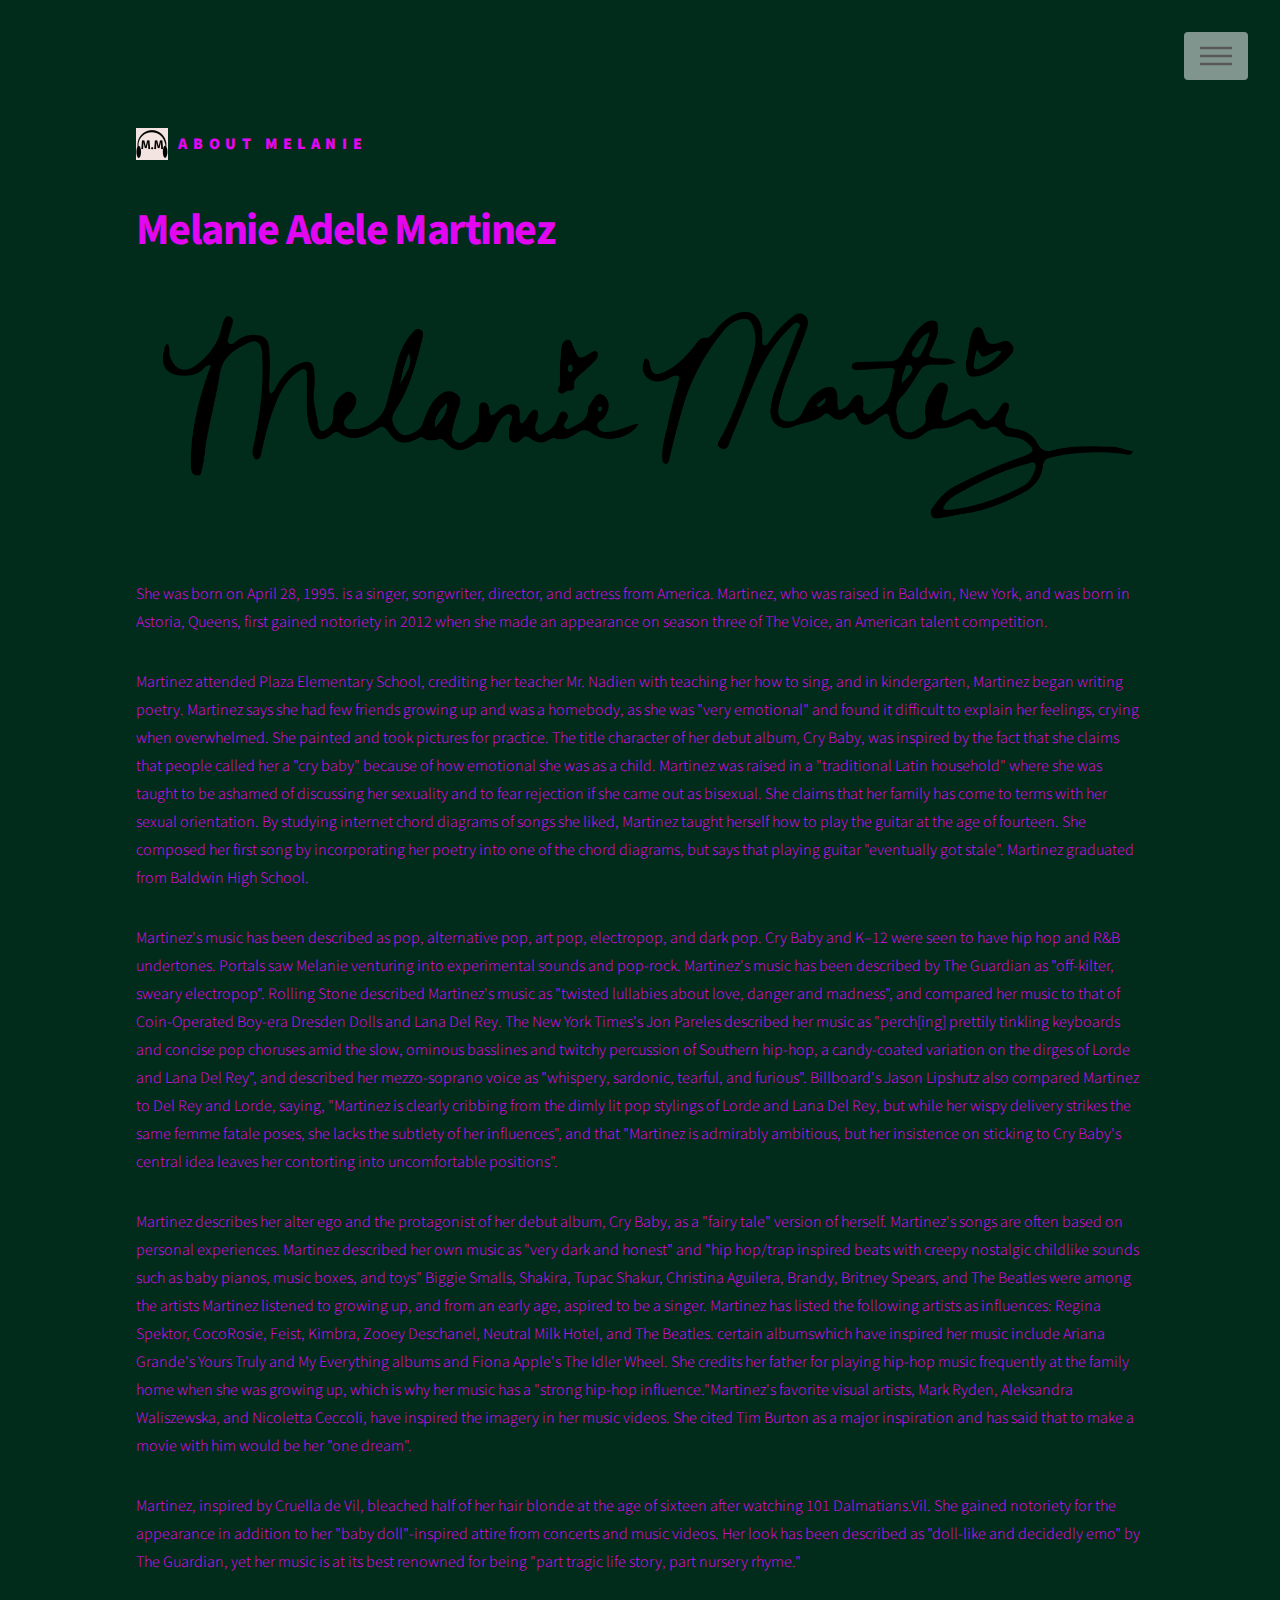
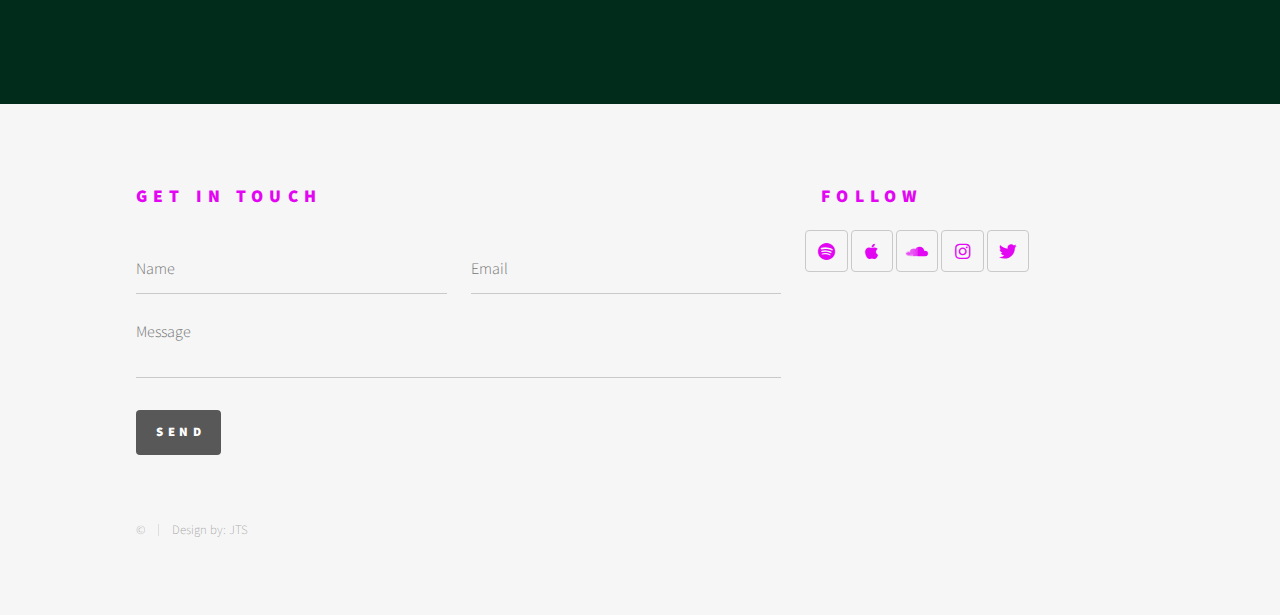
<file: about.html>
<!DOCTYPE HTML>
<!--
	Phantom by HTML5 UP
	html5up.net | @ajlkn
	Free for personal and commercial use under the CCA 3.0 license (html5up.net/license)
-->
<html>
	<head>
		<title>Melanie's Merch</title>
		<link rel="icon" type="image/icon" href="images/favicon.ico">
		<meta charset="utf-8" />
		<meta name="viewport" content="width=device-width, initial-scale=1, user-scalable=no" />
		<link rel="stylesheet" href="assets/css/about.css" />
		<noscript><link rel="stylesheet" href="assets/css/noscript.css" /></noscript>
	</head>
	<body class="is-preload">
		<!-- Wrapper -->
			<div id="wrapper">

				<!-- Header -->
					<header id="header">
						<div class="inner">

							<!-- Logo -->
								<a href="index.html" class="logo">
									<span class="symbol"><img src="images/favicon-32x32.png" alt="" /></span><span class="title">About Melanie</span>
								</a>

							<!-- Nav -->
								<nav>
									<ul>
										<li><a href="#menu">Menu</a></li>
									</ul>
								</nav>

						</div>
					</header>

				<!-- Menu -->
					<nav id="menu">
						<h2>Menu</h2>
						<ul>
				<li><a href="index.html">Home</a></li>
				<li><a href="about.html">About Melanie</a></li>
				<li><a href="quiz.html">Super Fan Quiz</a></li>
				<li><a href="shirt.html">T-Shirts</a></li>
				<li><a href="accessories.html">Accessories</a></li>
				<li><a href="cds.html">Albums for purchase</a></li>
				<li><a href="headphones.html">Headphones & Speakers</a></li>
				<li><a href="temu.html">TEMU</a></li>
				<li><a href="video.html">Music Videos</a></li>
				<li><a href="music.html">Play Music</a></li>
				<li><a href="misc.html">Miscellaneous</a></li>
						</ul>
					</nav>

				<!-- Main -->
					<div id="main">
						<div class="inner">
							<h1>Melanie Adele Martinez</h1>
							<span class="image main"><img src="images/MelSig.png" alt="" /></span>
							          <p>She was born on April 28, 1995. is a singer, songwriter, director, and actress from America. Martinez, who was raised in
							Baldwin, New York, and was born in Astoria, Queens, first gained notoriety in 2012 when she made an appearance on season
							three of The Voice, an American talent competition.</p>
							
							<p>Martinez attended Plaza Elementary School, crediting her teacher Mr. Nadien with teaching her how to sing, and in
							kindergarten, Martinez began writing poetry. Martinez says she had few friends growing up and was a homebody, as she
							was "very emotional" and found it difficult to explain her feelings, crying when overwhelmed. She painted and took pictures for practice. The title character of her debut album, Cry Baby, was inspired by the fact
							that she claims that people called her a "cry baby" because of how emotional she was as a child. Martinez was raised in
							a "traditional Latin household" where she was taught to be ashamed of discussing her sexuality and to fear rejection if
							she came out as bisexual. She claims that her family has come to terms with her sexual orientation. By studying internet
							chord diagrams of songs she liked, Martinez taught herself how to play the guitar at the age of fourteen. She composed
							her first song by incorporating her poetry into one of the chord diagrams, but says that playing guitar
							"eventually got stale". Martinez graduated from Baldwin High School.</p>
							<p>Martinez's music has been described as pop, alternative pop, art pop, electropop, and dark
							pop. Cry Baby and K–12 were seen to have hip hop and R&B undertones. Portals saw Melanie venturing into
							experimental sounds and pop-rock. Martinez's music has been described by The Guardian as "off-kilter, sweary
							electropop". Rolling Stone described Martinez's music as "twisted lullabies about love, danger and madness", and
							compared her music to that of Coin-Operated Boy-era Dresden Dolls and Lana Del Rey. The New York Times's Jon
							Pareles described her music as "perch[ing] prettily tinkling keyboards and concise pop choruses amid the slow, ominous
							basslines and twitchy percussion of Southern hip-hop, a candy-coated variation on the dirges of Lorde and Lana Del
							Rey", and described her mezzo-soprano voice as "whispery, sardonic, tearful, and furious". Billboard's
							Jason Lipshutz also compared Martinez to Del Rey and Lorde, saying, "Martinez is clearly cribbing from the dimly lit pop
							stylings of Lorde and Lana Del Rey, but while her wispy delivery strikes the same femme fatale poses, she lacks the
							subtlety of her influences", and that "Martinez is admirably ambitious, but her insistence on sticking to Cry Baby's
							central idea leaves her contorting into uncomfortable positions".</p>
							<p>
							Martinez describes her alter ego and the protagonist of her debut album, Cry Baby, as a "fairy tale" version of
							herself. Martinez's songs are often based on personal experiences. Martinez described her own music as "very
							dark and honest" and "hip hop/trap inspired beats with creepy nostalgic childlike sounds such as baby pianos, music
							boxes, and toys" Biggie Smalls, Shakira, Tupac Shakur, Christina Aguilera, Brandy, Britney Spears, and The Beatles were among the artists
							Martinez listened to growing up, and from an early age, aspired to be a singer. Martinez has listed the following
							artists as influences: Regina Spektor, CocoRosie, Feist, Kimbra, Zooey Deschanel, Neutral Milk Hotel, and The Beatles.
							certain albumswhich have inspired her music include Ariana Grande's Yours Truly and My Everything albums and Fiona
							Apple's The Idler Wheel. She credits her father for playing hip-hop music frequently at the family home when she was
							growing up, which is why her music has a "strong hip-hop influence."Martinez's favorite visual artists, Mark Ryden,
							Aleksandra Waliszewska, and Nicoletta Ceccoli, have inspired the imagery in her music videos. She cited Tim Burton as a
							major inspiration and has said that to make a movie with him would be her "one dream".</p>
							
							<p>Martinez, inspired by Cruella de Vil, bleached half of her hair blonde at the age of sixteen after watching 101
							Dalmatians.Vil. She gained notoriety for the appearance in addition to her "baby doll"-inspired attire from concerts and
							music videos. Her look has been described as "doll-like and decidedly emo" by The Guardian, yet her music is at its
							best renowned for being "part tragic life story, part nursery rhyme."</p>
							
						</div>
					</div>

				<!-- Footer -->
					<footer id="footer">
						<div class="inner">
							<section>
								<h2>Get in touch</h2>
								<form method="post" action="#">
									<div class="fields">
										<div class="field half">
											<input type="text" name="name" id="name" placeholder="Name" />
										</div>
										<div class="field half">
											<input type="email" name="email" id="email" placeholder="Email" />
										</div>
										<div class="field">
											<textarea name="message" id="message" placeholder="Message"></textarea>
										</div>
									</div>
									<ul class="actions">
										<li><input type="submit" value="Send" class="primary" /></li>
									</ul>
								</form>
							</section>
							<section>
								<h2>Follow</h2>
								<ul class="icons">
									<a href="#" class="icon brands style2 fa-spotify"
										onclick="parent.open('https://open.spotify.com/artist/63yrD80RY3RNEM2YDpUpO8')"></a>
									<a href="#" class="icon brands style2  fa-apple"
										onclick="parent.open('https://music.apple.com/br/artist/melanie-martinez/993014053')"></a>
									<a href="#" class="icon brands style2 fa-soundcloud"
										onclick="parent.open('https://soundcloud.com/melaniemartinezmusic')"></a>
									<a href="#" class="icon brands style2  fa-instagram"
										onclick="parent.open('https://www.instagram.com/littlebodybigheart/?hl=pt')"></a>
									<a href="#" class="icon brands style2 fa-twitter" onclick="parent.open('https://twitter.com/MelanieLBBH')"></a>
								</ul>
							</section>
							<ul class="copyright">
								<li>&copy; </li><li>Design by: JTS <a href=""></a></li>
							</ul>
						</div>
					</footer>

			</div>

		<!-- Scripts -->
			<script src="assets/js/jquery.min.js"></script>
			<script src="assets/js/browser.min.js"></script>
			<script src="assets/js/breakpoints.min.js"></script>
			<script src="assets/js/util.js"></script>
			<script src="assets/js/main.js"></script>

	</body>
</html>
</file>
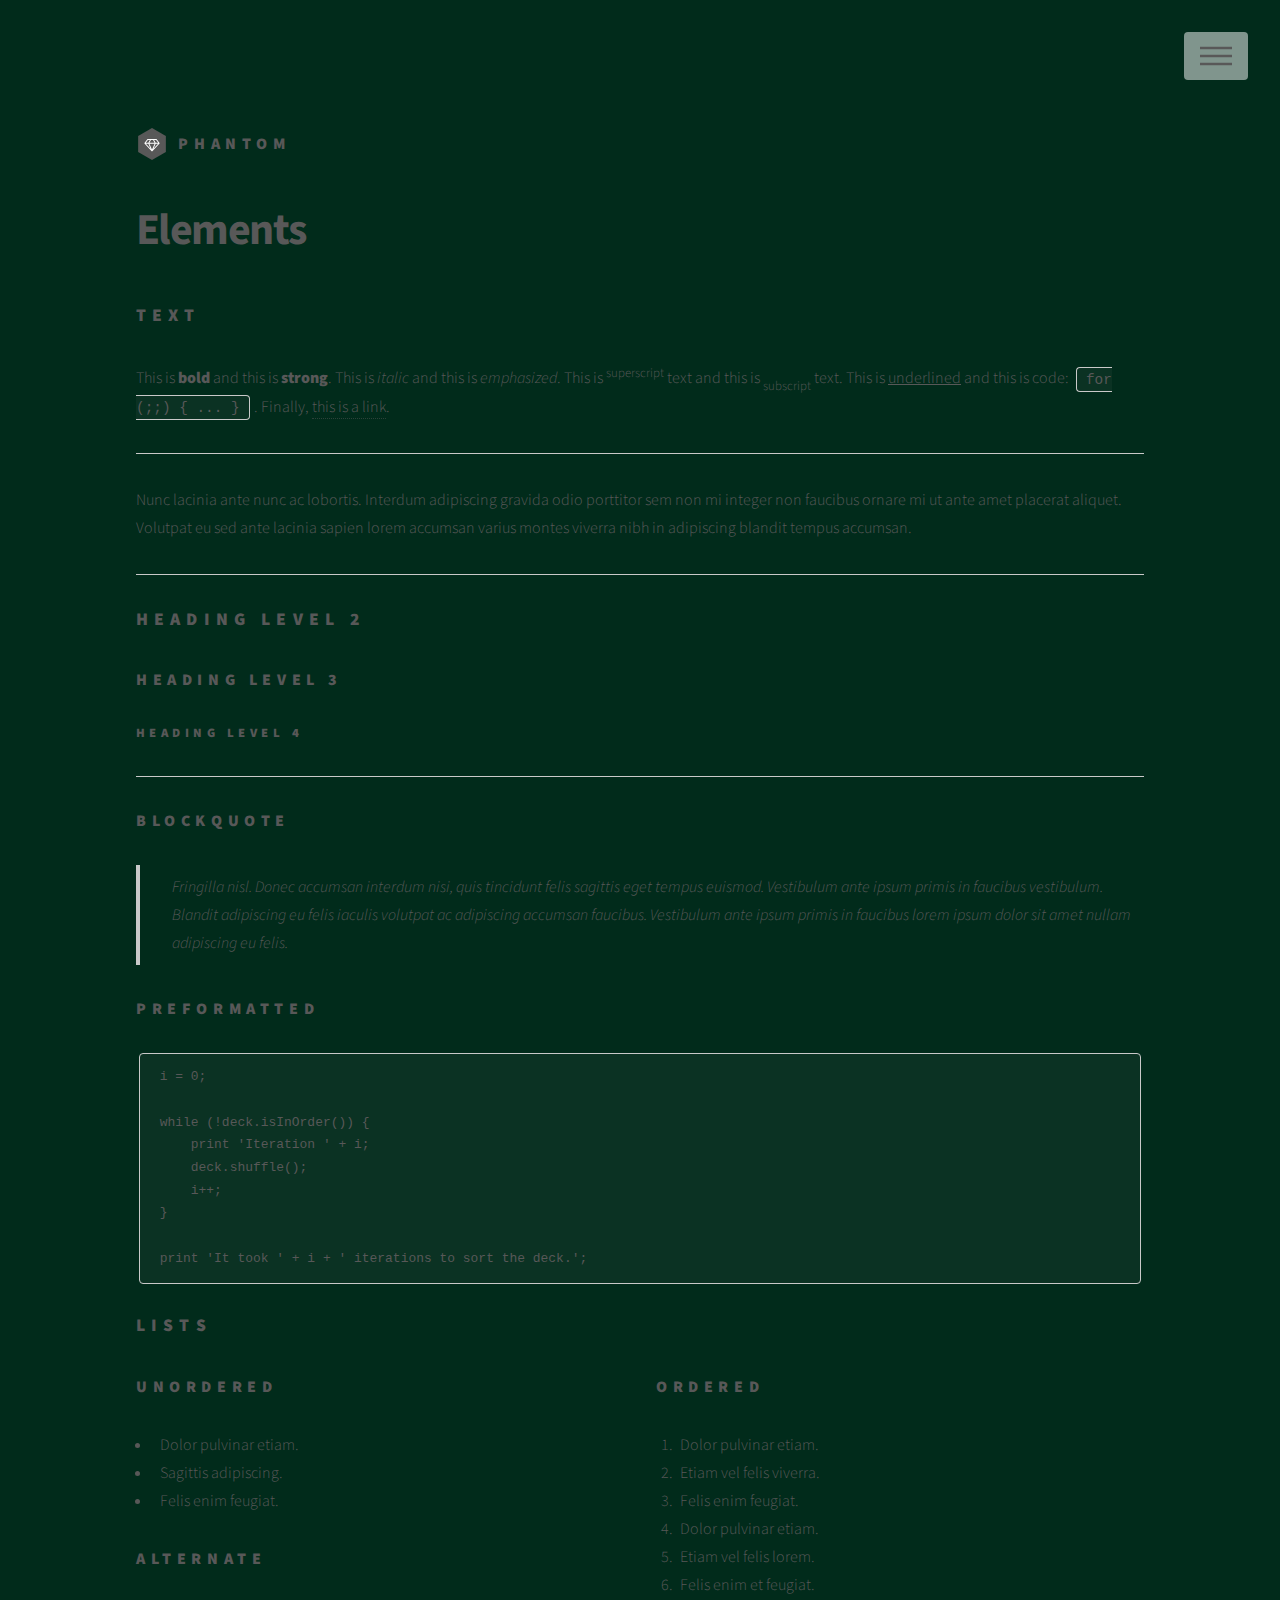
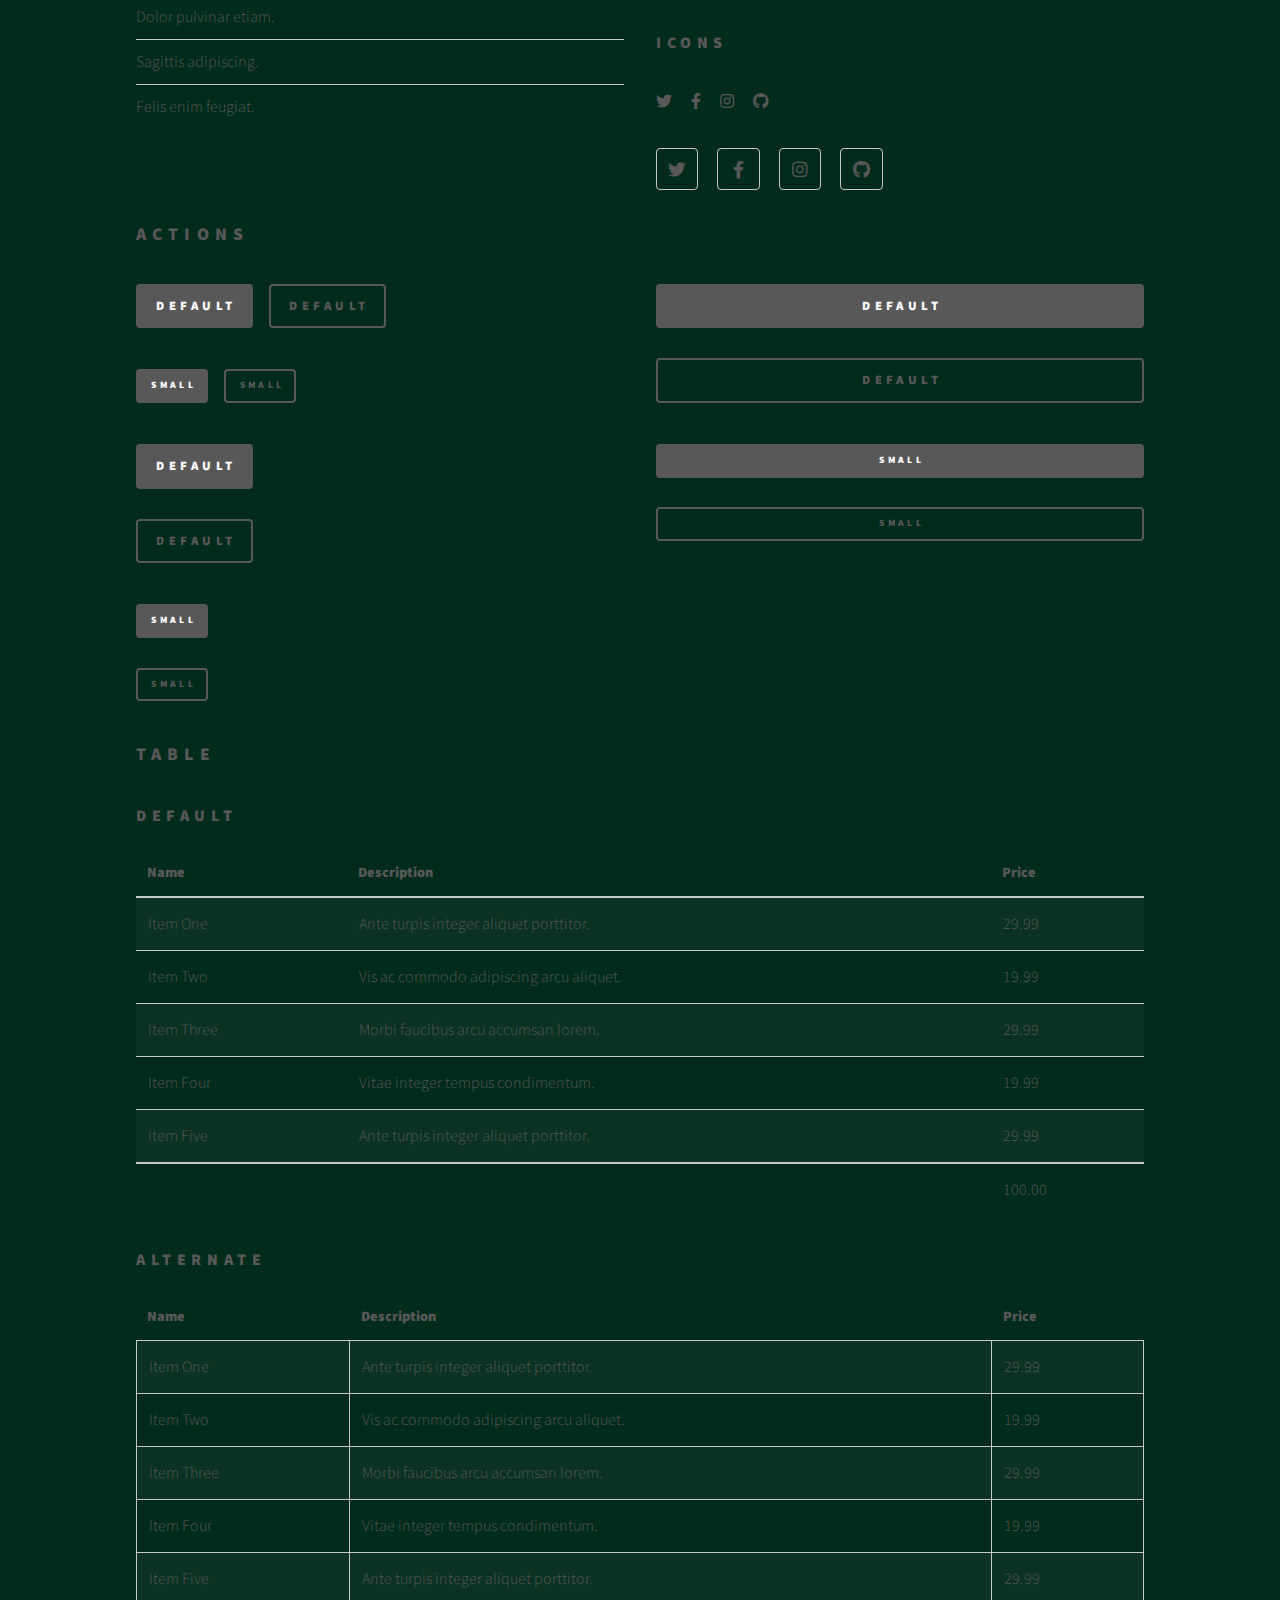
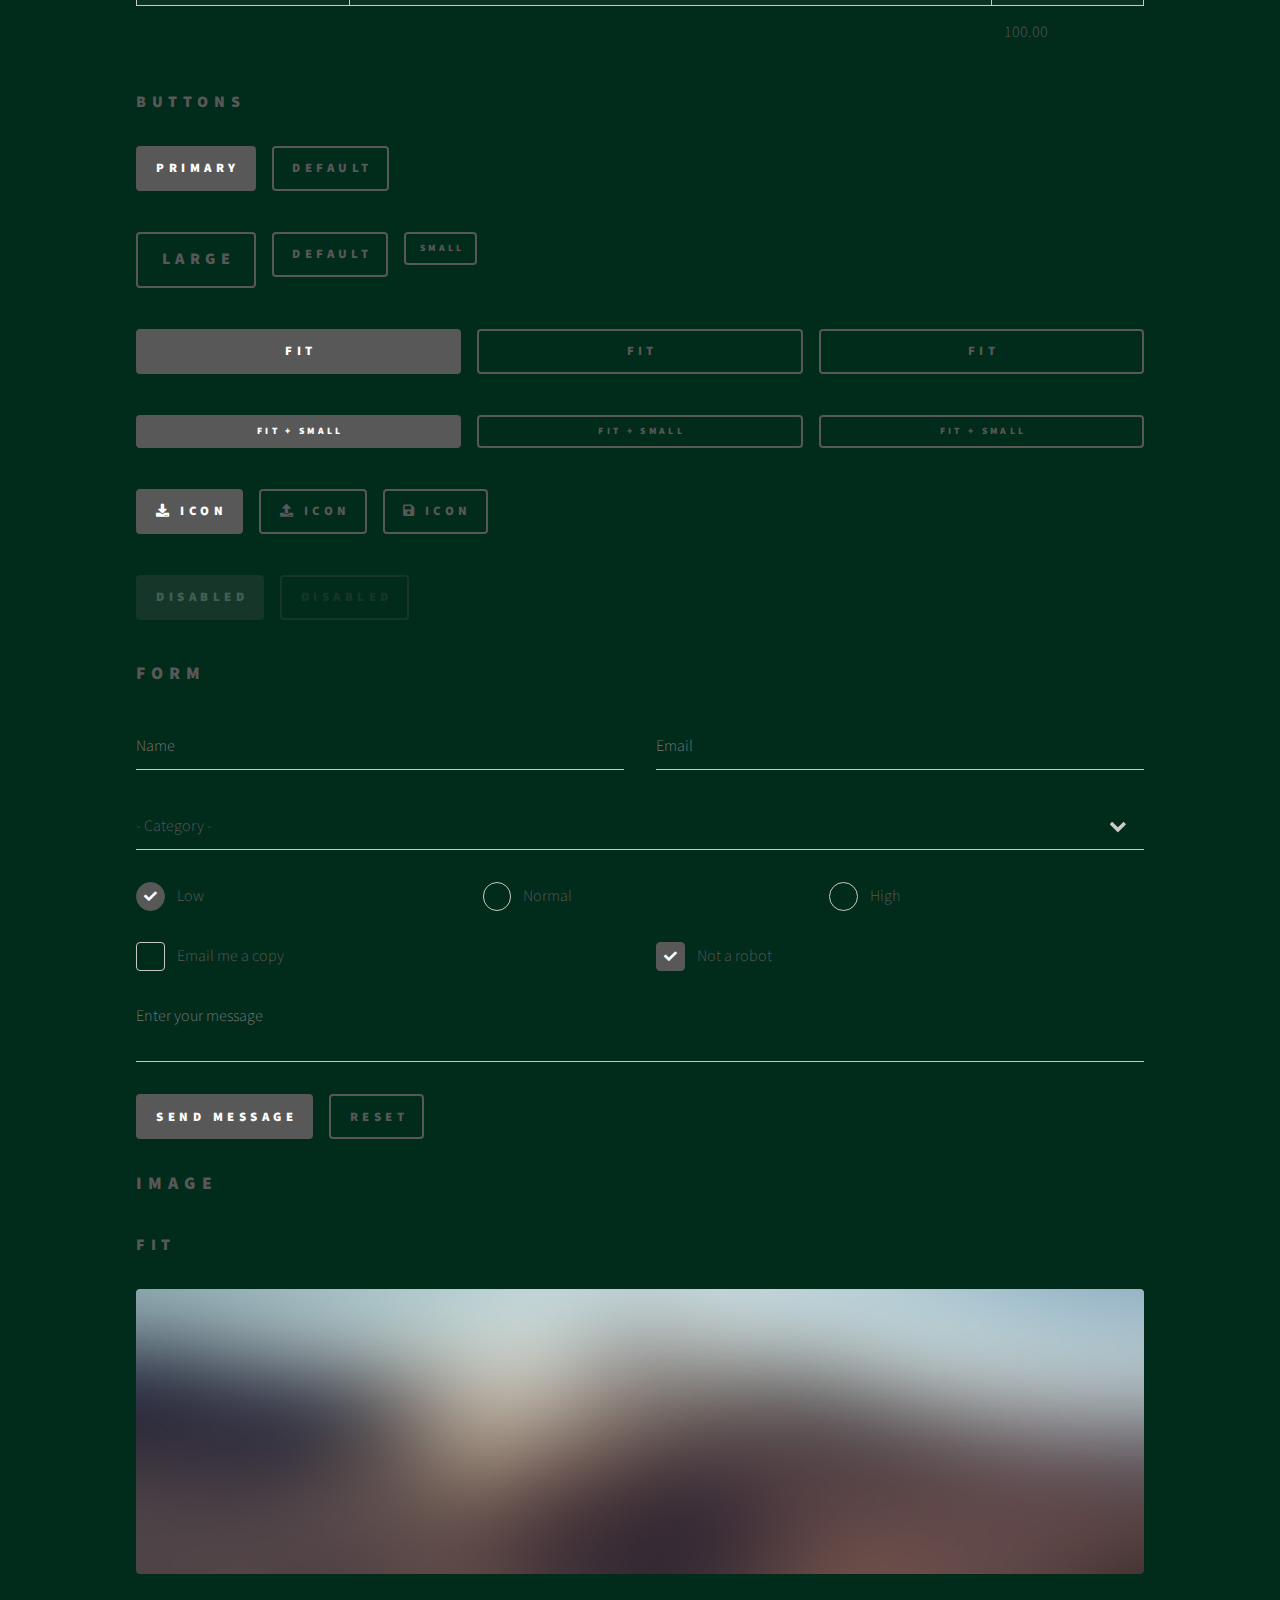
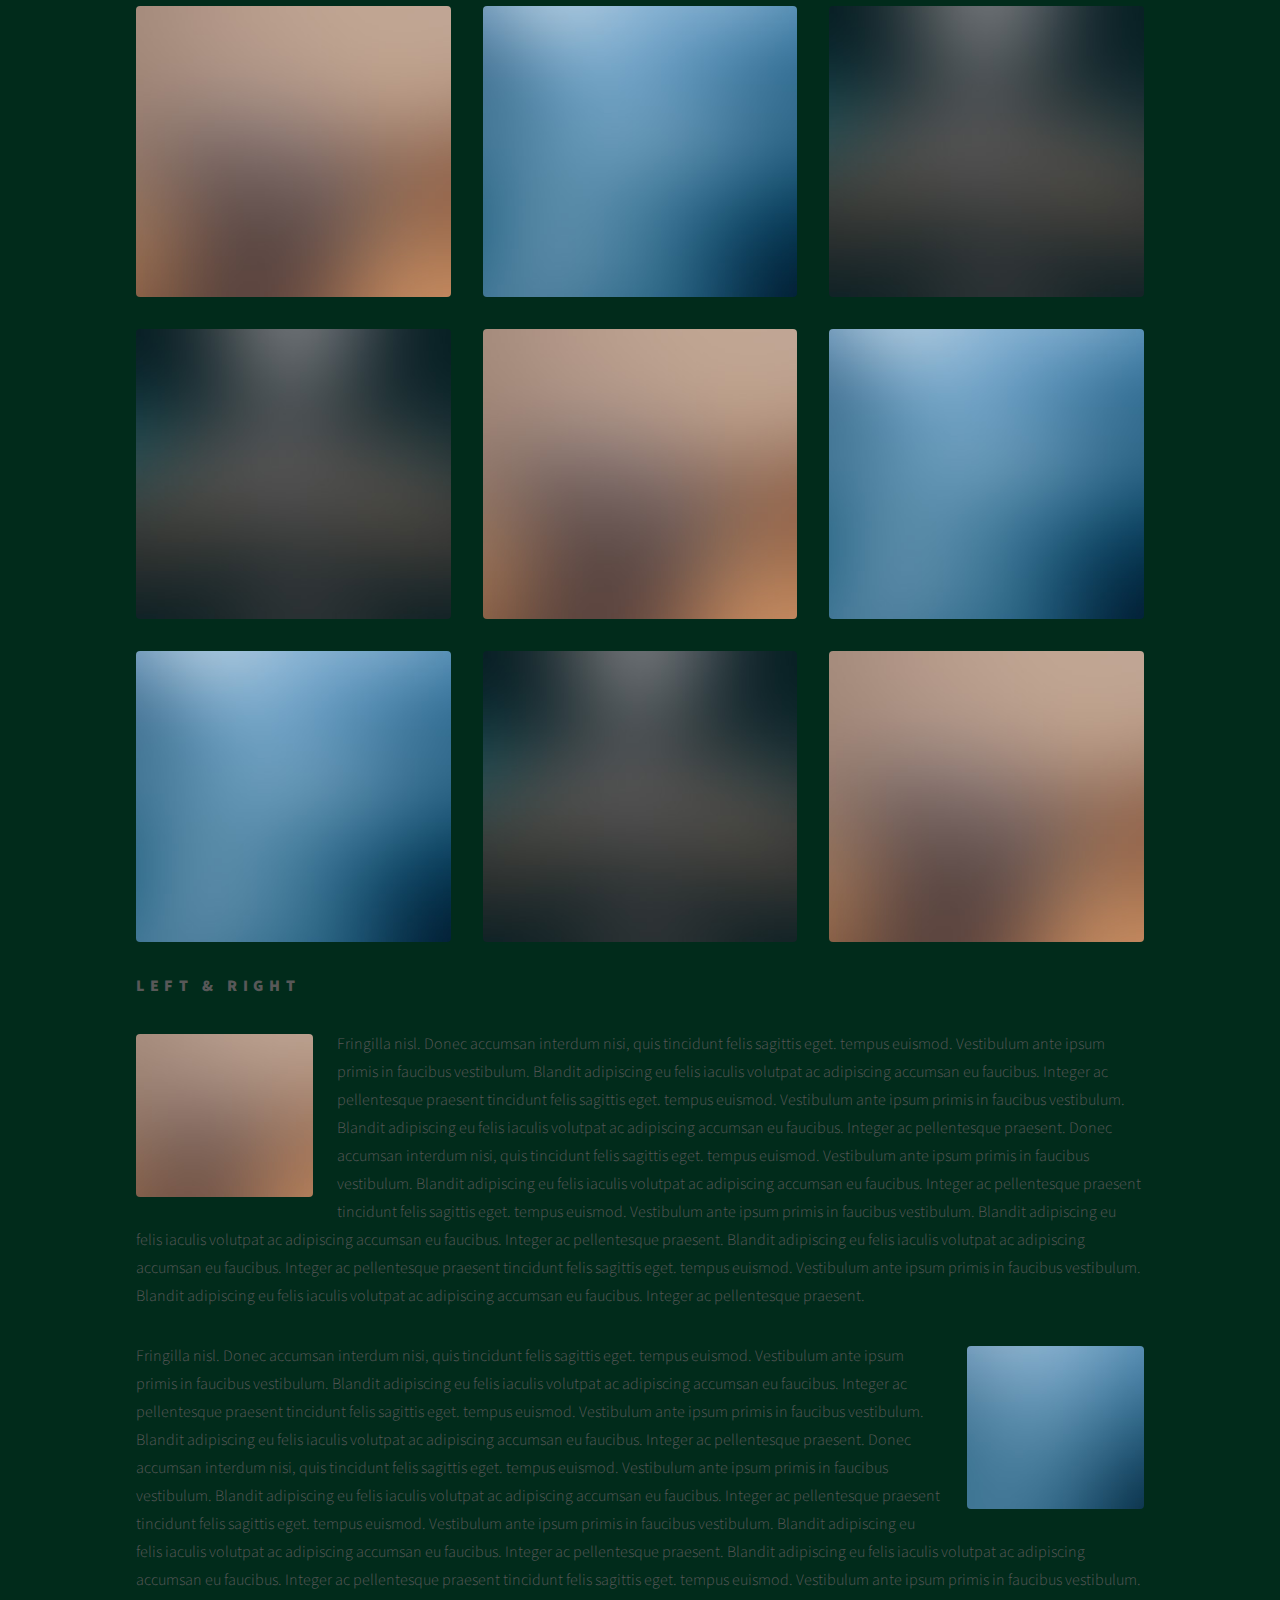
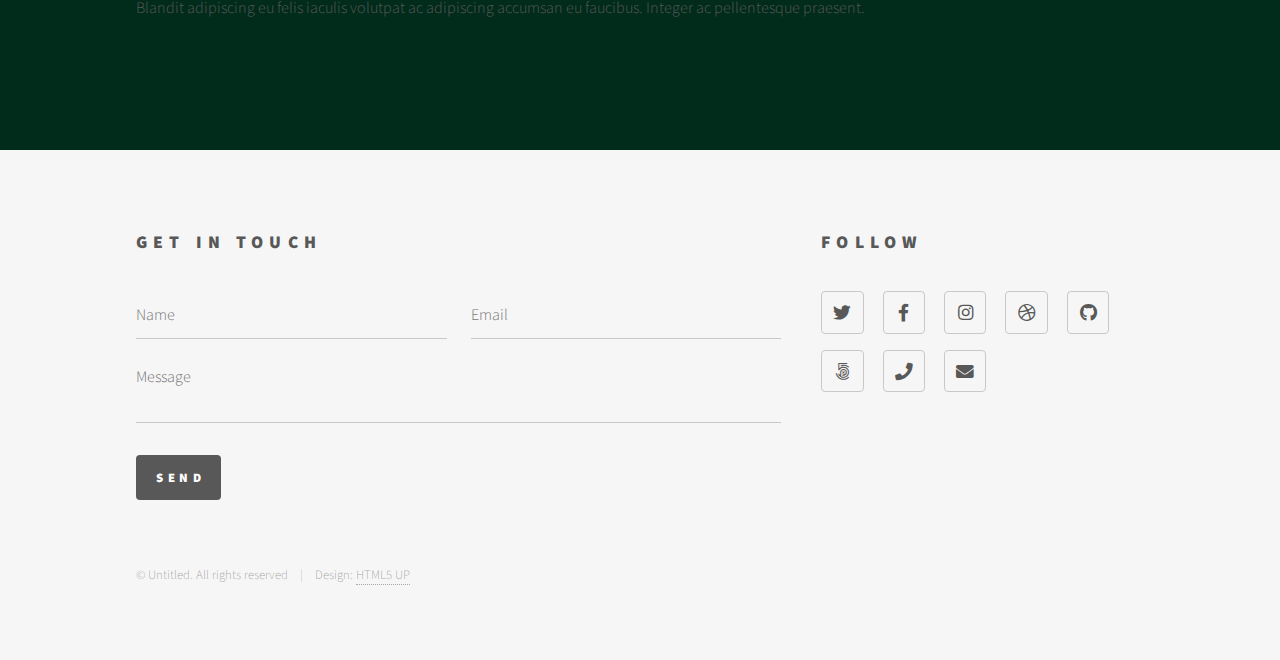
<file: elements.html>
<!DOCTYPE HTML>
<!--
	Phantom by HTML5 UP
	html5up.net | @ajlkn
	Free for personal and commercial use under the CCA 3.0 license (html5up.net/license)
-->
<html>
	<head>
		<title>Elements - Phantom by HTML5 UP</title>
		<meta charset="utf-8" />
		<meta name="viewport" content="width=device-width, initial-scale=1, user-scalable=no" />
		<link rel="stylesheet" href="assets/css/main.css" />
		<noscript><link rel="stylesheet" href="assets/css/noscript.css" /></noscript>
	</head>
	<body class="is-preload">
		<!-- Wrapper -->
			<div id="wrapper">

				<!-- Header -->
					<header id="header">
						<div class="inner">

							<!-- Logo -->
								<a href="index.html" class="logo">
									<span class="symbol"><img src="images/logo.svg" alt="" /></span><span class="title">Phantom</span>
								</a>

							<!-- Nav -->
								<nav>
									<ul>
										<li><a href="#menu">Menu</a></li>
									</ul>
								</nav>

						</div>
					</header>

				<!-- Menu -->
					<nav id="menu">
						<h2>Menu</h2>
						<ul>
							<li><a href="index.html">Home</a></li>
							<li><a href="about.html">About Melanie</a></li>
							<li><a href="quiz.html">Super Fan Quiz</a></li>
							<li><a href="shirt.html">T-Shirts</a></li>
							<li><a href="accessories.html">Accessories</a></li>
							<li><a href="cds.html">Albums for purchase</a></li>
							<li><a href="headphones.html">Headphones & Speakers</a></li>
							<li><a href="video.html">Music Videos</a></li>
						</ul>
					</nav>

				<!-- Main -->
					<div id="main">
						<div class="inner">
							<h1>Elements</h1>

							<!-- Text -->
								<section>
									<h2>Text</h2>
									<p>This is <b>bold</b> and this is <strong>strong</strong>. This is <i>italic</i> and this is <em>emphasized</em>.
									This is <sup>superscript</sup> text and this is <sub>subscript</sub> text.
									This is <u>underlined</u> and this is code: <code>for (;;) { ... }</code>. Finally, <a href="#">this is a link</a>.</p>
									<hr />
									<p>Nunc lacinia ante nunc ac lobortis. Interdum adipiscing gravida odio porttitor sem non mi integer non faucibus ornare mi ut ante amet placerat aliquet. Volutpat eu sed ante lacinia sapien lorem accumsan varius montes viverra nibh in adipiscing blandit tempus accumsan.</p>
									<hr />
									<h2>Heading Level 2</h2>
									<h3>Heading Level 3</h3>
									<h4>Heading Level 4</h4>
									<hr />
									<h3>Blockquote</h3>
									<blockquote>Fringilla nisl. Donec accumsan interdum nisi, quis tincidunt felis sagittis eget tempus euismod. Vestibulum ante ipsum primis in faucibus vestibulum. Blandit adipiscing eu felis iaculis volutpat ac adipiscing accumsan faucibus. Vestibulum ante ipsum primis in faucibus lorem ipsum dolor sit amet nullam adipiscing eu felis.</blockquote>
									<h3>Preformatted</h3>
									<pre><code>i = 0;

while (!deck.isInOrder()) {
    print 'Iteration ' + i;
    deck.shuffle();
    i++;
}

print 'It took ' + i + ' iterations to sort the deck.';</code></pre>
								</section>

							<!-- Lists -->
								<section>
									<h2>Lists</h2>
									<div class="row">
										<div class="col-6 col-12-medium">
											<h3>Unordered</h3>
											<ul>
												<li>Dolor pulvinar etiam.</li>
												<li>Sagittis adipiscing.</li>
												<li>Felis enim feugiat.</li>
											</ul>
											<h3>Alternate</h3>
											<ul class="alt">
												<li>Dolor pulvinar etiam.</li>
												<li>Sagittis adipiscing.</li>
												<li>Felis enim feugiat.</li>
											</ul>
										</div>
										<div class="col-6 col-12-medium">
											<h3>Ordered</h3>
											<ol>
												<li>Dolor pulvinar etiam.</li>
												<li>Etiam vel felis viverra.</li>
												<li>Felis enim feugiat.</li>
												<li>Dolor pulvinar etiam.</li>
												<li>Etiam vel felis lorem.</li>
												<li>Felis enim et feugiat.</li>
											</ol>
											<h3>Icons</h3>
											<ul class="icons">
												<li><a href="#" class="icon brands style1 fa-twitter"><span class="label">Twitter</span></a></li>
												<li><a href="#" class="icon brands style1 fa-facebook-f"><span class="label">Facebook</span></a></li>
												<li><a href="#" class="icon brands style1 fa-instagram"><span class="label">Instagram</span></a></li>
												<li><a href="#" class="icon brands style1 fa-github"><span class="label">Github</span></a></li>
											</ul>
											<ul class="icons">
												<li><a href="#" class="icon brands style2 fa-twitter"><span class="label">Twitter</span></a></li>
												<li><a href="#" class="icon brands style2 fa-facebook-f"><span class="label">Facebook</span></a></li>
												<li><a href="#" class="icon brands style2 fa-instagram"><span class="label">Instagram</span></a></li>
												<li><a href="#" class="icon brands style2 fa-github"><span class="label">Github</span></a></li>
											</ul>
										</div>
									</div>
									<h2>Actions</h2>
									<div class="row">
										<div class="col-6 col-12-medium">
											<ul class="actions">
												<li><a href="#" class="button primary">Default</a></li>
												<li><a href="#" class="button">Default</a></li>
											</ul>
											<ul class="actions small">
												<li><a href="#" class="button primary small">Small</a></li>
												<li><a href="#" class="button small">Small</a></li>
											</ul>
											<ul class="actions stacked">
												<li><a href="#" class="button primary">Default</a></li>
												<li><a href="#" class="button">Default</a></li>
											</ul>
											<ul class="actions stacked">
												<li><a href="#" class="button primary small">Small</a></li>
												<li><a href="#" class="button small">Small</a></li>
											</ul>
										</div>
										<div class="col-6 col-12-medium">
											<ul class="actions stacked">
												<li><a href="#" class="button primary fit">Default</a></li>
												<li><a href="#" class="button fit">Default</a></li>
											</ul>
											<ul class="actions stacked">
												<li><a href="#" class="button primary small fit">Small</a></li>
												<li><a href="#" class="button small fit">Small</a></li>
											</ul>
										</div>
									</div>
								</section>

							<!-- Table -->
								<section>
									<h2>Table</h2>
									<h3>Default</h3>
									<div class="table-wrapper">
										<table>
											<thead>
												<tr>
													<th>Name</th>
													<th>Description</th>
													<th>Price</th>
												</tr>
											</thead>
											<tbody>
												<tr>
													<td>Item One</td>
													<td>Ante turpis integer aliquet porttitor.</td>
													<td>29.99</td>
												</tr>
												<tr>
													<td>Item Two</td>
													<td>Vis ac commodo adipiscing arcu aliquet.</td>
													<td>19.99</td>
												</tr>
												<tr>
													<td>Item Three</td>
													<td> Morbi faucibus arcu accumsan lorem.</td>
													<td>29.99</td>
												</tr>
												<tr>
													<td>Item Four</td>
													<td>Vitae integer tempus condimentum.</td>
													<td>19.99</td>
												</tr>
												<tr>
													<td>Item Five</td>
													<td>Ante turpis integer aliquet porttitor.</td>
													<td>29.99</td>
												</tr>
											</tbody>
											<tfoot>
												<tr>
													<td colspan="2"></td>
													<td>100.00</td>
												</tr>
											</tfoot>
										</table>
									</div>

									<h3>Alternate</h3>
									<div class="table-wrapper">
										<table class="alt">
											<thead>
												<tr>
													<th>Name</th>
													<th>Description</th>
													<th>Price</th>
												</tr>
											</thead>
											<tbody>
												<tr>
													<td>Item One</td>
													<td>Ante turpis integer aliquet porttitor.</td>
													<td>29.99</td>
												</tr>
												<tr>
													<td>Item Two</td>
													<td>Vis ac commodo adipiscing arcu aliquet.</td>
													<td>19.99</td>
												</tr>
												<tr>
													<td>Item Three</td>
													<td> Morbi faucibus arcu accumsan lorem.</td>
													<td>29.99</td>
												</tr>
												<tr>
													<td>Item Four</td>
													<td>Vitae integer tempus condimentum.</td>
													<td>19.99</td>
												</tr>
												<tr>
													<td>Item Five</td>
													<td>Ante turpis integer aliquet porttitor.</td>
													<td>29.99</td>
												</tr>
											</tbody>
											<tfoot>
												<tr>
													<td colspan="2"></td>
													<td>100.00</td>
												</tr>
											</tfoot>
										</table>
									</div>
								</section>

							<!-- Buttons -->
								<section>
									<h3>Buttons</h3>
									<ul class="actions">
										<li><a href="#" class="button primary">Primary</a></li>
										<li><a href="#" class="button">Default</a></li>
									</ul>
									<ul class="actions">
										<li><a href="#" class="button large">Large</a></li>
										<li><a href="#" class="button">Default</a></li>
										<li><a href="#" class="button small">Small</a></li>
									</ul>
									<ul class="actions fit">
										<li><a href="#" class="button primary fit">Fit</a></li>
										<li><a href="#" class="button fit">Fit</a></li>
										<li><a href="#" class="button fit">Fit</a></li>
									</ul>
									<ul class="actions fit small">
										<li><a href="#" class="button primary fit small">Fit + Small</a></li>
										<li><a href="#" class="button fit small">Fit + Small</a></li>
										<li><a href="#" class="button fit small">Fit + Small</a></li>
									</ul>
									<ul class="actions">
										<li><a href="#" class="button primary icon solid fa-download">Icon</a></li>
										<li><a href="#" class="button icon solid fa-upload">Icon</a></li>
										<li><a href="#" class="button icon solid fa-save">Icon</a></li>
									</ul>
									<ul class="actions">
										<li><span class="button primary disabled">Disabled</span></li>
										<li><span class="button disabled">Disabled</span></li>
									</ul>
								</section>

							<!-- Form -->
								<section>
									<h2>Form</h2>
									<form method="post" action="#">
										<div class="row gtr-uniform">
											<div class="col-6 col-12-xsmall">
												<input type="text" name="demo-name" id="demo-name" value="" placeholder="Name" />
											</div>
											<div class="col-6 col-12-xsmall">
												<input type="email" name="demo-email" id="demo-email" value="" placeholder="Email" />
											</div>
											<div class="col-12">
												<select name="demo-category" id="demo-category">
													<option value="">- Category -</option>
													<option value="1">Manufacturing</option>
													<option value="1">Shipping</option>
													<option value="1">Administration</option>
													<option value="1">Human Resources</option>
												</select>
											</div>
											<div class="col-4 col-12-small">
												<input type="radio" id="demo-priority-low" name="demo-priority" checked>
												<label for="demo-priority-low">Low</label>
											</div>
											<div class="col-4 col-12-small">
												<input type="radio" id="demo-priority-normal" name="demo-priority">
												<label for="demo-priority-normal">Normal</label>
											</div>
											<div class="col-4 col-12-small">
												<input type="radio" id="demo-priority-high" name="demo-priority">
												<label for="demo-priority-high">High</label>
											</div>
											<div class="col-6 col-12-small">
												<input type="checkbox" id="demo-copy" name="demo-copy">
												<label for="demo-copy">Email me a copy</label>
											</div>
											<div class="col-6 col-12-small">
												<input type="checkbox" id="demo-human" name="demo-human" checked>
												<label for="demo-human">Not a robot</label>
											</div>
											<div class="col-12">
												<textarea name="demo-message" id="demo-message" placeholder="Enter your message" rows="6"></textarea>
											</div>
											<div class="col-12">
												<ul class="actions">
													<li><input type="submit" value="Send Message" class="primary" /></li>
													<li><input type="reset" value="Reset" /></li>
												</ul>
											</div>
										</div>
									</form>
								</section>

							<!-- Image -->
								<section>
									<h2>Image</h2>
									<h3>Fit</h3>
									<div class="box alt">
										<div class="row gtr-uniform">
											<div class="col-12"><span class="image fit"><img src="images/pic13.jpg" alt="" /></span></div>
											<div class="col-4"><span class="image fit"><img src="images/pic01.jpg" alt="" /></span></div>
											<div class="col-4"><span class="image fit"><img src="images/pic02.jpg" alt="" /></span></div>
											<div class="col-4"><span class="image fit"><img src="images/pic03.jpg" alt="" /></span></div>
											<div class="col-4"><span class="image fit"><img src="images/pic03.jpg" alt="" /></span></div>
											<div class="col-4"><span class="image fit"><img src="images/pic01.jpg" alt="" /></span></div>
											<div class="col-4"><span class="image fit"><img src="images/pic02.jpg" alt="" /></span></div>
											<div class="col-4"><span class="image fit"><img src="images/pic02.jpg" alt="" /></span></div>
											<div class="col-4"><span class="image fit"><img src="images/pic03.jpg" alt="" /></span></div>
											<div class="col-4"><span class="image fit"><img src="images/pic01.jpg" alt="" /></span></div>
										</div>
									</div>
									<h3>Left &amp; Right</h3>
									<p><span class="image left"><img src="images/pic14.jpg" alt="" /></span>Fringilla nisl. Donec accumsan interdum nisi, quis tincidunt felis sagittis eget. tempus euismod. Vestibulum ante ipsum primis in faucibus vestibulum. Blandit adipiscing eu felis iaculis volutpat ac adipiscing accumsan eu faucibus. Integer ac pellentesque praesent tincidunt felis sagittis eget. tempus euismod. Vestibulum ante ipsum primis in faucibus vestibulum. Blandit adipiscing eu felis iaculis volutpat ac adipiscing accumsan eu faucibus. Integer ac pellentesque praesent. Donec accumsan interdum nisi, quis tincidunt felis sagittis eget. tempus euismod. Vestibulum ante ipsum primis in faucibus vestibulum. Blandit adipiscing eu felis iaculis volutpat ac adipiscing accumsan eu faucibus. Integer ac pellentesque praesent tincidunt felis sagittis eget. tempus euismod. Vestibulum ante ipsum primis in faucibus vestibulum. Blandit adipiscing eu felis iaculis volutpat ac adipiscing accumsan eu faucibus. Integer ac pellentesque praesent. Blandit adipiscing eu felis iaculis volutpat ac adipiscing accumsan eu faucibus. Integer ac pellentesque praesent tincidunt felis sagittis eget. tempus euismod. Vestibulum ante ipsum primis in faucibus vestibulum. Blandit adipiscing eu felis iaculis volutpat ac adipiscing accumsan eu faucibus. Integer ac pellentesque praesent.</p>
									<p><span class="image right"><img src="images/pic15.jpg" alt="" /></span>Fringilla nisl. Donec accumsan interdum nisi, quis tincidunt felis sagittis eget. tempus euismod. Vestibulum ante ipsum primis in faucibus vestibulum. Blandit adipiscing eu felis iaculis volutpat ac adipiscing accumsan eu faucibus. Integer ac pellentesque praesent tincidunt felis sagittis eget. tempus euismod. Vestibulum ante ipsum primis in faucibus vestibulum. Blandit adipiscing eu felis iaculis volutpat ac adipiscing accumsan eu faucibus. Integer ac pellentesque praesent. Donec accumsan interdum nisi, quis tincidunt felis sagittis eget. tempus euismod. Vestibulum ante ipsum primis in faucibus vestibulum. Blandit adipiscing eu felis iaculis volutpat ac adipiscing accumsan eu faucibus. Integer ac pellentesque praesent tincidunt felis sagittis eget. tempus euismod. Vestibulum ante ipsum primis in faucibus vestibulum. Blandit adipiscing eu felis iaculis volutpat ac adipiscing accumsan eu faucibus. Integer ac pellentesque praesent. Blandit adipiscing eu felis iaculis volutpat ac adipiscing accumsan eu faucibus. Integer ac pellentesque praesent tincidunt felis sagittis eget. tempus euismod. Vestibulum ante ipsum primis in faucibus vestibulum. Blandit adipiscing eu felis iaculis volutpat ac adipiscing accumsan eu faucibus. Integer ac pellentesque praesent.</p>
								</section>

						</div>
					</div>

				<!-- Footer -->
					<footer id="footer">
						<div class="inner">
							<section>
								<h2>Get in touch</h2>
								<form method="post" action="#">
									<div class="fields">
										<div class="field half">
											<input type="text" name="name" id="name" placeholder="Name" />
										</div>
										<div class="field half">
											<input type="email" name="email" id="email" placeholder="Email" />
										</div>
										<div class="field">
											<textarea name="message" id="message" placeholder="Message"></textarea>
										</div>
									</div>
									<ul class="actions">
										<li><input type="submit" value="Send" class="primary" /></li>
									</ul>
								</form>
							</section>
							<section>
								<h2>Follow</h2>
								<ul class="icons">
									<li><a href="#" class="icon brands style2 fa-twitter"><span class="label">Twitter</span></a></li>
									<li><a href="#" class="icon brands style2 fa-facebook-f"><span class="label">Facebook</span></a></li>
									<li><a href="#" class="icon brands style2 fa-instagram"><span class="label">Instagram</span></a></li>
									<li><a href="#" class="icon brands style2 fa-dribbble"><span class="label">Dribbble</span></a></li>
									<li><a href="#" class="icon brands style2 fa-github"><span class="label">GitHub</span></a></li>
									<li><a href="#" class="icon brands style2 fa-500px"><span class="label">500px</span></a></li>
									<li><a href="#" class="icon solid style2 fa-phone"><span class="label">Phone</span></a></li>
									<li><a href="#" class="icon solid style2 fa-envelope"><span class="label">Email</span></a></li>
								</ul>
							</section>
							<ul class="copyright">
								<li>&copy; Untitled. All rights reserved</li><li>Design: <a href="http://html5up.net">HTML5 UP</a></li>
							</ul>
						</div>
					</footer>

			</div>

		<!-- Scripts -->
			<script src="assets/js/jquery.min.js"></script>
			<script src="assets/js/browser.min.js"></script>
			<script src="assets/js/breakpoints.min.js"></script>
			<script src="assets/js/util.js"></script>
			<script src="assets/js/main.js"></script>

	</body>
</html>
</file>
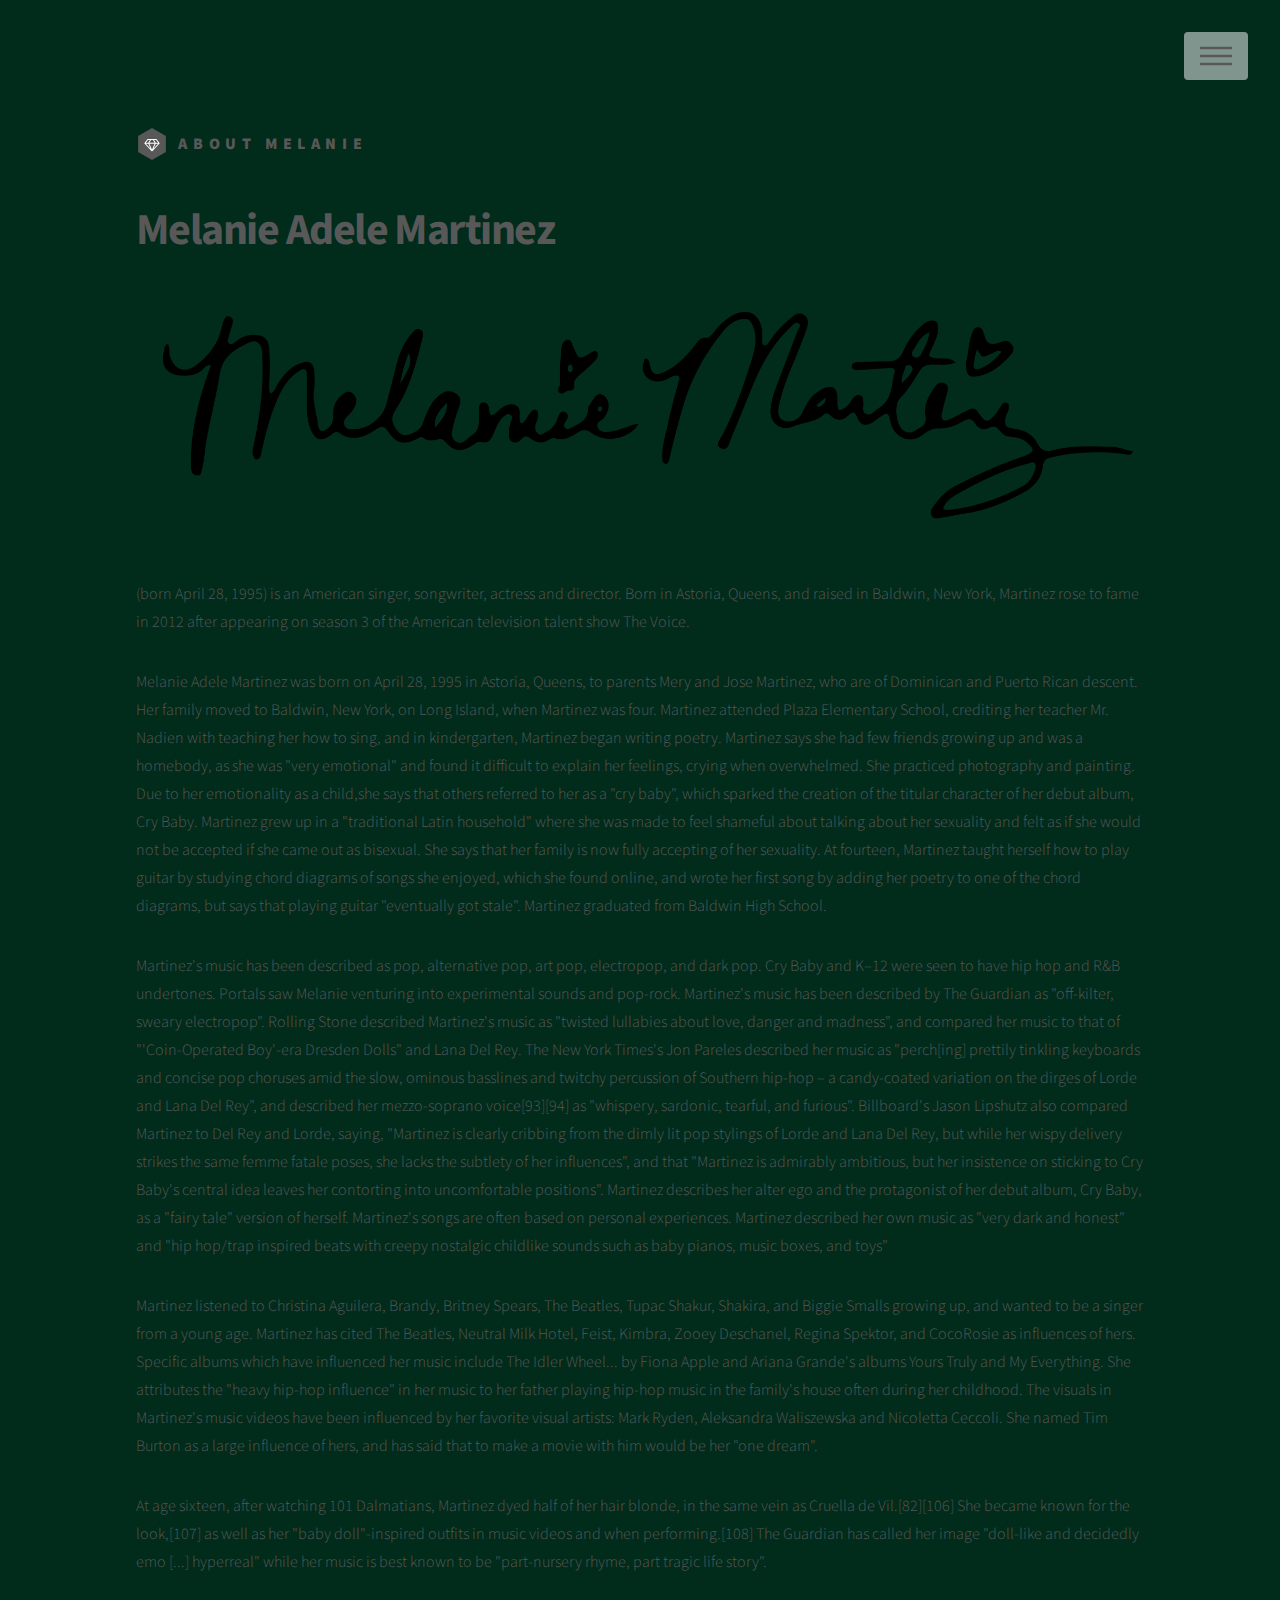
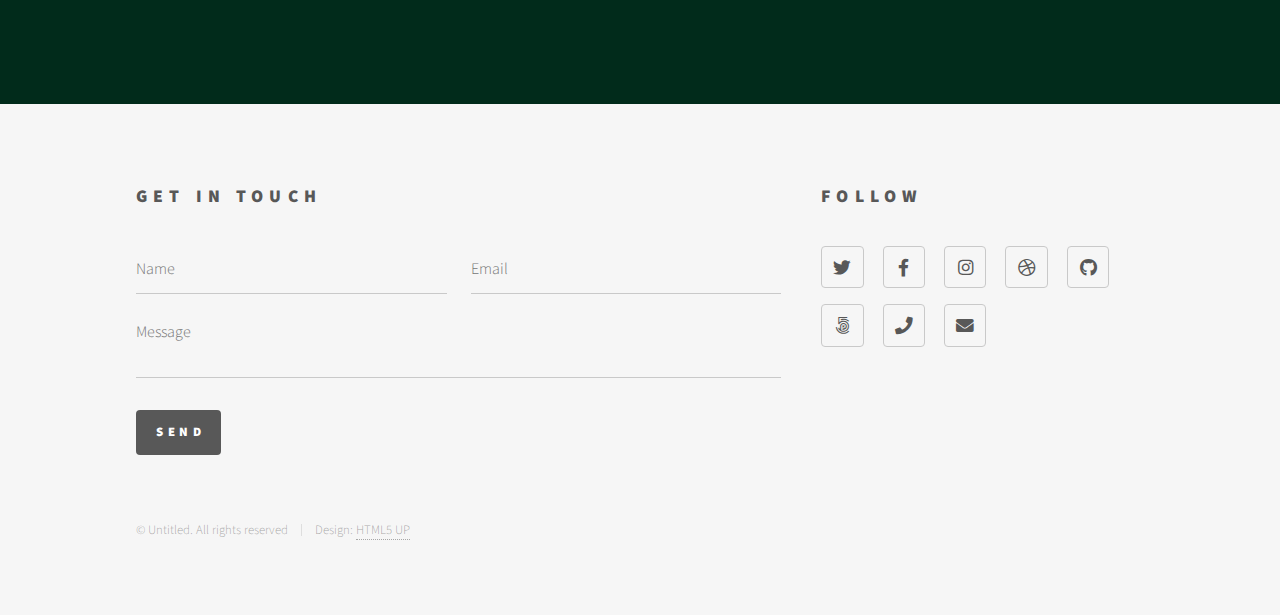
<file: generic.html>
<!DOCTYPE HTML>
<!--
	Phantom by HTML5 UP
	html5up.net | @ajlkn
	Free for personal and commercial use under the CCA 3.0 license (html5up.net/license)
-->
<html>
	<head>
		<title>Melanie's Merch</title>
		<meta charset="utf-8" />
		<meta name="viewport" content="width=device-width, initial-scale=1, user-scalable=no" />
		<link rel="stylesheet" href="assets/css/main.css" />
		<noscript><link rel="stylesheet" href="assets/css/noscript.css" /></noscript>
	</head>
	<body class="is-preload">
		<!-- Wrapper -->
			<div id="wrapper">

				<!-- Header -->
					<header id="header">
						<div class="inner">

							<!-- Logo -->
								<a href="index.html" class="logo">
									<span class="symbol"><img src="images/logo.svg" alt="" /></span><span class="title">About Melanie</span>
								</a>

							<!-- Nav -->
								<nav>
									<ul>
										<li><a href="#menu">Menu</a></li>
									</ul>
								</nav>

						</div>
					</header>

				<!-- Menu -->
					<nav id="menu">
						<h2>Menu</h2>
						<ul>
							<li><a href="index.html">Home</a></li>
							<li><a href="generic.html">Ipsum veroeros</a></li>
							<li><a href="generic.html">Tempus etiam</a></li>
							<li><a href="generic.html">Consequat dolor</a></li>
							<li><a href="elements.html">Elements</a></li>
						</ul>
					</nav>

				<!-- Main -->
					<div id="main">
						<div class="inner">
							<h1>Melanie Adele Martinez</h1>
							<span class="image main"><img src="images/MelSig.png" alt="" /></span>
							<p>(born April 28, 1995) is an American singer, songwriter, actress and director. Born in Astoria, Queens, and raised in
							Baldwin, New York, Martinez rose to fame in 2012 after appearing on season 3 of the American television talent show The
							Voice.</p>
							<p>Melanie Adele Martinez was born on April 28, 1995 in Astoria, Queens, to parents Mery and Jose Martinez,
							who are of Dominican and Puerto Rican descent. Her family moved to Baldwin, New York, on Long Island, when
							Martinez was four.
							
							Martinez attended Plaza Elementary School, crediting her teacher Mr. Nadien with teaching her how to sing, and in
							kindergarten, Martinez began writing poetry. Martinez says she had few friends growing up and was a homebody, as she
							was "very emotional" and found it difficult to explain her feelings, crying when overwhelmed. She practiced
							photography and painting. Due to her emotionality as a child,she says that others referred to her as a "cry
							baby", which sparked the creation of the titular character of her debut album, Cry Baby.
							
							Martinez grew up in a "traditional Latin household" where she was made to feel shameful about talking about her
							sexuality and felt as if she would not be accepted if she came out as bisexual. She says that her family is now fully
							accepting of her sexuality.
							
							At fourteen, Martinez taught herself how to play guitar by studying chord diagrams of songs she enjoyed, which she found
							online, and wrote her first song by adding her poetry to one of the chord diagrams, but says that playing guitar
							"eventually got stale". Martinez graduated from Baldwin High School.</p>
							<p>Martinez's music has been described as pop, alternative pop, art pop, electropop, and dark
							pop. Cry Baby and K–12 were seen to have hip hop and R&B undertones. Portals saw Melanie venturing into
							experimental sounds and pop-rock. Martinez's music has been described by The Guardian as "off-kilter, sweary
							electropop". Rolling Stone described Martinez's music as "twisted lullabies about love, danger and madness", and
							compared her music to that of "'Coin-Operated Boy'-era Dresden Dolls" and Lana Del Rey. The New York Times's Jon
							Pareles described her music as "perch[ing] prettily tinkling keyboards and concise pop choruses amid the slow, ominous
							basslines and twitchy percussion of Southern hip-hop – a candy-coated variation on the dirges of Lorde and Lana Del
							Rey", and described her mezzo-soprano voice[93][94] as "whispery, sardonic, tearful, and furious". Billboard's
							Jason Lipshutz also compared Martinez to Del Rey and Lorde, saying, "Martinez is clearly cribbing from the dimly lit pop
							stylings of Lorde and Lana Del Rey, but while her wispy delivery strikes the same femme fatale poses, she lacks the
							subtlety of her influences", and that "Martinez is admirably ambitious, but her insistence on sticking to Cry Baby's
							central idea leaves her contorting into uncomfortable positions".
							
							Martinez describes her alter ego and the protagonist of her debut album, Cry Baby, as a "fairy tale" version of
							herself. Martinez's songs are often based on personal experiences. Martinez described her own music as "very
							dark and honest" and "hip hop/trap inspired beats with creepy nostalgic childlike sounds such as baby pianos, music
							boxes, and toys"</p>
							<p>Martinez listened to Christina Aguilera, Brandy, Britney Spears, The Beatles, Tupac Shakur, Shakira, and Biggie Smalls
							growing up, and wanted to be a singer from a young age. Martinez has cited The Beatles, Neutral
							Milk Hotel, Feist, Kimbra, Zooey Deschanel, Regina Spektor, and CocoRosie as influences of hers. Specific albums
							which have influenced her music include The Idler Wheel... by Fiona Apple and Ariana Grande's albums Yours Truly and My
							Everything. She attributes the "heavy hip-hop influence" in her music to her father playing hip-hop music in the
							family's house often during her childhood.
							
							The visuals in Martinez's music videos have been influenced by her favorite visual artists: Mark Ryden, Aleksandra
							Waliszewska and Nicoletta Ceccoli. She named Tim Burton as a large influence of hers, and has said that to make
							a movie with him would be her "one dream".</p>
							<p>At age sixteen, after watching 101 Dalmatians, Martinez dyed half of her hair blonde, in the same vein as Cruella de
							Vil.[82][106] She became known for the look,[107] as well as her "baby doll"-inspired outfits in music videos and when
							performing.[108] The Guardian has called her image "doll-like and decidedly emo [...] hyperreal" while her music is best
							known to be "part-nursery rhyme, part tragic life story".</p>
							
						</div>
					</div>

				<!-- Footer -->
					<footer id="footer">
						<div class="inner">
							<section>
								<h2>Get in touch</h2>
								<form method="post" action="#">
									<div class="fields">
										<div class="field half">
											<input type="text" name="name" id="name" placeholder="Name" />
										</div>
										<div class="field half">
											<input type="email" name="email" id="email" placeholder="Email" />
										</div>
										<div class="field">
											<textarea name="message" id="message" placeholder="Message"></textarea>
										</div>
									</div>
									<ul class="actions">
										<li><input type="submit" value="Send" class="primary" /></li>
									</ul>
								</form>
							</section>
							<section>
								<h2>Follow</h2>
								<ul class="icons">
									<li><a href="#" class="icon brands style2 fa-twitter"><span class="label">Twitter</span></a></li>
									<li><a href="#" class="icon brands style2 fa-facebook-f"><span class="label">Facebook</span></a></li>
									<li><a href="#" class="icon brands style2 fa-instagram"><span class="label">Instagram</span></a></li>
									<li><a href="#" class="icon brands style2 fa-dribbble"><span class="label">Dribbble</span></a></li>
									<li><a href="#" class="icon brands style2 fa-github"><span class="label">GitHub</span></a></li>
									<li><a href="#" class="icon brands style2 fa-500px"><span class="label">500px</span></a></li>
									<li><a href="#" class="icon solid style2 fa-phone"><span class="label">Phone</span></a></li>
									<li><a href="#" class="icon solid style2 fa-envelope"><span class="label">Email</span></a></li>
								</ul>
							</section>
							<ul class="copyright">
								<li>&copy; Untitled. All rights reserved</li><li>Design: <a href="http://html5up.net">HTML5 UP</a></li>
							</ul>
						</div>
					</footer>

			</div>

		<!-- Scripts -->
			<script src="assets/js/jquery.min.js"></script>
			<script src="assets/js/browser.min.js"></script>
			<script src="assets/js/breakpoints.min.js"></script>
			<script src="assets/js/util.js"></script>
			<script src="assets/js/main.js"></script>

	</body>
</html>
</file>
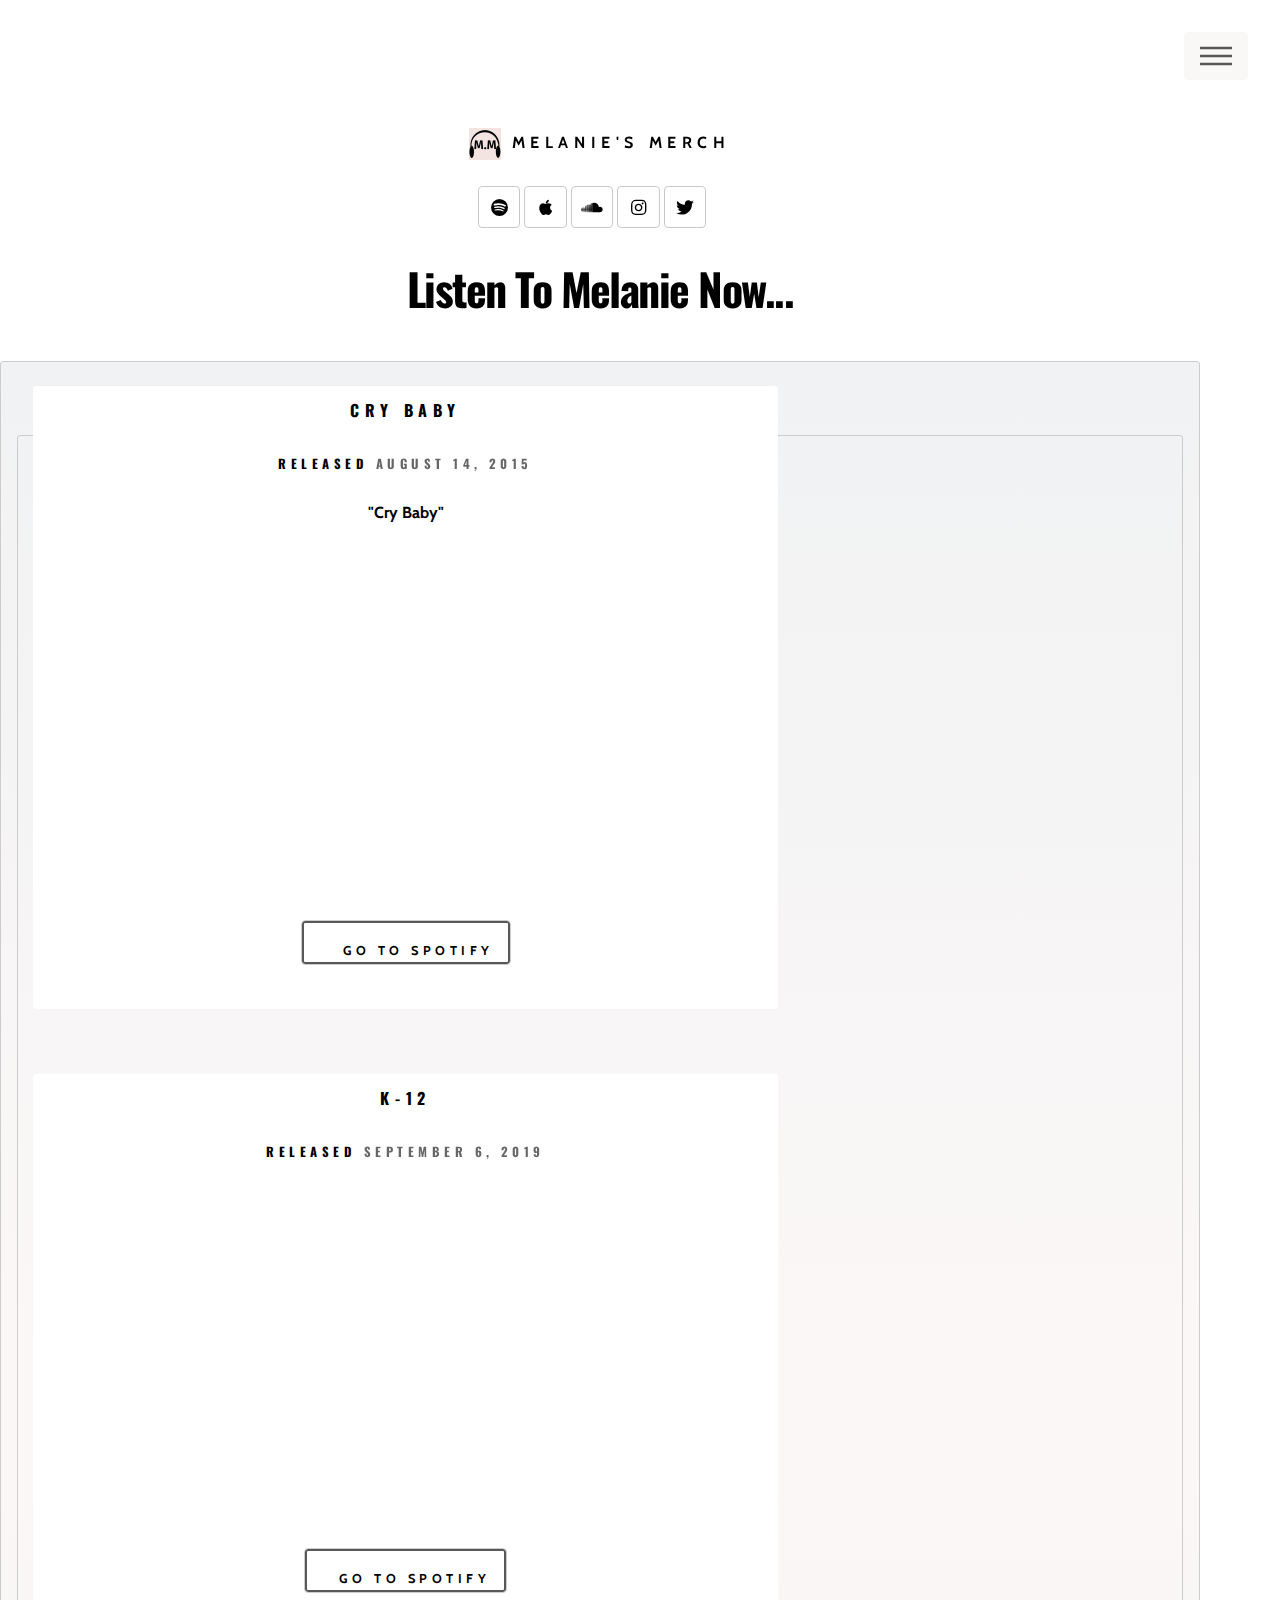
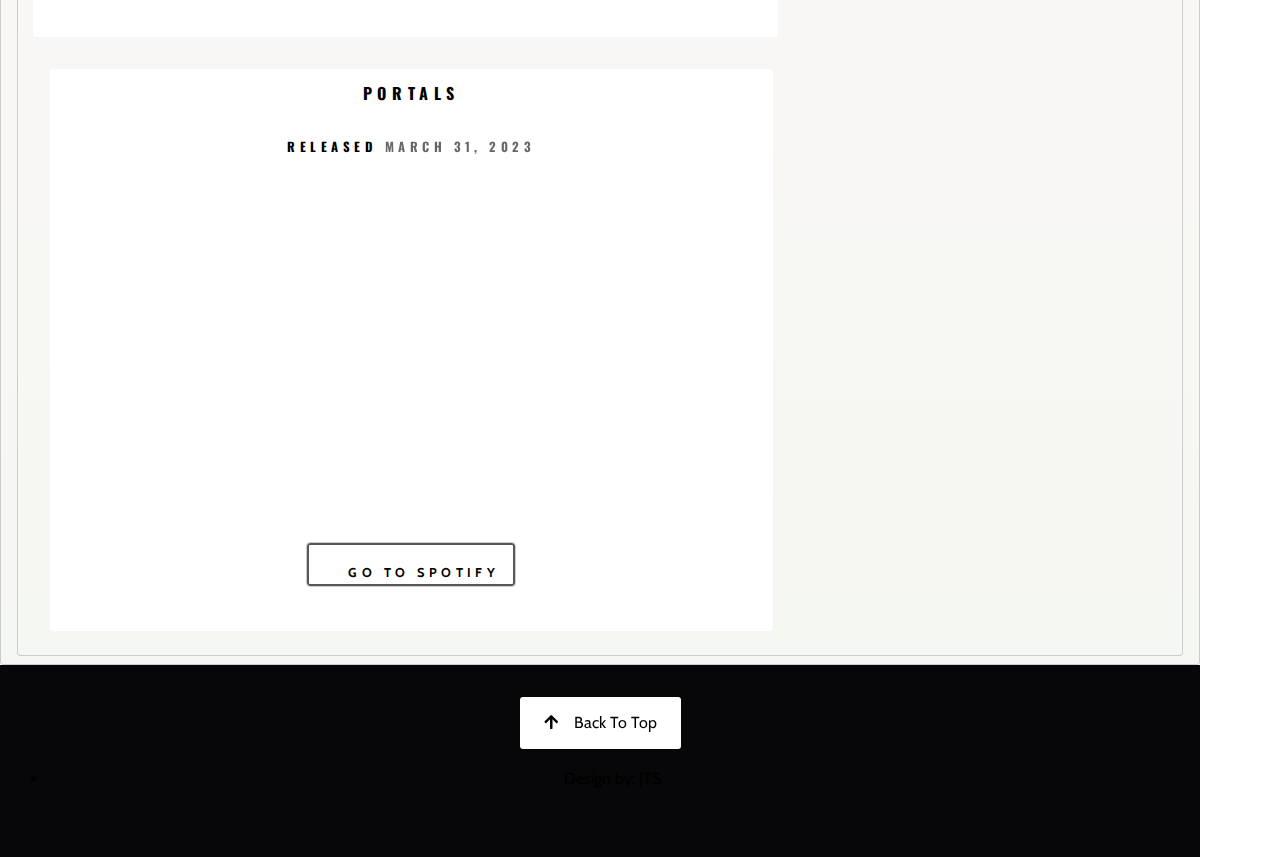
<file: music.html>
<!DOCTYPE html>
<html>

<head>
    <title>Melanie's Merch</title>
    <link rel="icon" type="image/icon" href="images/favicon.ico">
    <meta charset="UTF-8">
    <meta name="viewport" content="width=device-width, initial-scale=1">
    <link rel="stylesheet" href="https://www.w3schools.com/w3css/4/w3.css">
    <link rel="stylesheet" href="assets/css/music.css" />
    <noscript>
        <link rel="stylesheet" href="assets/css/noscript.css" />
    </noscript>
    <link rel="stylesheet" href="https://fonts.googleapis.com/css?family=Oswald">
    <link rel="stylesheet" href="https://fonts.googleapis.com/css?family=Cabin">
    <link rel="stylesheet" href="https://cdnjs.cloudflare.com/ajax/libs/font-awesome/6.4.0/css/all.min.css"
        integrity="sha512-iecdLmaskl7CVkqkXNQ/ZH/XLlvWZOJyj7Yy7tcenmpD1ypASozpmT/E0iPtmFIB46ZmdtAc9eNBvH0H/ZpiBw=="
        crossorigin="anonymous" referrerpolicy="no-referrer" />

  

    <style>
        h1,
        h2,
        h3,
        h4,
        h5,
        h6 {
            font-family: "Oswald"
        }

        body {
            font-family: "Cabin";
            text-align: center;
            
        }

        hr {
            opacity: 0;
        }

        div {
            border-radius: 3px;
        }
       @media only screen and (max-width: 768px) {
  /* For mobile phones: */
  [class*="col-"] {
    width: 100%;
  }
}

@media only screen and (max-width: 768px) {
  /* For mobile phones: */
  [class*="col-"] {
    width: 100%;
  }
}
    </style>
</head>


    <div id="wrapper">

        <!-- Header -->
        <header id="header">
            <div class="inner">

                <!-- Logo -->
                <a href="index.html" class="logo">
                    <span class="symbol"><img src="images/favicon-32x32.png" alt="" /></span>MELANIE'S MERCH<span
                        class="title"></span>
                </a>

                <!-- Nav -->
                <nav>
                    <ul>
                        <li><a href="#menu">Menu</a></li>
                    </ul>
                </nav>

            </div>
        </header>

        <!-- Menu -->
        <nav id="menu">
            <h2>Menu</h2>
            <ul>
                <li><a href="index.html">Home</a></li>
                <li><a href="about.html">About Melanie</a></li>
                <li><a href="quiz.html">Super Fan Quiz</a></li>
                <li><a href="shirt.html">T-Shirts</a></li>
                <li><a href="accessories.html">Accessories</a></li>
                <li><a href="cds.html">Albums for purchase</a></li>
                <li><a href="headphones.html">Headphones & Speakers</a></li>
                <li><a href="temu.html">TEMU</a></li>
                <li><a href="video.html">Music Videos</a></li>
                <li><a href="music.html">Listen Now</a></li>
                <li><a href="misc.html">Miscellaneous</a></li>
            </ul>
        </nav>
    </div>
<body class="w3-white w3-center" style="max-width:1200px">

<ul class="icons">
    <a href="#" class="icon brands style2 fa-spotify"
        onclick="parent.open('https://open.spotify.com/artist/63yrD80RY3RNEM2YDpUpO8')"></a>
    <a href="#" class="icon brands style2  fa-apple"
        onclick="parent.open('https://music.apple.com/br/artist/melanie-martinez/993014053')"></a>
    <a href="#" class="icon brands style2 fa-soundcloud"
        onclick="parent.open('https://soundcloud.com/melaniemartinezmusic')"></a>
    <a href="#" class="icon brands style2  fa-instagram"
        onclick="parent.open('https://www.instagram.com/littlebodybigheart/?hl=pt')"></a>
    <a href="#" class="icon brands style2 fa-twitter" onclick="parent.open('https://twitter.com/MelanieLBBH')"></a>
</ul>

    <div class="w3-content w3-center" style="max-width:1200px">

        <header class="w3-container w3-center w3-padding-20" style= "background-color: white">
            <h1 class="w3-xxl"><b>Listen To Melanie Now...</b></h1>
            <h6></h6>
        </header>

        <div class="w3-row w3-center w3-padding w3-border" style="background-image: linear-gradient(#f1f2f3, #fbf7f7, #f5f7f2);">

            <div class="w3-col l8 s12">

                <div class="w3-container w3-white w3-margin w3-padding-large">
                    <div class="w3-center">
                        <h3>CRY BABY</h3>
                        <h5>Released<span class="w3-opacity"> August 14, 2015</span></h5>
                    </div>

                    <div class="w3-center">
                   
                        <p><strong>"Cry Baby"</strong> 
                          
                        </p>

                        <iframe style="border-radius:12px"
                            src="https://open.spotify.com/embed/album/4DhwPZXdLy4LjoHqJxz8DM?utm_source=generator"
                            width="100%" height="352" frameborder="0" allowfullscreen=""
                            allow="autoplay; clipboard-write; encrypted-media; fullscreen; picture-in-picture"
                            loading="lazy"></iframe>

          
                        <p class="w3-center"><button class="w3-button w3-white w3-border"
                                onclick="parent.open('https://open.spotify.com/album/4DhwPZXdLy4LjoHqJxz8DM?si=2otCcMxASYy2_o6-imQfHw&dd=1')"><b><i
                                        class="fa fa-brands fa-spotify"></i> Go To Spotify</b></button></p>
                    </div>
                </div>
                <hr>

                <!-- K-12 -->
                <div class="w3-container w3-white w3-margin w3-padding-large">
                    <div class="w3-center">
                        <h3>K-12</h3>
                        <h5>Released<span class="w3-opacity"> September 6, 2019</span></h5>
                    </div>

                
                         

                        <iframe style="border-radius:12px"
                            src="https://open.spotify.com/embed/album/1KerGJUScYGffP3Mjmjz8c?utm_source=generator"
                            width="100%" height="352" frameborder="0" allowfullscreen=""
                            allow="autoplay; clipboard-write; encrypted-media; fullscreen; picture-in-picture"
                            loading="lazy"></iframe>

                     
                        <p class="w3-center"><button class="w3-button w3-white w3-border"
                                onclick="parent.open('https://open.spotify.com/album/1KerGJUScYGffP3Mjmjz8c?si=ggCmjFnlQa2tWHq49CQ79w&dd=1')"><b><i
                                        class="fa fa-brands fa-spotify"></i>Go To Spotify</b></button></p>
                    </div>
                </div>
                <hr>

                <!-- PORTALS -->
                <div class="w3-row w3-padding w3-border" style="background-image: linear-gradient(#f1f2f3, #fbf7f7, #f5f7f2);">
                
                    <div class="w3-col l8 s12">
                <div class="w3-container w3-white w3-margin w3-padding-large">
                    <div class="w3-center">
                        <h3>PORTALS</h3>
                        <h5>Released <span class="w3-opacity">March 31, 2023</span></h5>
                    </div>

                        <iframe style="border-radius:12px"
                            src="https://open.spotify.com/embed/album/4kI7ZZF6CgDGFTjZNFwXYG?utm_source=generator"
                            width="100%" height="352" frameborder="0" allowfullscreen=""
                            allow="autoplay; clipboard-write; encrypted-media; fullscreen; picture-in-picture"
                            loading="lazy"></iframe>

  
                        <p class="w3-center"><button class="w3-button w3-white w3-border"
                                onclick="parent.open('https://open.spotify.com/album/4kI7ZZF6CgDGFTjZNFwXYG?si=w8-Yyb2fThyj13CAOVLJRg&dd=1')"><b><i
                                        class="fa fa-brands fa-spotify"></i> Go To Spotify</b></button></p>
                    </div>
                </div>
    </div>
        </div>
    </div>
     

            

               

   

    <footer class="w3-container" style="background-color: rgb(7, 6, 8); padding:32px">
        <a href="#" class="w3-button w3-white w3-padding-large w3-margin-bottom" style="border-radius: 3px;"><i
                class="fa fa-arrow-up w3-margin-right"></i>Back To Top</a>
<ul class="copyright">

    <li>Design by: JTS</li>
</ul>
 
    </footer>
    <script src="assets/js/jquery.min.js"></script>
    <script src="assets/js/browser.min.js"></script>
    <script src="assets/js/breakpoints.min.js"></script>
    <script src="assets/js/util.js"></script>
    <script src="assets/js/main.js"></script>
<script src="assets/js/music.js"></script>

</body>

</html>
</file>
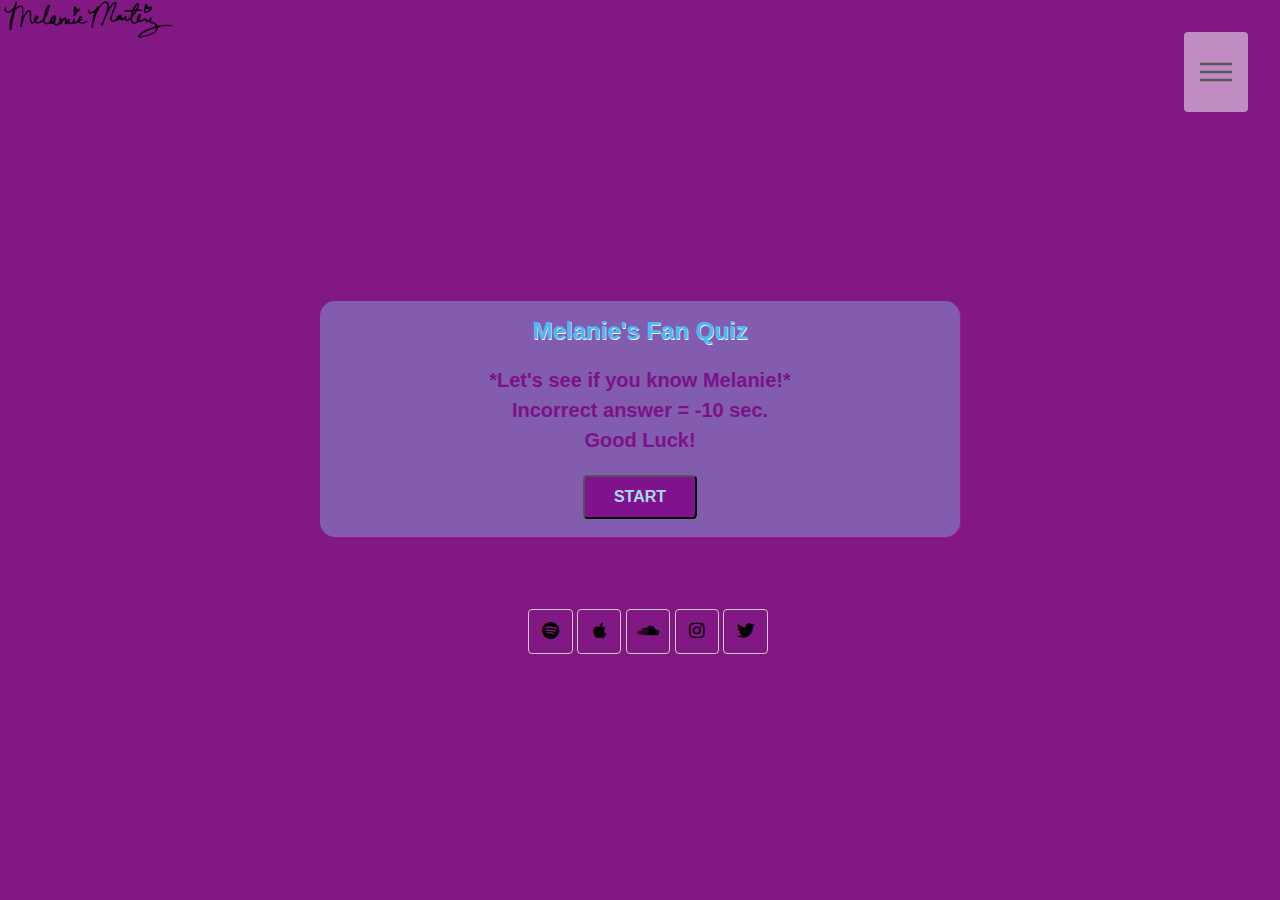
<file: quiz.html>
<!DOCTYPE html>
<html lang="en">

<head>
    <title>MELANIE FAN QUIZ</title>
    <link rel="icon" type="image/icon" href="images/favicon.ico">
    <meta charset="UTF-8">
    <meta http-equiv="X-UA-Compatible" content="IE=edge">
    <meta name="viewport" content="width=device-width, initial-scale=1.0">
    <link rel="icon" type="image/icon" href="images/Untitled (4).png">
    <!-- Style of CSS -->
    <link rel="stylesheet" href="assets/css/quiz.css">
    <noscript>
        <link rel="stylesheet" href="assets/css/noscript.css" />
    </noscript>
    
    <!-- University Of Minnesota icon on title tag -->


</head>
<body class="is-preload">
    <!-- Wrapper -->
    <div id="wrapper">

        <!-- Header -->
        <header id="header">
            <div class="inner">

                <!-- Logo -->
               
              

                <!-- Nav -->
                <nav>
                    <ul>
                        <li><a href="#menu">Menu</a></li>
                    </ul>
                </nav>

            </div>
        </header>

        <!-- Menu -->
        <nav id="menu">
            <h2></h2>
            <ul>
                <li><a href="index.html">Home</a></li>
                <li><a href="about.html">About Melanie</a></li>
                <li><a href="quiz.html">Super Fan Quiz</a></li>
                <li><a href="shirt.html">T-Shirts</a></li>
                <li><a href="accessories.html">Accessories</a></li>
                <li><a href="cds.html">Albums for purchase</a></li>
                <li><a href="headphones.html">Headphones & Speakers</a></li>
                <li><a href="temu.html">TEMU</a></li>
                <li><a href="video.html">Music Videos</a></li>
                <li><a href="music.html">Play Music</a></li>
                <li><a href="misc.html">Miscellaneous</a></li>
            </ul>
        </nav>
    </div>

    <!-- Start Assessment Section -->
    <a href="#" class="jon-logo"><img src="images/MelSig.png"
            alt="A see through image of a computer, with Jon Thomas Snover below image in the upper lefthand corner of webpage"
            class="logo"></a>
    <div class="start">
        <h1>Melanie's Fan Quiz</h1>
        <p class="start-page">
            *Let's see if you know Melanie!*
            <br>
            Incorrect answer = -10 sec.
            <br>
            Good Luck!
        </p>

        <button id="start-button" class="btn">START</button>
    </div>

    <!-- Assessment Questions Section -->
    <main class="main">
        <div id="assess-questions" class="containerhide">
            <h2 class="timer">Timer:</h2>

            <div id="question-card" class="card">

                <header class="container">
                    <h3 id="question"></h3>
                </header>

                <!-- Multiple Choice Answer Section -->
                <section id="multiple-choice" class="container">
                    <div class="answer">
                        <label id="multiple-choice-A"></label>
                    </div><br>

                    <div class="answer">
                        <label id="multiple-choice-B"></label>
                    </div> <br>

                    <div class="answer">
                        <label id="multiple-choice-C"></label>
                    </div> <br>

                    <div class="answer">
                        <label id="multiple-choice-D"></label>
                    </div> <br>
                </section>
                <div id="check-answer-correct" class="check-answer-incorrect"></div>
            </div>
        </div>

        <!-- Highscore Button -->
        <button id="highscore-button" class="btn">SCORES</button>
</main>

        <!-- End Of Assessment, Enter Highscore -->
        <section id="input-score" class="container hide">
            <h1>YOU DID IT!</h1>

            <h2>YOU SCORED <span id="score-button" class="user-score">Score</span> POINTS!</h2>

            <form>
                <label for="initials-box">INITIAL HERE:</label>
                <br>
                <input id="initials-box" type="text">
                <br>
                <input id="submit-button" type="submit" class="btn">
            </form>
        </section>
        <!-- Highscore Section -->
        <section id="high-score" class="container hide">
            <h1>HIGH SCORES:</h1>

            <header>
                <hr style="margin-top:0; border-color:transparent;">
                <div id="scoreBoard" style="min-height: 275px"></div>
            </header>

            <button id="back-button" class="btn">GO HOME</button>
            <button id="clear-button" class="btn">CLEAR HIGH SCORES</button>
        </section>
        
<!-- Footer -->
<br>
<br> 
<br>
<br>   

<ul class="icons">
    <a href="#" class="icon brands style2 fa-spotify"
        onclick="parent.open('https://open.spotify.com/artist/63yrD80RY3RNEM2YDpUpO8')"></a>
    <a href="#" class="icon brands style2  fa-apple"
        onclick="parent.open('https://music.apple.com/br/artist/melanie-martinez/993014053')"></a>
    <a href="#" class="icon brands style2 fa-soundcloud"
        onclick="parent.open('https://soundcloud.com/melaniemartinezmusic')"></a>
    <a href="#" class="icon brands style2  fa-instagram"
        onclick="parent.open('https://www.instagram.com/littlebodybigheart/?hl=pt')"></a>
    <a href="#" class="icon brands style2 fa-twitter" onclick="parent.open('https://twitter.com/MelanieLBBH')"></a>
</ul>

    <!-- JavaScript -->
    <script src="assets/js/jquery.min.js"></script>
    <script src="assets/js/browser.min.js"></script>
    <script src="assets/js/breakpoints.min.js"></script>
    <script src="assets/js/util.js"></script>
    <script src="assets/js/quiz.js"></script>
    
</body>

</html>
</file>
<file: assets/css/noscript.css>
/*
	Phantom by HTML5 UP
	html5up.net | @ajlkn
	Free for personal and commercial use under the CCA 3.0 license (html5up.net/license)
*/

/* Tiles */

	body.is-preload .tiles article {
		-moz-transform: none;
		-webkit-transform: none;
		-ms-transform: none;
		transform: none;
		opacity: 1;
	}
</file>
<file: assets/css/about.css>
@import url(fontawesome-all.min.css);
@import url("https://fonts.googleapis.com/css?family=Source+Sans+Pro:300,700,900");

/*
	Phantom by HTML5 UP
	html5up.net | @ajlkn
	Free for personal and commercial use under the CCA 3.0 license (html5up.net/license)
*/

html, body, div, span, applet, object,
iframe, h1, h2, h3, h4, h5, h6, p, blockquote,
pre, a, abbr, acronym, address, big, cite,
code, del, dfn, em, img, ins, kbd, q, s, samp,
small, strike, strong, sub, sup, tt, var, b,
u, i, center, dl, dt, dd, ol, ul, li, fieldset,
form, label, legend, table, caption, tbody,
tfoot, thead, tr, th, td, article, aside,
canvas, details, embed, figure, figcaption,
footer, header, hgroup, menu, nav, output, ruby,
section, summary, time, mark, audio, video {
	margin: 0;
	padding: 0;
	border: 0;
	font-size: 100%;
	font: inherit;
	vertical-align: baseline;}

article, aside, details, figcaption, figure,
footer, header, hgroup, menu, nav, section {
	display: block;}

body {
	line-height: 1;
}

ol, ul {
	list-style: none;
}

blockquote, q {
	quotes: none;
}

	blockquote:before, blockquote:after, q:before, q:after {
		content: '';
		content: none;
	}

table {
	border-collapse: collapse;
	border-spacing: 0;
}

body {
	-webkit-text-size-adjust: none;
}

mark {
	background-color: transparent;
	color: inherit;
}

input::-moz-focus-inner {
	border: 0;
	padding: 0;
}

input, select, textarea {
	-moz-appearance: none;
	-webkit-appearance: none;
	-ms-appearance: none;
	appearance: none;
}

/* Basic */

	@-ms-viewport {
		width: device-width;
	}

	body {
		-ms-overflow-style: scrollbar;
	}

	@media screen and (max-width: 480px) {

		html, body {
			min-width: 320px;
		}

	}

	html {
		box-sizing: border-box;
	}

	*, *:before, *:after {
		box-sizing: inherit;
	}

	body {
		background: #012b1b;
	}

		body.is-preload *, body.is-preload *:before, body.is-preload *:after {
			-moz-animation: none !important;
			-webkit-animation: none !important;
			-ms-animation: none !important;
			animation: none !important;
			-moz-transition: none !important;
			-webkit-transition: none !important;
			-ms-transition: none !important;
			transition: none !important;
		}

/* Type */

	body, input, select, textarea {
		color: #e306f3;
		font-family: "Source Sans Pro", Helvetica, sans-serif;
		font-size: 16pt;
		font-weight: 300;
		line-height: 1.75;
	}

		@media screen and (max-width: 1680px) {

			body, input, select, textarea {
				font-size: 14pt;
			}

		}

		@media screen and (max-width: 1280px) {

			body, input, select, textarea {
				font-size: 12pt;
			}

		}

	a {
		-moz-transition: border-bottom-color 0.2s ease, color 0.2s ease;
		-webkit-transition: border-bottom-color 0.2s ease, color 0.2s ease;
		-ms-transition: border-bottom-color 0.2s ease, color 0.2s ease;
		transition: border-bottom-color 0.2s ease, color 0.2s ease;
		text-decoration: none;
		color: #585858;
		border-bottom: dotted 1px rgba(88, 88, 88, 0.5);
	}

		a:hover {
			border-bottom-color: transparent;
			color: #f2849e !important;
		}

	strong, b {
		font-weight: 900;
	}

	em, i {
		font-style: italic;
	}

	p {
		margin: 0 0 2em 0;
	}

	h1 {
		font-size: 2.75em;
		font-weight: 700;
		line-height: 1.3;
		margin: 0 0 1em 0;
		letter-spacing: -0.035em;
	}

		h1 a {
			color: inherit;
		}

		@media screen and (max-width: 736px) {

			h1 {
				font-size: 2em;
				margin: 0 0 1em 0;
			}

		}

		@media screen and (max-width: 360px) {

			h1 {
				font-size: 1.75em;
			}

		}

	h2, h3, h4, h5, h6 {
		font-weight: 900;
		line-height: 1.5;
		margin: 0 0 2em 0;
		text-transform: uppercase;
		letter-spacing: 0.35em;
	}

		h2 a, h3 a, h4 a, h5 a, h6 a {
			color: inherit;
		}

	h2 {
		font-size: 1.1em;
	}

	h3 {
		font-size: 1em;
	}

	h4 {
		font-size: 0.8em;
	}

	h5 {
		font-size: 0.8em;
	}

	h6 {
		font-size: 0.8em;
	}

	@media screen and (max-width: 980px) {

		h1 br, h2 br, h3 br, h4 br, h5 br, h6 br {
			display: none;
		}

	}

	@media screen and (max-width: 736px) {

		h2 {
			font-size: 1em;
		}

		h3 {
			font-size: 0.8em;
		}

	}

	sub {
		font-size: 0.8em;
		position: relative;
		top: 0.5em;
	}

	sup {
		font-size: 0.8em;
		position: relative;
		top: -0.5em;
	}

	blockquote {
		border-left: solid 4px #c9c9c9;
		font-style: italic;
		margin: 0 0 2em 0;
		padding: 0.5em 0 0.5em 2em;
	}

	code {
		background: rgba(144, 144, 144, 0.075);
		border-radius: 4px;
		border: solid 1px #c9c9c9;
		font-family: "Courier New", monospace;
		font-size: 0.9em;
		margin: 0 0.25em;
		padding: 0.25em 0.65em;
	}

	pre {
		-webkit-overflow-scrolling: touch;
		font-family: "Courier New", monospace;
		font-size: 0.9em;
		margin: 0 0 2em 0;
	}

		pre code {
			display: block;
			line-height: 1.75;
			padding: 1em 1.5em;
			overflow-x: auto;
		}

	hr {
		border: 0;
		border-bottom: solid 1px #c9c9c9;
		margin: 2em 0;
	}

		hr.major {
			margin: 3em 0;
		}

	.align-left {
		text-align: left;
	}

	.align-center {
		text-align: center;
	}

	.align-right {
		text-align: right;
	}

/* Row */

	.row {
		display: flex;
		flex-wrap: wrap;
		box-sizing: border-box;
		align-items: stretch;
	}

		.row > * {
			box-sizing: border-box;
		}

		.row.gtr-uniform > * > :last-child {
			margin-bottom: 0;
		}

		.row.aln-left {
			justify-content: flex-start;
		}

		.row.aln-center {
			justify-content: center;
		}

		.row.aln-right {
			justify-content: flex-end;
		}

		.row.aln-top {
			align-items: flex-start;
		}

		.row.aln-middle {
			align-items: center;
		}

		.row.aln-bottom {
			align-items: flex-end;
		}

		.row > .imp {
			order: -1;
		}

		.row > .col-1 {
			width: 8.33333%;
		}

		.row > .off-1 {
			margin-left: 8.33333%;
		}

		.row > .col-2 {
			width: 16.66667%;
		}

		.row > .off-2 {
			margin-left: 16.66667%;
		}

		.row > .col-3 {
			width: 25%;
		}

		.row > .off-3 {
			margin-left: 25%;
		}

		.row > .col-4 {
			width: 33.33333%;
		}

		.row > .off-4 {
			margin-left: 33.33333%;
		}

		.row > .col-5 {
			width: 41.66667%;
		}

		.row > .off-5 {
			margin-left: 41.66667%;
		}

		.row > .col-6 {
			width: 50%;
		}

		.row > .off-6 {
			margin-left: 50%;
		}

		.row > .col-7 {
			width: 58.33333%;
		}

		.row > .off-7 {
			margin-left: 58.33333%;
		}

		.row > .col-8 {
			width: 66.66667%;
		}

		.row > .off-8 {
			margin-left: 66.66667%;
		}

		.row > .col-9 {
			width: 75%;
		}

		.row > .off-9 {
			margin-left: 75%;
		}

		.row > .col-10 {
			width: 83.33333%;
		}

		.row > .off-10 {
			margin-left: 83.33333%;
		}

		.row > .col-11 {
			width: 91.66667%;
		}

		.row > .off-11 {
			margin-left: 91.66667%;
		}

		.row > .col-12 {
			width: 100%;
		}

		.row > .off-12 {
			margin-left: 100%;
		}

		.row.gtr-0 {
			margin-top: 0;
			margin-left: 0em;
		}

			.row.gtr-0 > * {
				padding: 0 0 0 0em;
			}

			.row.gtr-0.gtr-uniform {
				margin-top: 0em;
			}

				.row.gtr-0.gtr-uniform > * {
					padding-top: 0em;
				}

		.row.gtr-25 {
			margin-top: 0;
			margin-left: -0.5em;
		}

			.row.gtr-25 > * {
				padding: 0 0 0 0.5em;
			}

			.row.gtr-25.gtr-uniform {
				margin-top: -0.5em;
			}

				.row.gtr-25.gtr-uniform > * {
					padding-top: 0.5em;
				}

		.row.gtr-50 {
			margin-top: 0;
			margin-left: -1em;
		}

			.row.gtr-50 > * {
				padding: 0 0 0 1em;
			}

			.row.gtr-50.gtr-uniform {
				margin-top: -1em;
			}

				.row.gtr-50.gtr-uniform > * {
					padding-top: 1em;
				}

		.row {
			margin-top: 0;
			margin-left: -2em;
		}

			.row > * {
				padding: 0 0 0 2em;
			}

			.row.gtr-uniform {
				margin-top: -2em;
			}

				.row.gtr-uniform > * {
					padding-top: 2em;
				}

		.row.gtr-150 {
			margin-top: 0;
			margin-left: -3em;
		}

			.row.gtr-150 > * {
				padding: 0 0 0 3em;
			}

			.row.gtr-150.gtr-uniform {
				margin-top: -3em;
			}

				.row.gtr-150.gtr-uniform > * {
					padding-top: 3em;
				}

		.row.gtr-200 {
			margin-top: 0;
			margin-left: -4em;
		}

			.row.gtr-200 > * {
				padding: 0 0 0 4em;
			}

			.row.gtr-200.gtr-uniform {
				margin-top: -4em;
			}

				.row.gtr-200.gtr-uniform > * {
					padding-top: 4em;
				}

		@media screen and (max-width: 1680px) {

			.row {
				display: flex;
				flex-wrap: wrap;
				box-sizing: border-box;
				align-items: stretch;
			}

				.row > * {
					box-sizing: border-box;
				}

				.row.gtr-uniform > * > :last-child {
					margin-bottom: 0;
				}

				.row.aln-left {
					justify-content: flex-start;
				}

				.row.aln-center {
					justify-content: center;
				}

				.row.aln-right {
					justify-content: flex-end;
				}

				.row.aln-top {
					align-items: flex-start;
				}

				.row.aln-middle {
					align-items: center;
				}

				.row.aln-bottom {
					align-items: flex-end;
				}

				.row > .imp-xlarge {
					order: -1;
				}

				.row > .col-1-xlarge {
					width: 8.33333%;
				}

				.row > .off-1-xlarge {
					margin-left: 8.33333%;
				}

				.row > .col-2-xlarge {
					width: 16.66667%;
				}

				.row > .off-2-xlarge {
					margin-left: 16.66667%;
				}

				.row > .col-3-xlarge {
					width: 25%;
				}

				.row > .off-3-xlarge {
					margin-left: 25%;
				}

				.row > .col-4-xlarge {
					width: 33.33333%;
				}

				.row > .off-4-xlarge {
					margin-left: 33.33333%;
				}

				.row > .col-5-xlarge {
					width: 41.66667%;
				}

				.row > .off-5-xlarge {
					margin-left: 41.66667%;
				}

				.row > .col-6-xlarge {
					width: 50%;
				}

				.row > .off-6-xlarge {
					margin-left: 50%;
				}

				.row > .col-7-xlarge {
					width: 58.33333%;
				}

				.row > .off-7-xlarge {
					margin-left: 58.33333%;
				}

				.row > .col-8-xlarge {
					width: 66.66667%;
				}

				.row > .off-8-xlarge {
					margin-left: 66.66667%;
				}

				.row > .col-9-xlarge {
					width: 75%;
				}

				.row > .off-9-xlarge {
					margin-left: 75%;
				}

				.row > .col-10-xlarge {
					width: 83.33333%;
				}

				.row > .off-10-xlarge {
					margin-left: 83.33333%;
				}

				.row > .col-11-xlarge {
					width: 91.66667%;
				}

				.row > .off-11-xlarge {
					margin-left: 91.66667%;
				}

				.row > .col-12-xlarge {
					width: 100%;
				}

				.row > .off-12-xlarge {
					margin-left: 100%;
				}

				.row.gtr-0 {
					margin-top: 0;
					margin-left: 0em;
				}

					.row.gtr-0 > * {
						padding: 0 0 0 0em;
					}

					.row.gtr-0.gtr-uniform {
						margin-top: 0em;
					}

						.row.gtr-0.gtr-uniform > * {
							padding-top: 0em;
						}

				.row.gtr-25 {
					margin-top: 0;
					margin-left: -0.5em;
				}

					.row.gtr-25 > * {
						padding: 0 0 0 0.5em;
					}

					.row.gtr-25.gtr-uniform {
						margin-top: -0.5em;
					}

						.row.gtr-25.gtr-uniform > * {
							padding-top: 0.5em;
						}

				.row.gtr-50 {
					margin-top: 0;
					margin-left: -1em;
				}

					.row.gtr-50 > * {
						padding: 0 0 0 1em;
					}

					.row.gtr-50.gtr-uniform {
						margin-top: -1em;
					}

						.row.gtr-50.gtr-uniform > * {
							padding-top: 1em;
						}

				.row {
					margin-top: 0;
					margin-left: -2em;
				}

					.row > * {
						padding: 0 0 0 2em;
					}

					.row.gtr-uniform {
						margin-top: -2em;
					}

						.row.gtr-uniform > * {
							padding-top: 2em;
						}

				.row.gtr-150 {
					margin-top: 0;
					margin-left: -3em;
				}

					.row.gtr-150 > * {
						padding: 0 0 0 3em;
					}

					.row.gtr-150.gtr-uniform {
						margin-top: -3em;
					}

						.row.gtr-150.gtr-uniform > * {
							padding-top: 3em;
						}

				.row.gtr-200 {
					margin-top: 0;
					margin-left: -4em;
				}

					.row.gtr-200 > * {
						padding: 0 0 0 4em;
					}

					.row.gtr-200.gtr-uniform {
						margin-top: -4em;
					}

						.row.gtr-200.gtr-uniform > * {
							padding-top: 4em;
						}

		}

		@media screen and (max-width: 1280px) {

			.row {
				display: flex;
				flex-wrap: wrap;
				box-sizing: border-box;
				align-items: stretch;
			}

				.row > * {
					box-sizing: border-box;
				}

				.row.gtr-uniform > * > :last-child {
					margin-bottom: 0;
				}

				.row.aln-left {
					justify-content: flex-start;
				}

				.row.aln-center {
					justify-content: center;
				}

				.row.aln-right {
					justify-content: flex-end;
				}

				.row.aln-top {
					align-items: flex-start;
				}

				.row.aln-middle {
					align-items: center;
				}

				.row.aln-bottom {
					align-items: flex-end;
				}

				.row > .imp-large {
					order: -1;
				}

				.row > .col-1-large {
					width: 8.33333%;
				}

				.row > .off-1-large {
					margin-left: 8.33333%;
				}

				.row > .col-2-large {
					width: 16.66667%;
				}

				.row > .off-2-large {
					margin-left: 16.66667%;
				}

				.row > .col-3-large {
					width: 25%;
				}

				.row > .off-3-large {
					margin-left: 25%;
				}

				.row > .col-4-large {
					width: 33.33333%;
				}

				.row > .off-4-large {
					margin-left: 33.33333%;
				}

				.row > .col-5-large {
					width: 41.66667%;
				}

				.row > .off-5-large {
					margin-left: 41.66667%;
				}

				.row > .col-6-large {
					width: 50%;
				}

				.row > .off-6-large {
					margin-left: 50%;
				}

				.row > .col-7-large {
					width: 58.33333%;
				}

				.row > .off-7-large {
					margin-left: 58.33333%;
				}

				.row > .col-8-large {
					width: 66.66667%;
				}

				.row > .off-8-large {
					margin-left: 66.66667%;
				}

				.row > .col-9-large {
					width: 75%;
				}

				.row > .off-9-large {
					margin-left: 75%;
				}

				.row > .col-10-large {
					width: 83.33333%;
				}

				.row > .off-10-large {
					margin-left: 83.33333%;
				}

				.row > .col-11-large {
					width: 91.66667%;
				}

				.row > .off-11-large {
					margin-left: 91.66667%;
				}

				.row > .col-12-large {
					width: 100%;
				}

				.row > .off-12-large {
					margin-left: 100%;
				}

				.row.gtr-0 {
					margin-top: 0;
					margin-left: 0em;
				}

					.row.gtr-0 > * {
						padding: 0 0 0 0em;
					}

					.row.gtr-0.gtr-uniform {
						margin-top: 0em;
					}

						.row.gtr-0.gtr-uniform > * {
							padding-top: 0em;
						}

				.row.gtr-25 {
					margin-top: 0;
					margin-left: -0.5em;
				}

					.row.gtr-25 > * {
						padding: 0 0 0 0.5em;
					}

					.row.gtr-25.gtr-uniform {
						margin-top: -0.5em;
					}

						.row.gtr-25.gtr-uniform > * {
							padding-top: 0.5em;
						}

				.row.gtr-50 {
					margin-top: 0;
					margin-left: -1em;
				}

					.row.gtr-50 > * {
						padding: 0 0 0 1em;
					}

					.row.gtr-50.gtr-uniform {
						margin-top: -1em;
					}

						.row.gtr-50.gtr-uniform > * {
							padding-top: 1em;
						}

				.row {
					margin-top: 0;
					margin-left: -2em;
				}

					.row > * {
						padding: 0 0 0 2em;
					}

					.row.gtr-uniform {
						margin-top: -2em;
					}

						.row.gtr-uniform > * {
							padding-top: 2em;
						}

				.row.gtr-150 {
					margin-top: 0;
					margin-left: -3em;
				}

					.row.gtr-150 > * {
						padding: 0 0 0 3em;
					}

					.row.gtr-150.gtr-uniform {
						margin-top: -3em;
					}

						.row.gtr-150.gtr-uniform > * {
							padding-top: 3em;
						}

				.row.gtr-200 {
					margin-top: 0;
					margin-left: -4em;
				}

					.row.gtr-200 > * {
						padding: 0 0 0 4em;
					}

					.row.gtr-200.gtr-uniform {
						margin-top: -4em;
					}

						.row.gtr-200.gtr-uniform > * {
							padding-top: 4em;
						}

		}

		@media screen and (max-width: 980px) {

			.row {
				display: flex;
				flex-wrap: wrap;
				box-sizing: border-box;
				align-items: stretch;
			}

				.row > * {
					box-sizing: border-box;
				}

				.row.gtr-uniform > * > :last-child {
					margin-bottom: 0;
				}

				.row.aln-left {
					justify-content: flex-start;
				}

				.row.aln-center {
					justify-content: center;
				}

				.row.aln-right {
					justify-content: flex-end;
				}

				.row.aln-top {
					align-items: flex-start;
				}

				.row.aln-middle {
					align-items: center;
				}

				.row.aln-bottom {
					align-items: flex-end;
				}

				.row > .imp-medium {
					order: -1;
				}

				.row > .col-1-medium {
					width: 8.33333%;
				}

				.row > .off-1-medium {
					margin-left: 8.33333%;
				}

				.row > .col-2-medium {
					width: 16.66667%;
				}

				.row > .off-2-medium {
					margin-left: 16.66667%;
				}

				.row > .col-3-medium {
					width: 25%;
				}

				.row > .off-3-medium {
					margin-left: 25%;
				}

				.row > .col-4-medium {
					width: 33.33333%;
				}

				.row > .off-4-medium {
					margin-left: 33.33333%;
				}

				.row > .col-5-medium {
					width: 41.66667%;
				}

				.row > .off-5-medium {
					margin-left: 41.66667%;
				}

				.row > .col-6-medium {
					width: 50%;
				}

				.row > .off-6-medium {
					margin-left: 50%;
				}

				.row > .col-7-medium {
					width: 58.33333%;
				}

				.row > .off-7-medium {
					margin-left: 58.33333%;
				}

				.row > .col-8-medium {
					width: 66.66667%;
				}

				.row > .off-8-medium {
					margin-left: 66.66667%;
				}

				.row > .col-9-medium {
					width: 75%;
				}

				.row > .off-9-medium {
					margin-left: 75%;
				}

				.row > .col-10-medium {
					width: 83.33333%;
				}

				.row > .off-10-medium {
					margin-left: 83.33333%;
				}

				.row > .col-11-medium {
					width: 91.66667%;
				}

				.row > .off-11-medium {
					margin-left: 91.66667%;
				}

				.row > .col-12-medium {
					width: 100%;
				}

				.row > .off-12-medium {
					margin-left: 100%;
				}

				.row.gtr-0 {
					margin-top: 0;
					margin-left: 0em;
				}

					.row.gtr-0 > * {
						padding: 0 0 0 0em;
					}

					.row.gtr-0.gtr-uniform {
						margin-top: 0em;
					}

						.row.gtr-0.gtr-uniform > * {
							padding-top: 0em;
						}

				.row.gtr-25 {
					margin-top: 0;
					margin-left: -0.375em;
				}

					.row.gtr-25 > * {
						padding: 0 0 0 0.375em;
					}

					.row.gtr-25.gtr-uniform {
						margin-top: -0.375em;
					}

						.row.gtr-25.gtr-uniform > * {
							padding-top: 0.375em;
						}

				.row.gtr-50 {
					margin-top: 0;
					margin-left: -0.75em;
				}

					.row.gtr-50 > * {
						padding: 0 0 0 0.75em;
					}

					.row.gtr-50.gtr-uniform {
						margin-top: -0.75em;
					}

						.row.gtr-50.gtr-uniform > * {
							padding-top: 0.75em;
						}

				.row {
					margin-top: 0;
					margin-left: -1.5em;
				}

					.row > * {
						padding: 0 0 0 1.5em;
					}

					.row.gtr-uniform {
						margin-top: -1.5em;
					}

						.row.gtr-uniform > * {
							padding-top: 1.5em;
						}

				.row.gtr-150 {
					margin-top: 0;
					margin-left: -2.25em;
				}

					.row.gtr-150 > * {
						padding: 0 0 0 2.25em;
					}

					.row.gtr-150.gtr-uniform {
						margin-top: -2.25em;
					}

						.row.gtr-150.gtr-uniform > * {
							padding-top: 2.25em;
						}

				.row.gtr-200 {
					margin-top: 0;
					margin-left: -3em;
				}

					.row.gtr-200 > * {
						padding: 0 0 0 3em;
					}

					.row.gtr-200.gtr-uniform {
						margin-top: -3em;
					}

						.row.gtr-200.gtr-uniform > * {
							padding-top: 3em;
						}

		}

		@media screen and (max-width: 736px) {

			.row {
				display: flex;
				flex-wrap: wrap;
				box-sizing: border-box;
				align-items: stretch;
			}

				.row > * {
					box-sizing: border-box;
				}

				.row.gtr-uniform > * > :last-child {
					margin-bottom: 0;
				}

				.row.aln-left {
					justify-content: flex-start;
				}

				.row.aln-center {
					justify-content: center;
				}

				.row.aln-right {
					justify-content: flex-end;
				}

				.row.aln-top {
					align-items: flex-start;
				}

				.row.aln-middle {
					align-items: center;
				}

				.row.aln-bottom {
					align-items: flex-end;
				}

				.row > .imp-small {
					order: -1;
				}

				.row > .col-1-small {
					width: 8.33333%;
				}

				.row > .off-1-small {
					margin-left: 8.33333%;
				}

				.row > .col-2-small {
					width: 16.66667%;
				}

				.row > .off-2-small {
					margin-left: 16.66667%;
				}

				.row > .col-3-small {
					width: 25%;
				}

				.row > .off-3-small {
					margin-left: 25%;
				}

				.row > .col-4-small {
					width: 33.33333%;
				}

				.row > .off-4-small {
					margin-left: 33.33333%;
				}

				.row > .col-5-small {
					width: 41.66667%;
				}

				.row > .off-5-small {
					margin-left: 41.66667%;
				}

				.row > .col-6-small {
					width: 50%;
				}

				.row > .off-6-small {
					margin-left: 50%;
				}

				.row > .col-7-small {
					width: 58.33333%;
				}

				.row > .off-7-small {
					margin-left: 58.33333%;
				}

				.row > .col-8-small {
					width: 66.66667%;
				}

				.row > .off-8-small {
					margin-left: 66.66667%;
				}

				.row > .col-9-small {
					width: 75%;
				}

				.row > .off-9-small {
					margin-left: 75%;
				}

				.row > .col-10-small {
					width: 83.33333%;
				}

				.row > .off-10-small {
					margin-left: 83.33333%;
				}

				.row > .col-11-small {
					width: 91.66667%;
				}

				.row > .off-11-small {
					margin-left: 91.66667%;
				}

				.row > .col-12-small {
					width: 100%;
				}

				.row > .off-12-small {
					margin-left: 100%;
				}

				.row.gtr-0 {
					margin-top: 0;
					margin-left: 0em;
				}

					.row.gtr-0 > * {
						padding: 0 0 0 0em;
					}

					.row.gtr-0.gtr-uniform {
						margin-top: 0em;
					}

						.row.gtr-0.gtr-uniform > * {
							padding-top: 0em;
						}

				.row.gtr-25 {
					margin-top: 0;
					margin-left: -0.25em;
				}

					.row.gtr-25 > * {
						padding: 0 0 0 0.25em;
					}

					.row.gtr-25.gtr-uniform {
						margin-top: -0.25em;
					}

						.row.gtr-25.gtr-uniform > * {
							padding-top: 0.25em;
						}

				.row.gtr-50 {
					margin-top: 0;
					margin-left: -0.5em;
				}

					.row.gtr-50 > * {
						padding: 0 0 0 0.5em;
					}

					.row.gtr-50.gtr-uniform {
						margin-top: -0.5em;
					}

						.row.gtr-50.gtr-uniform > * {
							padding-top: 0.5em;
						}

				.row {
					margin-top: 0;
					margin-left: -1em;
				}

					.row > * {
						padding: 0 0 0 1em;
					}

					.row.gtr-uniform {
						margin-top: -1em;
					}

						.row.gtr-uniform > * {
							padding-top: 1em;
						}

				.row.gtr-150 {
					margin-top: 0;
					margin-left: -1.5em;
				}

					.row.gtr-150 > * {
						padding: 0 0 0 1.5em;
					}

					.row.gtr-150.gtr-uniform {
						margin-top: -1.5em;
					}

						.row.gtr-150.gtr-uniform > * {
							padding-top: 1.5em;
						}

				.row.gtr-200 {
					margin-top: 0;
					margin-left: -2em;
				}

					.row.gtr-200 > * {
						padding: 0 0 0 2em;
					}

					.row.gtr-200.gtr-uniform {
						margin-top: -2em;
					}

						.row.gtr-200.gtr-uniform > * {
							padding-top: 2em;
						}

		}

		@media screen and (max-width: 480px) {

			.row {
				display: flex;
				flex-wrap: wrap;
				box-sizing: border-box;
				align-items: stretch;
			}

				.row > * {
					box-sizing: border-box;
				}

				.row.gtr-uniform > * > :last-child {
					margin-bottom: 0;
				}

				.row.aln-left {
					justify-content: flex-start;
				}

				.row.aln-center {
					justify-content: center;
				}

				.row.aln-right {
					justify-content: flex-end;
				}

				.row.aln-top {
					align-items: flex-start;
				}

				.row.aln-middle {
					align-items: center;
				}

				.row.aln-bottom {
					align-items: flex-end;
				}

				.row > .imp-xsmall {
					order: -1;
				}

				.row > .col-1-xsmall {
					width: 8.33333%;
				}

				.row > .off-1-xsmall {
					margin-left: 8.33333%;
				}

				.row > .col-2-xsmall {
					width: 16.66667%;
				}

				.row > .off-2-xsmall {
					margin-left: 16.66667%;
				}

				.row > .col-3-xsmall {
					width: 25%;
				}

				.row > .off-3-xsmall {
					margin-left: 25%;
				}

				.row > .col-4-xsmall {
					width: 33.33333%;
				}

				.row > .off-4-xsmall {
					margin-left: 33.33333%;
				}

				.row > .col-5-xsmall {
					width: 41.66667%;
				}

				.row > .off-5-xsmall {
					margin-left: 41.66667%;
				}

				.row > .col-6-xsmall {
					width: 50%;
				}

				.row > .off-6-xsmall {
					margin-left: 50%;
				}

				.row > .col-7-xsmall {
					width: 58.33333%;
				}

				.row > .off-7-xsmall {
					margin-left: 58.33333%;
				}

				.row > .col-8-xsmall {
					width: 66.66667%;
				}

				.row > .off-8-xsmall {
					margin-left: 66.66667%;
				}

				.row > .col-9-xsmall {
					width: 75%;
				}

				.row > .off-9-xsmall {
					margin-left: 75%;
				}

				.row > .col-10-xsmall {
					width: 83.33333%;
				}

				.row > .off-10-xsmall {
					margin-left: 83.33333%;
				}

				.row > .col-11-xsmall {
					width: 91.66667%;
				}

				.row > .off-11-xsmall {
					margin-left: 91.66667%;
				}

				.row > .col-12-xsmall {
					width: 100%;
				}

				.row > .off-12-xsmall {
					margin-left: 100%;
				}

				.row.gtr-0 {
					margin-top: 0;
					margin-left: 0em;
				}

					.row.gtr-0 > * {
						padding: 0 0 0 0em;
					}

					.row.gtr-0.gtr-uniform {
						margin-top: 0em;
					}

						.row.gtr-0.gtr-uniform > * {
							padding-top: 0em;
						}

				.row.gtr-25 {
					margin-top: 0;
					margin-left: -0.25em;
				}

					.row.gtr-25 > * {
						padding: 0 0 0 0.25em;
					}

					.row.gtr-25.gtr-uniform {
						margin-top: -0.25em;
					}

						.row.gtr-25.gtr-uniform > * {
							padding-top: 0.25em;
						}

				.row.gtr-50 {
					margin-top: 0;
					margin-left: -0.5em;
				}

					.row.gtr-50 > * {
						padding: 0 0 0 0.5em;
					}

					.row.gtr-50.gtr-uniform {
						margin-top: -0.5em;
					}

						.row.gtr-50.gtr-uniform > * {
							padding-top: 0.5em;
						}

				.row {
					margin-top: 0;
					margin-left: -1em;
				}

					.row > * {
						padding: 0 0 0 1em;
					}

					.row.gtr-uniform {
						margin-top: -1em;
					}

						.row.gtr-uniform > * {
							padding-top: 1em;
						}

				.row.gtr-150 {
					margin-top: 0;
					margin-left: -1.5em;
				}

					.row.gtr-150 > * {
						padding: 0 0 0 1.5em;
					}

					.row.gtr-150.gtr-uniform {
						margin-top: -1.5em;
					}

						.row.gtr-150.gtr-uniform > * {
							padding-top: 1.5em;
						}

				.row.gtr-200 {
					margin-top: 0;
					margin-left: -2em;
				}

					.row.gtr-200 > * {
						padding: 0 0 0 2em;
					}

					.row.gtr-200.gtr-uniform {
						margin-top: -2em;
					}

						.row.gtr-200.gtr-uniform > * {
							padding-top: 2em;
						}

		}

/* Section/Article */

	section.special, article.special {
		text-align: center;
	}

	header p {
		margin-top: -1em;
	}

	@media screen and (max-width: 736px) {

		header p {
			margin-top: 0;
		}

	}

/* Icon */

	.icon {
		text-decoration: none;
		border-bottom: none;
		position: relative;
	}

		.icon:before {
			-moz-osx-font-smoothing: grayscale;
			-webkit-font-smoothing: antialiased;
			display: inline-block;
			font-style: normal;
			font-variant: normal;
			text-rendering: auto;
			line-height: 1;
			text-transform: none !important;
			font-family: 'Font Awesome 5 Free';
			font-weight: 400;
		}

		.icon > .label {
			display: none;
		}

		.icon:before {
			line-height: inherit;
		}

		.icon.solid:before {
			font-weight: 900;
		}

		.icon.brands:before {
			font-family: 'Font Awesome 5 Brands';
		}

		.icon.style2 {
			-moz-transition: background-color 0.2s ease-in-out, color 0.2s ease-in-out, border-color 0.2s ease-in-out;
			-webkit-transition: background-color 0.2s ease-in-out, color 0.2s ease-in-out, border-color 0.2s ease-in-out;
			-ms-transition: background-color 0.2s ease-in-out, color 0.2s ease-in-out, border-color 0.2s ease-in-out;
			transition: background-color 0.2s ease-in-out, color 0.2s ease-in-out, border-color 0.2s ease-in-out;
			background-color: transparent;
			border: solid 1px #c9c9c9;
			border-radius: 4px;
			width: 2.65em;
			height: 2.65em;
			display: inline-block;
			text-align: center;
			line-height: 2.65em;
			color: inherit;
		}

			.icon.style2:before {
				font-size: 1.1em;
			}

			.icon.style2:hover {
				color: #f2849e;
				border-color: #f2849e;
			}

			.icon.style2:active {
				background-color: rgba(242, 132, 158, 0.1);
			}

/* List */

	ol {
		list-style: decimal;
		margin: 0 0 2em 0;
		padding-left: 1.25em;
	}

		ol li {
			padding-left: 0.25em;
		}

	ul {
		list-style: disc;
		margin: 0 0 2em 0;
		padding-left: 1em;
	}

		ul li {
			padding-left: 0.5em;
		}

		ul.alt {
			list-style: none;
			padding-left: 0;
		}

			ul.alt li {
				border-top: solid 1px #c9c9c9;
				padding: 0.5em 0;
			}

				ul.alt li:first-child {
					border-top: 0;
					padding-top: 0;
				}

	dl {
		margin: 0 0 2em 0;
	}

		dl dt {
			display: block;
			font-weight: 900;
			margin: 0 0 1em 0;
		}

		dl dd {
			margin-left: 2em;
		}

/* Actions */

	ul.actions {
		display: -moz-flex;
		display: -webkit-flex;
		display: -ms-flex;
		display: flex;
		cursor: default;
		list-style: none;
		margin-left: -1em;
		padding-left: 0;
	}

		ul.actions li {
			padding: 0 0 0 1em;
			vertical-align: middle;
		}

		ul.actions.special {
			-moz-justify-content: center;
			-webkit-justify-content: center;
			-ms-justify-content: center;
			justify-content: center;
			width: 100%;
			margin-left: 0;
		}

			ul.actions.special li:first-child {
				padding-left: 0;
			}

		ul.actions.stacked {
			-moz-flex-direction: column;
			-webkit-flex-direction: column;
			-ms-flex-direction: column;
			flex-direction: column;
			margin-left: 0;
		}

			ul.actions.stacked li {
				padding: 1.3em 0 0 0;
			}

				ul.actions.stacked li:first-child {
					padding-top: 0;
				}

		ul.actions.fit {
			width: calc(100% + 1em);
		}

			ul.actions.fit li {
				-moz-flex-grow: 1;
				-webkit-flex-grow: 1;
				-ms-flex-grow: 1;
				flex-grow: 1;
				-moz-flex-shrink: 1;
				-webkit-flex-shrink: 1;
				-ms-flex-shrink: 1;
				flex-shrink: 1;
				width: 100%;
			}

				ul.actions.fit li > * {
					width: 100%;
				}

			ul.actions.fit.stacked {
				width: 100%;
			}

		@media screen and (max-width: 480px) {

			ul.actions:not(.fixed) {
				-moz-flex-direction: column;
				-webkit-flex-direction: column;
				-ms-flex-direction: column;
				flex-direction: column;
				margin-left: 0;
				width: 100% !important;
			}

				ul.actions:not(.fixed) li {
					-moz-flex-grow: 1;
					-webkit-flex-grow: 1;
					-ms-flex-grow: 1;
					flex-grow: 1;
					-moz-flex-shrink: 1;
					-webkit-flex-shrink: 1;
					-ms-flex-shrink: 1;
					flex-shrink: 1;
					padding: 1em 0 0 0;
					text-align: center;
					width: 100%;
				}

					ul.actions:not(.fixed) li > * {
						width: 100%;
					}

					ul.actions:not(.fixed) li:first-child {
						padding-top: 0;
					}

					ul.actions:not(.fixed) li input[type="submit"],
					ul.actions:not(.fixed) li input[type="reset"],
					ul.actions:not(.fixed) li input[type="button"],
					ul.actions:not(.fixed) li button,
					ul.actions:not(.fixed) li .button {
						width: 100%;
					}

						ul.actions:not(.fixed) li input[type="submit"].icon:before,
						ul.actions:not(.fixed) li input[type="reset"].icon:before,
						ul.actions:not(.fixed) li input[type="button"].icon:before,
						ul.actions:not(.fixed) li button.icon:before,
						ul.actions:not(.fixed) li .button.icon:before {
							margin-left: -0.5rem;
						}

		}

/* Icons */

	ul.icons {
		cursor: default;
		list-style: none;
		padding-left: 0;
		margin: -1em 0 2em -1em;
	}

		ul.icons li {
			display: inline-block;
			padding: 1em 0 0 1em;
		}

/* Form */

	form {
		margin: 0 0 2em 0;
		overflow-x: hidden;
	}

		form > :last-child {
			margin-bottom: 0;
		}

		form > .fields {
			display: -moz-flex;
			display: -webkit-flex;
			display: -ms-flex;
			display: flex;
			-moz-flex-wrap: wrap;
			-webkit-flex-wrap: wrap;
			-ms-flex-wrap: wrap;
			flex-wrap: wrap;
			width: calc(100% + 3em);
			margin: -1.5em 0 2em -1.5em;
		}

			form > .fields > .field {
				-moz-flex-grow: 0;
				-webkit-flex-grow: 0;
				-ms-flex-grow: 0;
				flex-grow: 0;
				-moz-flex-shrink: 0;
				-webkit-flex-shrink: 0;
				-ms-flex-shrink: 0;
				flex-shrink: 0;
				padding: 1.5em 0 0 1.5em;
				width: calc(100% - 1.5em);
			}

				form > .fields > .field.half {
					width: calc(50% - 0.75em);
				}

				form > .fields > .field.third {
					width: calc(100%/3 - 0.5em);
				}

				form > .fields > .field.quarter {
					width: calc(25% - 0.375em);
				}

		@media screen and (max-width: 480px) {

			form > .fields {
				width: calc(100% + 3em);
				margin: -1.5em 0 2em -1.5em;
			}

				form > .fields > .field {
					padding: 1.5em 0 0 1.5em;
					width: calc(100% - 1.5em);
				}

					form > .fields > .field.half {
						width: calc(100% - 1.5em);
					}

					form > .fields > .field.third {
						width: calc(100% - 1.5em);
					}

					form > .fields > .field.quarter {
						width: calc(100% - 1.5em);
					}

		}

	label {
		display: block;
		font-size: 0.9em;
		font-weight: 900;
		margin: 0 0 1em 0;
	}

	input[type="text"],
	input[type="password"],
	input[type="email"],
	input[type="tel"],
	select,
	textarea {
		-moz-appearance: none;
		-webkit-appearance: none;
		-ms-appearance: none;
		appearance: none;
		background-color: transparent;
		border: none;
		border-radius: 0;
		border-bottom: solid 1px #c9c9c9;
		color: inherit;
		display: block;
		outline: 0;
		padding: 0;
		text-decoration: none;
		width: 100%;
	}

		input[type="text"]:invalid,
		input[type="password"]:invalid,
		input[type="email"]:invalid,
		input[type="tel"]:invalid,
		select:invalid,
		textarea:invalid {
			box-shadow: none;
		}

		input[type="text"]:focus,
		input[type="password"]:focus,
		input[type="email"]:focus,
		input[type="tel"]:focus,
		select:focus,
		textarea:focus {
			border-bottom-color: #f2849e;
			box-shadow: inset 0 -1px 0 0 #f2849e;
		}

	select {
		background-image: url("data:image/svg+xml;charset=utf8,%3Csvg xmlns='http://www.w3.org/2000/svg' width='40' height='40' preserveAspectRatio='none' viewBox='0 0 40 40'%3E%3Cpath d='M9.4,12.3l10.4,10.4l10.4-10.4c0.2-0.2,0.5-0.4,0.9-0.4c0.3,0,0.6,0.1,0.9,0.4l3.3,3.3c0.2,0.2,0.4,0.5,0.4,0.9 c0,0.4-0.1,0.6-0.4,0.9L20.7,31.9c-0.2,0.2-0.5,0.4-0.9,0.4c-0.3,0-0.6-0.1-0.9-0.4L4.3,17.3c-0.2-0.2-0.4-0.5-0.4-0.9 c0-0.4,0.1-0.6,0.4-0.9l3.3-3.3c0.2-0.2,0.5-0.4,0.9-0.4S9.1,12.1,9.4,12.3z' fill='%23c9c9c9' /%3E%3C/svg%3E");
		background-size: 1.25rem;
		background-repeat: no-repeat;
		background-position: calc(100% - 1rem) center;
		height: 3em;
		padding-right: 3em;
		text-overflow: ellipsis;
	}

		select option {
			background: #ffffff;
		}

		select:focus::-ms-value {
			background-color: transparent;
		}

		select::-ms-expand {
			display: none;
		}

	input[type="text"],
	input[type="password"],
	input[type="email"],
	select {
		height: 3em;
	}

	textarea {
		padding: 0;
		min-height: 3.75em;
	}

	input[type="checkbox"],
	input[type="radio"] {
		-moz-appearance: none;
		-webkit-appearance: none;
		-ms-appearance: none;
		appearance: none;
		display: block;
		float: left;
		margin-right: -2em;
		opacity: 0;
		width: 1em;
		z-index: -1;
	}

		input[type="checkbox"] + label,
		input[type="radio"] + label {
			text-decoration: none;
			color: #585858;
			cursor: pointer;
			display: inline-block;
			font-size: 1em;
			font-weight: 300;
			padding-left: 2.55em;
			padding-right: 0.75em;
			position: relative;
		}

			input[type="checkbox"] + label:before,
			input[type="radio"] + label:before {
				-moz-osx-font-smoothing: grayscale;
				-webkit-font-smoothing: antialiased;
				display: inline-block;
				font-style: normal;
				font-variant: normal;
				text-rendering: auto;
				line-height: 1;
				text-transform: none !important;
				font-family: 'Font Awesome 5 Free';
				font-weight: 900;
			}

			input[type="checkbox"] + label:before,
			input[type="radio"] + label:before {
				border-radius: 4px;
				border: solid 1px #c9c9c9;
				content: '';
				display: inline-block;
				font-size: 0.8em;
				height: 2.25em;
				left: 0;
				line-height: 2.25em;
				position: absolute;
				text-align: center;
				top: 0;
				width: 2.25em;
			}

		input[type="checkbox"]:checked + label:before,
		input[type="radio"]:checked + label:before {
			background: #585858;
			border-color: #585858;
			color: #ffffff;
			content: '\f00c';
		}

		input[type="checkbox"]:focus + label:before,
		input[type="radio"]:focus + label:before {
			border-color: #f2849e;
			box-shadow: 0 0 0 1px #f2849e;
		}

	input[type="checkbox"] + label:before {
		border-radius: 4px;
	}

	input[type="radio"] + label:before {
		border-radius: 100%;
	}

/* Box */

	.box {
		border-radius: 4px;
		border: solid 1px #c9c9c9;
		margin-bottom: 2em;
		padding: 1.5em;
	}

		.box > :last-child,
		.box > :last-child > :last-child,
		.box > :last-child > :last-child > :last-child {
			margin-bottom: 0;
		}

		.box.alt {
			border: 0;
			border-radius: 0;
			padding: 0;
		}

/* Image */

	.image {
		border-radius: 4px;
		border: 0;
		display: inline-block;
		position: relative;
	}

		.image img {
			border-radius: 4px;
			display: block;
		
			
		}

		.image.left, .image.right {
			max-width: 40%;
		}

			.image.left img, .image.right img {
				width: 100%;
			}

		.image.left {
			float: left;
			padding: 0 1.5em 1em 0;
			top: 0.25em;
		}

		.image.right {
			float: right;
			padding: 0 0 1em 1.5em;
			top: 0.25em;
		}

		.image.fit {
			display: block;
			margin: 0 0 2em 0;
			object-fit: cover;
			width: 100%;
		}

			.image.fit img {
				object-fit: cover;
				width: 100%;
			}

		.image.main {
			display: block;
			margin: 0 0 3em 0;
			width: 100%;
		}

			.image.main img {
				width: 100%;
			}

			@media screen and (max-width: 736px) {

				.image.main {
					margin: 0 0 2em 0;
				}

			}

/* Table */

	.table-wrapper {
		-webkit-overflow-scrolling: touch;
		overflow-x: auto;
	}

	table {
		margin: 0 0 2em 0;
		width: 100%;
	}

		table tbody tr {
			border: solid 1px #c9c9c9;
			border-left: 0;
			border-right: 0;
		}

			table tbody tr:nth-child(2n + 1) {
				background-color: rgba(144, 144, 144, 0.075);
			}

		table td {
			padding: 0.75em 0.75em;
		}

		table th {
			font-size: 0.9em;
			font-weight: 900;
			padding: 0 0.75em 0.75em 0.75em;
			text-align: left;
		}

		table thead {
			border-bottom: solid 2px #c9c9c9;
		}

		table tfoot {
			border-top: solid 2px #c9c9c9;
		}

		table.alt {
			border-collapse: separate;
		}

			table.alt tbody tr td {
				border: solid 1px #c9c9c9;
				border-left-width: 0;
				border-top-width: 0;
			}

				table.alt tbody tr td:first-child {
					border-left-width: 1px;
				}

			table.alt tbody tr:first-child td {
				border-top-width: 1px;
			}

			table.alt thead {
				border-bottom: 0;
			}

			table.alt tfoot {
				border-top: 0;
			}

/* Button */

	input[type="submit"],
	input[type="reset"],
	input[type="button"],
	button,
	.button {
		-moz-appearance: none;
		-webkit-appearance: none;
		-ms-appearance: none;
		appearance: none;
		-moz-transition: background-color 0.2s ease-in-out, color 0.2s ease-in-out, box-shadow 0.2s ease-in-out;
		-webkit-transition: background-color 0.2s ease-in-out, color 0.2s ease-in-out, box-shadow 0.2s ease-in-out;
		-ms-transition: background-color 0.2s ease-in-out, color 0.2s ease-in-out, box-shadow 0.2s ease-in-out;
		transition: background-color 0.2s ease-in-out, color 0.2s ease-in-out, box-shadow 0.2s ease-in-out;
		background-color: transparent;
		border-radius: 4px;
		border: 0;
		box-shadow: inset 0 0 0 2px #585858;
		color: #585858 !important;
		cursor: pointer;
		display: inline-block;
		font-size: 0.8em;
		font-weight: 900;
		height: 3.5em;
		letter-spacing: 0.35em;
		line-height: 3.45em;
		overflow: hidden;
		padding: 0 1.25em 0 1.6em;
		text-align: center;
		text-decoration: none;
		text-overflow: ellipsis;
		text-transform: uppercase;
		white-space: nowrap;
	}

		input[type="submit"].icon:before,
		input[type="reset"].icon:before,
		input[type="button"].icon:before,
		button.icon:before,
		.button.icon:before {
			margin-right: 0.5em;
		}

		input[type="submit"].fit,
		input[type="reset"].fit,
		input[type="button"].fit,
		button.fit,
		.button.fit {
			width: 100%;
		}

		input[type="submit"]:hover,
		input[type="reset"]:hover,
		input[type="button"]:hover,
		button:hover,
		.button:hover {
			color: #f2849e !important;
			box-shadow: inset 0 0 0 2px #f2849e;
		}

		input[type="submit"]:active,
		input[type="reset"]:active,
		input[type="button"]:active,
		button:active,
		.button:active {
			background-color: rgba(242, 132, 158, 0.1);
		}

		input[type="submit"].small,
		input[type="reset"].small,
		input[type="button"].small,
		button.small,
		.button.small {
			font-size: 0.6em;
		}

		input[type="submit"].large,
		input[type="reset"].large,
		input[type="button"].large,
		button.large,
		.button.large {
			font-size: 1em;
		}

		input[type="submit"].primary,
		input[type="reset"].primary,
		input[type="button"].primary,
		button.primary,
		.button.primary {
			box-shadow: none;
			background-color: #585858;
			color: #ffffff !important;
		}

			input[type="submit"].primary:hover,
			input[type="reset"].primary:hover,
			input[type="button"].primary:hover,
			button.primary:hover,
			.button.primary:hover {
				background-color: #f2849e;
			}

			input[type="submit"].primary:active,
			input[type="reset"].primary:active,
			input[type="button"].primary:active,
			button.primary:active,
			.button.primary:active {
				background-color: #ee5f81;
			}

		input[type="submit"].disabled, input[type="submit"]:disabled,
		input[type="reset"].disabled,
		input[type="reset"]:disabled,
		input[type="button"].disabled,
		input[type="button"]:disabled,
		button.disabled,
		button:disabled,
		.button.disabled,
		.button:disabled {
			pointer-events: none;
			opacity: 0.25;
		}

/* Tiles */

	.tiles {
		display: -moz-flex;
		display: -webkit-flex;
		display: -ms-flex;
		display: flex;
		-moz-flex-wrap: wrap;
		-webkit-flex-wrap: wrap;
		-ms-flex-wrap: wrap;
		flex-wrap: wrap;
		position : relative;
		margin: -2.5em 0 0 -2.5em;
	}

		.tiles article {
			-moz-transition: -moz-transform 0.5s ease, opacity 0.5s ease;
			-webkit-transition: -webkit-transform 0.5s ease, opacity 0.5s ease;
			-ms-transition: -ms-transform 0.5s ease, opacity 0.5s ease;
			transition: transform 0.5s ease, opacity 0.5s ease;
			position: relative;
			width: calc(33.33333% - 2.5em);
			margin: 2.5em 0 0 2.5em;
		}

			.tiles article > .image {
				-moz-transition: -moz-transform 0.5s ease;
				-webkit-transition: -webkit-transform 0.5s ease;
				-ms-transition: -ms-transform 0.5s ease;
				transition: transform 0.5s ease;
				position: relative;
				display: block;
				width: 375px;
				height: 200px;
				text-align: center;
				border-radius: 4px;
				overflow: hidden;
			}

				.tiles article > .image img {
					display: block;
	width: 375px;
				height: 200px;
					
				}

				.tiles article > .image:before {
					pointer-events: none;
					-moz-transition: background-color 0.5s ease, opacity 0.5s ease;
					-webkit-transition: background-color 0.5s ease, opacity 0.5s ease;
					-ms-transition: background-color 0.5s ease, opacity 0.5s ease;
					transition: background-color 0.5s ease, opacity 0.5s ease;
					content: '';
					display: block;
					position: absolute;
					top: 0;
					left: 0;
					width: 100%;
					height: 100%;
					opacity: 1.0;
					z-index: 1;
					opacity: 0.8;
					
				}

				.tiles article > .image:after {
					pointer-events: none;
					-moz-transition: opacity 0.5s ease;
					-webkit-transition: opacity 0.5s ease;
					-ms-transition: opacity 0.5s ease;
					transition: opacity 0.5s ease;
					content: '';
					display: block;
					position: absolute;
					top: 0;
					left: 0;
					width: 100%;
					height: 100%;
					background-image: url("data:image/svg+xml;charset=utf8,%3Csvg xmlns='http://www.w3.org/2000/svg' width='100' height='100' viewBox='0 0 100 100' preserveAspectRatio='none'%3E%3Cstyle%3Eline %7B stroke-width: 0.25px%3B stroke: %23ffffff%3B %7D%3C/style%3E%3Cline x1='0' y1='0' x2='100' y2='100' /%3E%3Cline x1='100' y1='0' x2='0' y2='100' /%3E%3C/svg%3E");
					background-position: center;
					background-repeat: no-repeat;
					background-size: 100% 100%;
					opacity: 0.25;
					z-index: 2;
				}

			.tiles article > a {
				display: -moz-flex;
				display: -webkit-flex;
				display: -ms-flex;
				display: flex;
				-moz-flex-direction: column;
				-webkit-flex-direction: column;
				-ms-flex-direction: column;
				flex-direction: column;
				-moz-align-items: center;
				-webkit-align-items: center;
				-ms-align-items: center;
				align-items: center;
				-moz-justify-content: center;
				-webkit-justify-content: center;
				-ms-justify-content: center;
				justify-content: center;
				-moz-transition: background-color 0.5s ease, -moz-transform 0.5s ease;
				-webkit-transition: background-color 0.5s ease, -webkit-transform 0.5s ease;
				-ms-transition: background-color 0.5s ease, -ms-transform 0.5s ease;
				transition: background-color 0.5s ease, transform 0.5s ease;
				position: absolute;
				top: 0;
				left: 0;
				width: 100%;
				height: 100%;
				padding: 1em;
				border-radius: 4px;
				border-bottom: 0;
				color: #ffffff;
				text-align: center;
				text-decoration: none;
				z-index: 3;
			}

				.tiles article > a > :last-child {
					margin: 0;
				}

				.tiles article > a:hover {
					color: #ffffff !important;
				}

				.tiles article > a h2 {
					margin: 0;
				}

				.tiles article > a .content {
					-moz-transition: max-height 0.5s ease, opacity 0.5s ease;
					-webkit-transition: max-height 0.5s ease, opacity 0.5s ease;
					-ms-transition: max-height 0.5s ease, opacity 0.5s ease;
					transition: max-height 0.5s ease, opacity 0.5s ease;
					width: 100%;
					max-height: 0;
					line-height: 1.5;
					margin-top: 0.35em;
					opacity: 0;
				}

					.tiles article > a .content > :last-child {
						margin-bottom: 0;
					}

			.tiles article.style1 > .image:before {
				background-color: #f2849e;
			}

			.tiles article.style2 > .image:before {
				background-color: #7ecaf6;
				object-fit: cover;
			}

			.tiles article.style3 > .image:before {
				background-color: #7bd0c1;
				object-fit: cover;
			}

			.tiles article.style4 > .image:before {
				background-color: #c75b9b;
			}

			.tiles article.style5 > .image:before {
				background-color: #ae85ca;
			}

			.tiles article.style6 > .image:before {
				background-color: #8499e7;
			}

			body:not(.is-touch) .tiles article:hover > .image {
				-moz-transform: scale(1.1);
				-webkit-transform: scale(1.1);
				-ms-transform: scale(1.1);
				transform: scale(1.1);
			}

				body:not(.is-touch) .tiles article:hover > .image:before {
					background-color: #333333;
					opacity: 0.35;
				}

				body:not(.is-touch) .tiles article:hover > .image:after {
					opacity: 0;
				}

			body:not(.is-touch) .tiles article:hover .content {
				max-height: 15em;
				opacity: 1;
			}

		* + .tiles {
			margin-top: 2em;
		}

		body.is-preload .tiles article {
			-moz-transform: scale(0.9);
			-webkit-transform: scale(0.9);
			-ms-transform: scale(0.9);
			transform: scale(0.9);
			opacity: 0;
		}

		body.is-touch .tiles article .content {
			max-height: 15em;
			opacity: 1;
		}

		@media screen and (max-width: 1280px) {

			.tiles {
				margin: -1.25em 0 0 -1.25em;
			}

				.tiles article {
					width: calc(33.33333% - 1.25em);
					margin: 1.25em 0 0 1.25em;
				}

		}

		@media screen and (max-width: 980px) {

			.tiles {
				margin: -2.5em 0 0 -2.5em;
			}

				.tiles article {
					width: calc(50% - 2.5em);
					margin: 2.5em 0 0 2.5em;
				}

		}

		@media screen and (max-width: 736px) {

			.tiles {
				margin: -1.25em 0 0 -1.25em;
			}

				.tiles article {
					width: calc(50% - 1.25em);
					margin: 1.25em 0 0 1.25em;
				}

					.tiles article:hover > .image {
						-moz-transform: scale(1.0);
						-webkit-transform: scale(1.0);
						-ms-transform: scale(1.0);
						transform: scale(1.0);
					}

		}

		@media screen and (max-width: 480px) {

			.tiles {
				margin: 0;
			}

				.tiles article {
					width: 100%;
					margin: 1.25em 0 0 0;
				}

		}

/* Header */

	#header {
		padding: 8em 0 0.1em 0 ;
	}

		#header .logo {
			display: block;
			border-bottom: 0;
			color: inherit;
			font-weight: 900;
			letter-spacing: 0.35em;
			margin: 0 0 2.5em 0;
			text-decoration: none;
			text-transform: uppercase;
			display: inline-block;
		}

			#header .logo > * {
				display: inline-block;
				vertical-align: middle;
			}

			#header .logo .symbol {
				margin-right: 0.65em;
			}

				#header .logo .symbol img {
					display: block;
					width: 2em;
					height: 2em;
				}

		#header nav {
			position: fixed;
			right: 2em;
			top: 2em;
			z-index: 10000;
		}

			#header nav ul {
				display: -moz-flex;
				display: -webkit-flex;
				display: -ms-flex;
				display: flex;
				-moz-align-items: center;
				-webkit-align-items: center;
				-ms-align-items: center;
				align-items: center;
				list-style: none;
				margin: 0;
				padding: 0;
			}

				#header nav ul li {
					display: block;
					padding: 0;
				}

					#header nav ul li a {
						display: block;
						position: relative;
						height: 3em;
						line-height: 3em;
						padding: 0 1.5em;
						background-color: rgba(255, 255, 255, 0.5);
						border-radius: 4px;
						border: 0;
						font-size: 0.8em;
						font-weight: 900;
						letter-spacing: 0.35em;
						text-transform: uppercase;
					}

					#header nav ul li a[href="#menu"] {
						-webkit-tap-highlight-color: transparent;
						width: 4em;
						text-indent: 4em;
						font-size: 1em;
						overflow: hidden;
						padding: 0;
						white-space: nowrap;
					}

						#header nav ul li a[href="#menu"]:before, #header nav ul li a[href="#menu"]:after {
							-moz-transition: opacity 0.2s ease;
							-webkit-transition: opacity 0.2s ease;
							-ms-transition: opacity 0.2s ease;
							transition: opacity 0.2s ease;
							content: '';
							display: block;
							position: absolute;
							top: 0;
							left: 0;
							width: 100%;
							height: 100%;
							background-position: center;
							background-repeat: no-repeat;
							background-size: 2em 2em;
						}

						#header nav ul li a[href="#menu"]:before {
							background-image: url("data:image/svg+xml;charset=utf8,%3Csvg xmlns='http://www.w3.org/2000/svg' width='100' height='100' viewBox='0 0 100 100' preserveAspectRatio='none'%3E%3Cstyle%3Eline %7B stroke-width: 8px%3B stroke: %23f2849e%3B %7D%3C/style%3E%3Cline x1='0' y1='25' x2='100' y2='25' /%3E%3Cline x1='0' y1='50' x2='100' y2='50' /%3E%3Cline x1='0' y1='75' x2='100' y2='75' /%3E%3C/svg%3E");
							opacity: 0;
						}

						#header nav ul li a[href="#menu"]:after {
							background-image: url("data:image/svg+xml;charset=utf8,%3Csvg xmlns='http://www.w3.org/2000/svg' width='100' height='100' viewBox='0 0 100 100' preserveAspectRatio='none'%3E%3Cstyle%3Eline %7B stroke-width: 8px%3B stroke: %23585858%3B %7D%3C/style%3E%3Cline x1='0' y1='25' x2='100' y2='25' /%3E%3Cline x1='0' y1='50' x2='100' y2='50' /%3E%3Cline x1='0' y1='75' x2='100' y2='75' /%3E%3C/svg%3E");
							opacity: 1;
						}

						#header nav ul li a[href="#menu"]:hover:before {
							opacity: 1;
						}

						#header nav ul li a[href="#menu"]:hover:after {
							opacity: 0;
						}

		@media screen and (max-width: 736px) {

			#header {
				padding: 4em 0 0.1em 0 ;
			}

				#header nav {
					right: 0.5em;
					top: 0.5em;
				}

					#header nav ul li a[href="#menu"]:before, #header nav ul li a[href="#menu"]:after {
						background-size: 1.5em 1.5em;
					}

		}

/* Menu */

	#wrapper {
		-moz-transition: opacity 0.45s ease;
		-webkit-transition: opacity 0.45s ease;
		-ms-transition: opacity 0.45s ease;
		transition: opacity 0.45s ease;
		opacity: 1;
	}

	#menu {
		-moz-transform: translateX(22em);
		-webkit-transform: translateX(22em);
		-ms-transform: translateX(22em);
		transform: translateX(22em);
		-moz-transition: -moz-transform 0.45s ease, visibility 0.45s;
		-webkit-transition: -webkit-transform 0.45s ease, visibility 0.45s;
		-ms-transition: -ms-transform 0.45s ease, visibility 0.45s;
		transition: transform 0.45s ease, visibility 0.45s;
		position: fixed;
		top: 0;
		right: 0;
		width: 22em;
		max-width: 80%;
		height: 100%;
		-webkit-overflow-scrolling: touch;
		background: #585858;
		color: #ffffff;
		cursor: default;
		visibility: hidden;
		z-index: 10002;
	}

		#menu > .inner {
			-moz-transition: opacity 0.45s ease;
			-webkit-transition: opacity 0.45s ease;
			-ms-transition: opacity 0.45s ease;
			transition: opacity 0.45s ease;
			-webkit-overflow-scrolling: touch;
			position: absolute;
			top: 0;
			left: 0;
			width: 100%;
			height: 100%;
			padding: 2.75em;
			opacity: 0;
			overflow-y: auto;
		}

			#menu > .inner > ul {
				list-style: none;
				margin: 0 0 1em 0;
				padding: 0;
			}

				#menu > .inner > ul > li {
					padding: 0;
					border-top: solid 1px rgba(255, 255, 255, 0.15);
				}

					#menu > .inner > ul > li a {
						display: block;
						padding: 1em 0;
						line-height: 1.5;
						border: 0;
						color: inherit;
					}

					#menu > .inner > ul > li:first-child {
						border-top: 0;
						margin-top: -1em;
					}

		#menu > .close {
			-moz-transition: opacity 0.45s ease, -moz-transform 0.45s ease;
			-webkit-transition: opacity 0.45s ease, -webkit-transform 0.45s ease;
			-ms-transition: opacity 0.45s ease, -ms-transform 0.45s ease;
			transition: opacity 0.45s ease, transform 0.45s ease;
			-moz-transform: scale(0.25) rotate(180deg);
			-webkit-transform: scale(0.25) rotate(180deg);
			-ms-transform: scale(0.25) rotate(180deg);
			transform: scale(0.25) rotate(180deg);
			-webkit-tap-highlight-color: transparent;
			display: block;
			position: absolute;
			top: 2em;
			left: -6em;
			width: 6em;
			text-indent: 6em;
			height: 3em;
			border: 0;
			font-size: 1em;
			opacity: 0;
			overflow: hidden;
			padding: 0;
			white-space: nowrap;
		}

			#menu > .close:before, #menu > .close:after {
				-moz-transition: opacity 0.2s ease;
				-webkit-transition: opacity 0.2s ease;
				-ms-transition: opacity 0.2s ease;
				transition: opacity 0.2s ease;
				content: '';
				display: block;
				position: absolute;
				top: 0;
				left: 0;
				width: 100%;
				height: 100%;
				background-position: center;
				background-repeat: no-repeat;
				background-size: 2em 2em;
			}

			#menu > .close:before {
				background-image: url("data:image/svg+xml;charset=utf8,%3Csvg xmlns='http://www.w3.org/2000/svg' width='100' height='100' viewBox='0 0 100 100' preserveAspectRatio='none'%3E%3Cstyle%3Eline %7B stroke-width: 8px%3B stroke: %23f2849e%3B %7D%3C/style%3E%3Cline x1='15' y1='15' x2='85' y2='85' /%3E%3Cline x1='85' y1='15' x2='15' y2='85' /%3E%3C/svg%3E");
				opacity: 0;
			}

			#menu > .close:after {
				background-image: url("data:image/svg+xml;charset=utf8,%3Csvg xmlns='http://www.w3.org/2000/svg' width='100' height='100' viewBox='0 0 100 100' preserveAspectRatio='none'%3E%3Cstyle%3Eline %7B stroke-width: 8px%3B stroke: %23585858%3B %7D%3C/style%3E%3Cline x1='15' y1='15' x2='85' y2='85' /%3E%3Cline x1='85' y1='15' x2='15' y2='85' /%3E%3C/svg%3E");
				opacity: 1;
			}

			#menu > .close:hover:before {
				opacity: 1;
			}

			#menu > .close:hover:after {
				opacity: 0;
			}

		@media screen and (max-width: 736px) {

			#menu {
				-moz-transform: translateX(16.5em);
				-webkit-transform: translateX(16.5em);
				-ms-transform: translateX(16.5em);
				transform: translateX(16.5em);
				width: 16.5em;
			}

				#menu > .inner {
					padding: 2.75em 1.5em;
				}

				#menu > .close {
					top: 0.5em;
					left: -4.25em;
					width: 4.25em;
					text-indent: 4.25em;
				}

					#menu > .close:before, #menu > .close:after {
						background-size: 1.5em 1.5em;
					}

		}

	body.is-menu-visible #wrapper {
		pointer-events: none;
		cursor: default;
		opacity: 0.25;
	}

	body.is-menu-visible #menu {
		-moz-transform: translateX(0);
		-webkit-transform: translateX(0);
		-ms-transform: translateX(0);
		transform: translateX(0);
		visibility: visible;
	}

		body.is-menu-visible #menu > * {
			opacity: 1;
		}

		body.is-menu-visible #menu .close {
			-moz-transform: scale(1.0) rotate(0deg);
			-webkit-transform: scale(1.0) rotate(0deg);
			-ms-transform: scale(1.0) rotate(0deg);
			transform: scale(1.0) rotate(0deg);
			opacity: 1;
		}

/* Main */

	#main {
		padding: 0em 0 6em 0 ;
	}

		@media screen and (max-width: 736px) {

			#main {
				padding: 0em 0 4em 0 ;
			}

		}

/* Footer */

	#footer {
		padding: 5em 0 6em 0 ;
		background-color: #f6f6f6;
	}

		#footer > .inner {
			display: -moz-flex;
			display: -webkit-flex;
			display: -ms-flex;
			display: flex;
			-moz-flex-wrap: wrap;
			-webkit-flex-wrap: wrap;
			-ms-flex-wrap: wrap;
			flex-wrap: wrap;
			-moz-flex-direction: row;
			-webkit-flex-direction: row;
			-ms-flex-direction: row;
			flex-direction: row;
		}

			#footer > .inner > * > :last-child {
				margin-bottom: 0;
			}

			#footer > .inner section:nth-child(1) {
				width: calc(66% - 2.5em);
				margin-right: 2.5em;
			}

			#footer > .inner section:nth-child(2) {
				width: calc(33% - 2.5em);
				margin-left: 2.5em;
			}

			#footer > .inner .copyright {
				width: 100%;
				padding: 0;
				margin-top: 5em;
				list-style: none;
				font-size: 0.8em;
				color: rgba(88, 88, 88, 0.5);
			}

				#footer > .inner .copyright a {
					color: inherit;
				}

				#footer > .inner .copyright li {
					display: inline-block;
					border-left: solid 1px rgba(88, 88, 88, 0.15);
					line-height: 1;
					padding: 0 0 0 1em;
					margin: 0 0 0 1em;
				}

					#footer > .inner .copyright li:first-child {
						border-left: 0;
						padding-left: 0;
						margin-left: 0;
					}

		@media screen and (max-width: 1280px) {

			#footer {
				padding: 5em 0 3em 0 ;
			}

				#footer > .inner section:nth-child(1) {
					width: calc(66% - 1.25em);
					margin-right: 1.25em;
				}

				#footer > .inner section:nth-child(2) {
					width: calc(33% - 1.25em);
					margin-left: 1.25em;
				}

		}

		@media screen and (max-width: 980px) {

			#footer > .inner section:nth-child(1) {
				width: 66%;
				margin-right: 0;
			}

			#footer > .inner section:nth-child(2) {
				width: calc(33% - 2.5em);
				margin-left: 2.5em;
			}

		}

		@media screen and (max-width: 736px) {

			#footer {
				padding: 3em 0 1em 0 ;
			}

				#footer > .inner {
					-moz-flex-direction: column;
					-webkit-flex-direction: column;
					-ms-flex-direction: column;
					flex-direction: column;
				}

					#footer > .inner section:nth-child(1) {
						width: 100%;
						margin-right: 0;
						margin: 3em 0 0 0;
					}

					#footer > .inner section:nth-child(2) {
						-moz-order: -1;
						-webkit-order: -1;
						-ms-order: -1;
						order: -1;
						width: 100%;
						margin-left: 0;
					}

					#footer > .inner .copyright {
						margin-top: 3em;
					}

		}

		@media screen and (max-width: 480px) {

			#footer > .inner .copyright {
				margin-top: 3em;
			}

				#footer > .inner .copyright li {
					border-left: 0;
					padding-left: 0;
					margin: 0.75em 0 0 0;
					display: block;
					line-height: inherit;
				}

					#footer > .inner .copyright li:first-child {
						margin-top: 0;
					}

		}

/* Wrapper */

	#wrapper > * > .inner {
		width: 100%;
		max-width: 68em;
		margin: 0 auto;
		padding: 0 2.5em;
	}

		@media screen and (max-width: 736px) {

			#wrapper > * > .inner {
				padding: 0 1.25em;
			}

		}
</file>
<file: assets/css/main.css>
@import url(fontawesome-all.min.css);
@import url("https://fonts.googleapis.com/css?family=Source+Sans+Pro:300,700,900");

/*
	Phantom by HTML5 UP
	html5up.net | @ajlkn
	Free for personal and commercial use under the CCA 3.0 license (html5up.net/license)
*/

html, body, div, span, applet, object,
iframe, h1, h2, h3, h4, h5, h6, p, blockquote,
pre, a, abbr, acronym, address, big, cite,
code, del, dfn, em, img, ins, kbd, q, s, samp,
small, strike, strong, sub, sup, tt, var, b,
u, i, center, dl, dt, dd, ol, ul, li, fieldset,
form, label, legend, table, caption, tbody,
tfoot, thead, tr, th, td, article, aside,
canvas, details, embed, figure, figcaption,
footer, header, hgroup, menu, nav, output, ruby,
section, summary, time, mark, audio, video {
	margin: 0;
	padding: 0;
	border: 0;
	font-size: 100%;
	font: inherit;
	vertical-align: baseline;}

article, aside, details, figcaption, figure,
footer, header, hgroup, menu, nav, section {
	display: block;}

body {
	line-height: 1;
}

ol, ul {
	list-style: none;
}

blockquote, q {
	quotes: none;
}

	blockquote:before, blockquote:after, q:before, q:after {
		content: '';
		content: none;
	}

table {
	border-collapse: collapse;
	border-spacing: 0;
}

body {
	-webkit-text-size-adjust: none;
}

mark {
	background-color: transparent;
	color: inherit;
}

input::-moz-focus-inner {
	border: 0;
	padding: 0;
}

input, select, textarea {
	-moz-appearance: none;
	-webkit-appearance: none;
	-ms-appearance: none;
	appearance: none;
}

/* Basic */

	@-ms-viewport {
		width: device-width;
	}

	body {
		-ms-overflow-style: scrollbar;
	}

	@media screen and (max-width: 480px) {

		html, body {
			min-width: 320px;
		}

	}

	html {
		box-sizing: border-box;
	}

	*, *:before, *:after {
		box-sizing: inherit;
	}

	body {
		background: #012b1b;
	}

		body.is-preload *, body.is-preload *:before, body.is-preload *:after {
			-moz-animation: none !important;
			-webkit-animation: none !important;
			-ms-animation: none !important;
			animation: none !important;
			-moz-transition: none !important;
			-webkit-transition: none !important;
			-ms-transition: none !important;
			transition: none !important;
		}

/* Type */

	body, input, select, textarea {
		color: #585858;
		font-family: "Source Sans Pro", Helvetica, sans-serif;
		font-size: 16pt;
		font-weight: 300;
		line-height: 1.75;
	}

		@media screen and (max-width: 1680px) {

			body, input, select, textarea {
				font-size: 14pt;
			}

		}

		@media screen and (max-width: 1280px) {

			body, input, select, textarea {
				font-size: 12pt;
			}

		}

	a {
		-moz-transition: border-bottom-color 0.2s ease, color 0.2s ease;
		-webkit-transition: border-bottom-color 0.2s ease, color 0.2s ease;
		-ms-transition: border-bottom-color 0.2s ease, color 0.2s ease;
		transition: border-bottom-color 0.2s ease, color 0.2s ease;
		text-decoration: none;
		color: #585858;
		border-bottom: dotted 1px rgba(88, 88, 88, 0.5);
	}

		a:hover {
			border-bottom-color: transparent;
			color: #f2849e !important;
		}

	strong, b {
		font-weight: 900;
	}

	em, i {
		font-style: italic;
	}

	p {
		margin: 0 0 2em 0;
	}

	h1 {
		font-size: 2.75em;
		font-weight: 700;
		line-height: 1.3;
		margin: 0 0 1em 0;
		letter-spacing: -0.035em;
	}

		h1 a {
			color: inherit;
		}

		@media screen and (max-width: 736px) {

			h1 {
				font-size: 2em;
				margin: 0 0 1em 0;
			}

		}

		@media screen and (max-width: 360px) {

			h1 {
				font-size: 1.75em;
			}

		}

	h2, h3, h4, h5, h6 {
		font-weight: 900;
		line-height: 1.5;
		margin: 0 0 2em 0;
		text-transform: uppercase;
		letter-spacing: 0.35em;
	}

		h2 a, h3 a, h4 a, h5 a, h6 a {
			color: inherit;
		}

	h2 {
		font-size: 1.1em;
	}

	h3 {
		font-size: 1em;
	}

	h4 {
		font-size: 0.8em;
	}

	h5 {
		font-size: 0.8em;
	}

	h6 {
		font-size: 0.8em;
	}

	@media screen and (max-width: 980px) {

		h1 br, h2 br, h3 br, h4 br, h5 br, h6 br {
			display: none;
		}

	}

	@media screen and (max-width: 736px) {

		h2 {
			font-size: 1em;
		}

		h3 {
			font-size: 0.8em;
		}

	}

	sub {
		font-size: 0.8em;
		position: relative;
		top: 0.5em;
	}

	sup {
		font-size: 0.8em;
		position: relative;
		top: -0.5em;
	}

	blockquote {
		border-left: solid 4px #c9c9c9;
		font-style: italic;
		margin: 0 0 2em 0;
		padding: 0.5em 0 0.5em 2em;
	}

	code {
		background: rgba(144, 144, 144, 0.075);
		border-radius: 4px;
		border: solid 1px #c9c9c9;
		font-family: "Courier New", monospace;
		font-size: 0.9em;
		margin: 0 0.25em;
		padding: 0.25em 0.65em;
	}

	pre {
		-webkit-overflow-scrolling: touch;
		font-family: "Courier New", monospace;
		font-size: 0.9em;
		margin: 0 0 2em 0;
	}

		pre code {
			display: block;
			line-height: 1.75;
			padding: 1em 1.5em;
			overflow-x: auto;
		}

	hr {
		border: 0;
		border-bottom: solid 1px #c9c9c9;
		margin: 2em 0;
	}

		hr.major {
			margin: 3em 0;
		}

	.align-left {
		text-align: left;
	}

	.align-center {
		text-align: center;
	}

	.align-right {
		text-align: right;
	}

/* Row */

	.row {
		display: flex;
		flex-wrap: wrap;
		box-sizing: border-box;
		align-items: stretch;
	}

		.row > * {
			box-sizing: border-box;
		}

		.row.gtr-uniform > * > :last-child {
			margin-bottom: 0;
		}

		.row.aln-left {
			justify-content: flex-start;
		}

		.row.aln-center {
			justify-content: center;
		}

		.row.aln-right {
			justify-content: flex-end;
		}

		.row.aln-top {
			align-items: flex-start;
		}

		.row.aln-middle {
			align-items: center;
		}

		.row.aln-bottom {
			align-items: flex-end;
		}

		.row > .imp {
			order: -1;
		}

		.row > .col-1 {
			width: 8.33333%;
		}

		.row > .off-1 {
			margin-left: 8.33333%;
		}

		.row > .col-2 {
			width: 16.66667%;
		}

		.row > .off-2 {
			margin-left: 16.66667%;
		}

		.row > .col-3 {
			width: 25%;
		}

		.row > .off-3 {
			margin-left: 25%;
		}

		.row > .col-4 {
			width: 33.33333%;
		}

		.row > .off-4 {
			margin-left: 33.33333%;
		}

		.row > .col-5 {
			width: 41.66667%;
		}

		.row > .off-5 {
			margin-left: 41.66667%;
		}

		.row > .col-6 {
			width: 50%;
		}

		.row > .off-6 {
			margin-left: 50%;
		}

		.row > .col-7 {
			width: 58.33333%;
		}

		.row > .off-7 {
			margin-left: 58.33333%;
		}

		.row > .col-8 {
			width: 66.66667%;
		}

		.row > .off-8 {
			margin-left: 66.66667%;
		}

		.row > .col-9 {
			width: 75%;
		}

		.row > .off-9 {
			margin-left: 75%;
		}

		.row > .col-10 {
			width: 83.33333%;
		}

		.row > .off-10 {
			margin-left: 83.33333%;
		}

		.row > .col-11 {
			width: 91.66667%;
		}

		.row > .off-11 {
			margin-left: 91.66667%;
		}

		.row > .col-12 {
			width: 100%;
		}

		.row > .off-12 {
			margin-left: 100%;
		}

		.row.gtr-0 {
			margin-top: 0;
			margin-left: 0em;
		}

			.row.gtr-0 > * {
				padding: 0 0 0 0em;
			}

			.row.gtr-0.gtr-uniform {
				margin-top: 0em;
			}

				.row.gtr-0.gtr-uniform > * {
					padding-top: 0em;
				}

		.row.gtr-25 {
			margin-top: 0;
			margin-left: -0.5em;
		}

			.row.gtr-25 > * {
				padding: 0 0 0 0.5em;
			}

			.row.gtr-25.gtr-uniform {
				margin-top: -0.5em;
			}

				.row.gtr-25.gtr-uniform > * {
					padding-top: 0.5em;
				}

		.row.gtr-50 {
			margin-top: 0;
			margin-left: -1em;
		}

			.row.gtr-50 > * {
				padding: 0 0 0 1em;
			}

			.row.gtr-50.gtr-uniform {
				margin-top: -1em;
			}

				.row.gtr-50.gtr-uniform > * {
					padding-top: 1em;
				}

		.row {
			margin-top: 0;
			margin-left: -2em;
		}

			.row > * {
				padding: 0 0 0 2em;
			}

			.row.gtr-uniform {
				margin-top: -2em;
			}

				.row.gtr-uniform > * {
					padding-top: 2em;
				}

		.row.gtr-150 {
			margin-top: 0;
			margin-left: -3em;
		}

			.row.gtr-150 > * {
				padding: 0 0 0 3em;
			}

			.row.gtr-150.gtr-uniform {
				margin-top: -3em;
			}

				.row.gtr-150.gtr-uniform > * {
					padding-top: 3em;
				}

		.row.gtr-200 {
			margin-top: 0;
			margin-left: -4em;
		}

			.row.gtr-200 > * {
				padding: 0 0 0 4em;
			}

			.row.gtr-200.gtr-uniform {
				margin-top: -4em;
			}

				.row.gtr-200.gtr-uniform > * {
					padding-top: 4em;
				}

		@media screen and (max-width: 1680px) {

			.row {
				display: flex;
				flex-wrap: wrap;
				box-sizing: border-box;
				align-items: stretch;
			}

				.row > * {
					box-sizing: border-box;
				}

				.row.gtr-uniform > * > :last-child {
					margin-bottom: 0;
				}

				.row.aln-left {
					justify-content: flex-start;
				}

				.row.aln-center {
					justify-content: center;
				}

				.row.aln-right {
					justify-content: flex-end;
				}

				.row.aln-top {
					align-items: flex-start;
				}

				.row.aln-middle {
					align-items: center;
				}

				.row.aln-bottom {
					align-items: flex-end;
				}

				.row > .imp-xlarge {
					order: -1;
				}

				.row > .col-1-xlarge {
					width: 8.33333%;
				}

				.row > .off-1-xlarge {
					margin-left: 8.33333%;
				}

				.row > .col-2-xlarge {
					width: 16.66667%;
				}

				.row > .off-2-xlarge {
					margin-left: 16.66667%;
				}

				.row > .col-3-xlarge {
					width: 25%;
				}

				.row > .off-3-xlarge {
					margin-left: 25%;
				}

				.row > .col-4-xlarge {
					width: 33.33333%;
				}

				.row > .off-4-xlarge {
					margin-left: 33.33333%;
				}

				.row > .col-5-xlarge {
					width: 41.66667%;
				}

				.row > .off-5-xlarge {
					margin-left: 41.66667%;
				}

				.row > .col-6-xlarge {
					width: 50%;
				}

				.row > .off-6-xlarge {
					margin-left: 50%;
				}

				.row > .col-7-xlarge {
					width: 58.33333%;
				}

				.row > .off-7-xlarge {
					margin-left: 58.33333%;
				}

				.row > .col-8-xlarge {
					width: 66.66667%;
				}

				.row > .off-8-xlarge {
					margin-left: 66.66667%;
				}

				.row > .col-9-xlarge {
					width: 75%;
				}

				.row > .off-9-xlarge {
					margin-left: 75%;
				}

				.row > .col-10-xlarge {
					width: 83.33333%;
				}

				.row > .off-10-xlarge {
					margin-left: 83.33333%;
				}

				.row > .col-11-xlarge {
					width: 91.66667%;
				}

				.row > .off-11-xlarge {
					margin-left: 91.66667%;
				}

				.row > .col-12-xlarge {
					width: 100%;
				}

				.row > .off-12-xlarge {
					margin-left: 100%;
				}

				.row.gtr-0 {
					margin-top: 0;
					margin-left: 0em;
				}

					.row.gtr-0 > * {
						padding: 0 0 0 0em;
					}

					.row.gtr-0.gtr-uniform {
						margin-top: 0em;
					}

						.row.gtr-0.gtr-uniform > * {
							padding-top: 0em;
						}

				.row.gtr-25 {
					margin-top: 0;
					margin-left: -0.5em;
				}

					.row.gtr-25 > * {
						padding: 0 0 0 0.5em;
					}

					.row.gtr-25.gtr-uniform {
						margin-top: -0.5em;
					}

						.row.gtr-25.gtr-uniform > * {
							padding-top: 0.5em;
						}

				.row.gtr-50 {
					margin-top: 0;
					margin-left: -1em;
				}

					.row.gtr-50 > * {
						padding: 0 0 0 1em;
					}

					.row.gtr-50.gtr-uniform {
						margin-top: -1em;
					}

						.row.gtr-50.gtr-uniform > * {
							padding-top: 1em;
						}

				.row {
					margin-top: 0;
					margin-left: -2em;
				}

					.row > * {
						padding: 0 0 0 2em;
					}

					.row.gtr-uniform {
						margin-top: -2em;
					}

						.row.gtr-uniform > * {
							padding-top: 2em;
						}

				.row.gtr-150 {
					margin-top: 0;
					margin-left: -3em;
				}

					.row.gtr-150 > * {
						padding: 0 0 0 3em;
					}

					.row.gtr-150.gtr-uniform {
						margin-top: -3em;
					}

						.row.gtr-150.gtr-uniform > * {
							padding-top: 3em;
						}

				.row.gtr-200 {
					margin-top: 0;
					margin-left: -4em;
				}

					.row.gtr-200 > * {
						padding: 0 0 0 4em;
					}

					.row.gtr-200.gtr-uniform {
						margin-top: -4em;
					}

						.row.gtr-200.gtr-uniform > * {
							padding-top: 4em;
						}

		}

		@media screen and (max-width: 1280px) {

			.row {
				display: flex;
				flex-wrap: wrap;
				box-sizing: border-box;
				align-items: stretch;
			}

				.row > * {
					box-sizing: border-box;
				}

				.row.gtr-uniform > * > :last-child {
					margin-bottom: 0;
				}

				.row.aln-left {
					justify-content: flex-start;
				}

				.row.aln-center {
					justify-content: center;
				}

				.row.aln-right {
					justify-content: flex-end;
				}

				.row.aln-top {
					align-items: flex-start;
				}

				.row.aln-middle {
					align-items: center;
				}

				.row.aln-bottom {
					align-items: flex-end;
				}

				.row > .imp-large {
					order: -1;
				}

				.row > .col-1-large {
					width: 8.33333%;
				}

				.row > .off-1-large {
					margin-left: 8.33333%;
				}

				.row > .col-2-large {
					width: 16.66667%;
				}

				.row > .off-2-large {
					margin-left: 16.66667%;
				}

				.row > .col-3-large {
					width: 25%;
				}

				.row > .off-3-large {
					margin-left: 25%;
				}

				.row > .col-4-large {
					width: 33.33333%;
				}

				.row > .off-4-large {
					margin-left: 33.33333%;
				}

				.row > .col-5-large {
					width: 41.66667%;
				}

				.row > .off-5-large {
					margin-left: 41.66667%;
				}

				.row > .col-6-large {
					width: 50%;
				}

				.row > .off-6-large {
					margin-left: 50%;
				}

				.row > .col-7-large {
					width: 58.33333%;
				}

				.row > .off-7-large {
					margin-left: 58.33333%;
				}

				.row > .col-8-large {
					width: 66.66667%;
				}

				.row > .off-8-large {
					margin-left: 66.66667%;
				}

				.row > .col-9-large {
					width: 75%;
				}

				.row > .off-9-large {
					margin-left: 75%;
				}

				.row > .col-10-large {
					width: 83.33333%;
				}

				.row > .off-10-large {
					margin-left: 83.33333%;
				}

				.row > .col-11-large {
					width: 91.66667%;
				}

				.row > .off-11-large {
					margin-left: 91.66667%;
				}

				.row > .col-12-large {
					width: 100%;
				}

				.row > .off-12-large {
					margin-left: 100%;
				}

				.row.gtr-0 {
					margin-top: 0;
					margin-left: 0em;
				}

					.row.gtr-0 > * {
						padding: 0 0 0 0em;
					}

					.row.gtr-0.gtr-uniform {
						margin-top: 0em;
					}

						.row.gtr-0.gtr-uniform > * {
							padding-top: 0em;
						}

				.row.gtr-25 {
					margin-top: 0;
					margin-left: -0.5em;
				}

					.row.gtr-25 > * {
						padding: 0 0 0 0.5em;
					}

					.row.gtr-25.gtr-uniform {
						margin-top: -0.5em;
					}

						.row.gtr-25.gtr-uniform > * {
							padding-top: 0.5em;
						}

				.row.gtr-50 {
					margin-top: 0;
					margin-left: -1em;
				}

					.row.gtr-50 > * {
						padding: 0 0 0 1em;
					}

					.row.gtr-50.gtr-uniform {
						margin-top: -1em;
					}

						.row.gtr-50.gtr-uniform > * {
							padding-top: 1em;
						}

				.row {
					margin-top: 0;
					margin-left: -2em;
				}

					.row > * {
						padding: 0 0 0 2em;
					}

					.row.gtr-uniform {
						margin-top: -2em;
					}

						.row.gtr-uniform > * {
							padding-top: 2em;
						}

				.row.gtr-150 {
					margin-top: 0;
					margin-left: -3em;
				}

					.row.gtr-150 > * {
						padding: 0 0 0 3em;
					}

					.row.gtr-150.gtr-uniform {
						margin-top: -3em;
					}

						.row.gtr-150.gtr-uniform > * {
							padding-top: 3em;
						}

				.row.gtr-200 {
					margin-top: 0;
					margin-left: -4em;
				}

					.row.gtr-200 > * {
						padding: 0 0 0 4em;
					}

					.row.gtr-200.gtr-uniform {
						margin-top: -4em;
					}

						.row.gtr-200.gtr-uniform > * {
							padding-top: 4em;
						}

		}

		@media screen and (max-width: 980px) {

			.row {
				display: flex;
				flex-wrap: wrap;
				box-sizing: border-box;
				align-items: stretch;
			}

				.row > * {
					box-sizing: border-box;
				}

				.row.gtr-uniform > * > :last-child {
					margin-bottom: 0;
				}

				.row.aln-left {
					justify-content: flex-start;
				}

				.row.aln-center {
					justify-content: center;
				}

				.row.aln-right {
					justify-content: flex-end;
				}

				.row.aln-top {
					align-items: flex-start;
				}

				.row.aln-middle {
					align-items: center;
				}

				.row.aln-bottom {
					align-items: flex-end;
				}

				.row > .imp-medium {
					order: -1;
				}

				.row > .col-1-medium {
					width: 8.33333%;
				}

				.row > .off-1-medium {
					margin-left: 8.33333%;
				}

				.row > .col-2-medium {
					width: 16.66667%;
				}

				.row > .off-2-medium {
					margin-left: 16.66667%;
				}

				.row > .col-3-medium {
					width: 25%;
				}

				.row > .off-3-medium {
					margin-left: 25%;
				}

				.row > .col-4-medium {
					width: 33.33333%;
				}

				.row > .off-4-medium {
					margin-left: 33.33333%;
				}

				.row > .col-5-medium {
					width: 41.66667%;
				}

				.row > .off-5-medium {
					margin-left: 41.66667%;
				}

				.row > .col-6-medium {
					width: 50%;
				}

				.row > .off-6-medium {
					margin-left: 50%;
				}

				.row > .col-7-medium {
					width: 58.33333%;
				}

				.row > .off-7-medium {
					margin-left: 58.33333%;
				}

				.row > .col-8-medium {
					width: 66.66667%;
				}

				.row > .off-8-medium {
					margin-left: 66.66667%;
				}

				.row > .col-9-medium {
					width: 75%;
				}

				.row > .off-9-medium {
					margin-left: 75%;
				}

				.row > .col-10-medium {
					width: 83.33333%;
				}

				.row > .off-10-medium {
					margin-left: 83.33333%;
				}

				.row > .col-11-medium {
					width: 91.66667%;
				}

				.row > .off-11-medium {
					margin-left: 91.66667%;
				}

				.row > .col-12-medium {
					width: 100%;
				}

				.row > .off-12-medium {
					margin-left: 100%;
				}

				.row.gtr-0 {
					margin-top: 0;
					margin-left: 0em;
				}

					.row.gtr-0 > * {
						padding: 0 0 0 0em;
					}

					.row.gtr-0.gtr-uniform {
						margin-top: 0em;
					}

						.row.gtr-0.gtr-uniform > * {
							padding-top: 0em;
						}

				.row.gtr-25 {
					margin-top: 0;
					margin-left: -0.375em;
				}

					.row.gtr-25 > * {
						padding: 0 0 0 0.375em;
					}

					.row.gtr-25.gtr-uniform {
						margin-top: -0.375em;
					}

						.row.gtr-25.gtr-uniform > * {
							padding-top: 0.375em;
						}

				.row.gtr-50 {
					margin-top: 0;
					margin-left: -0.75em;
				}

					.row.gtr-50 > * {
						padding: 0 0 0 0.75em;
					}

					.row.gtr-50.gtr-uniform {
						margin-top: -0.75em;
					}

						.row.gtr-50.gtr-uniform > * {
							padding-top: 0.75em;
						}

				.row {
					margin-top: 0;
					margin-left: -1.5em;
				}

					.row > * {
						padding: 0 0 0 1.5em;
					}

					.row.gtr-uniform {
						margin-top: -1.5em;
					}

						.row.gtr-uniform > * {
							padding-top: 1.5em;
						}

				.row.gtr-150 {
					margin-top: 0;
					margin-left: -2.25em;
				}

					.row.gtr-150 > * {
						padding: 0 0 0 2.25em;
					}

					.row.gtr-150.gtr-uniform {
						margin-top: -2.25em;
					}

						.row.gtr-150.gtr-uniform > * {
							padding-top: 2.25em;
						}

				.row.gtr-200 {
					margin-top: 0;
					margin-left: -3em;
				}

					.row.gtr-200 > * {
						padding: 0 0 0 3em;
					}

					.row.gtr-200.gtr-uniform {
						margin-top: -3em;
					}

						.row.gtr-200.gtr-uniform > * {
							padding-top: 3em;
						}

		}

		@media screen and (max-width: 736px) {

			.row {
				display: flex;
				flex-wrap: wrap;
				box-sizing: border-box;
				align-items: stretch;
			}

				.row > * {
					box-sizing: border-box;
				}

				.row.gtr-uniform > * > :last-child {
					margin-bottom: 0;
				}

				.row.aln-left {
					justify-content: flex-start;
				}

				.row.aln-center {
					justify-content: center;
				}

				.row.aln-right {
					justify-content: flex-end;
				}

				.row.aln-top {
					align-items: flex-start;
				}

				.row.aln-middle {
					align-items: center;
				}

				.row.aln-bottom {
					align-items: flex-end;
				}

				.row > .imp-small {
					order: -1;
				}

				.row > .col-1-small {
					width: 8.33333%;
				}

				.row > .off-1-small {
					margin-left: 8.33333%;
				}

				.row > .col-2-small {
					width: 16.66667%;
				}

				.row > .off-2-small {
					margin-left: 16.66667%;
				}

				.row > .col-3-small {
					width: 25%;
				}

				.row > .off-3-small {
					margin-left: 25%;
				}

				.row > .col-4-small {
					width: 33.33333%;
				}

				.row > .off-4-small {
					margin-left: 33.33333%;
				}

				.row > .col-5-small {
					width: 41.66667%;
				}

				.row > .off-5-small {
					margin-left: 41.66667%;
				}

				.row > .col-6-small {
					width: 50%;
				}

				.row > .off-6-small {
					margin-left: 50%;
				}

				.row > .col-7-small {
					width: 58.33333%;
				}

				.row > .off-7-small {
					margin-left: 58.33333%;
				}

				.row > .col-8-small {
					width: 66.66667%;
				}

				.row > .off-8-small {
					margin-left: 66.66667%;
				}

				.row > .col-9-small {
					width: 75%;
				}

				.row > .off-9-small {
					margin-left: 75%;
				}

				.row > .col-10-small {
					width: 83.33333%;
				}

				.row > .off-10-small {
					margin-left: 83.33333%;
				}

				.row > .col-11-small {
					width: 91.66667%;
				}

				.row > .off-11-small {
					margin-left: 91.66667%;
				}

				.row > .col-12-small {
					width: 100%;
				}

				.row > .off-12-small {
					margin-left: 100%;
				}

				.row.gtr-0 {
					margin-top: 0;
					margin-left: 0em;
				}

					.row.gtr-0 > * {
						padding: 0 0 0 0em;
					}

					.row.gtr-0.gtr-uniform {
						margin-top: 0em;
					}

						.row.gtr-0.gtr-uniform > * {
							padding-top: 0em;
						}

				.row.gtr-25 {
					margin-top: 0;
					margin-left: -0.25em;
				}

					.row.gtr-25 > * {
						padding: 0 0 0 0.25em;
					}

					.row.gtr-25.gtr-uniform {
						margin-top: -0.25em;
					}

						.row.gtr-25.gtr-uniform > * {
							padding-top: 0.25em;
						}

				.row.gtr-50 {
					margin-top: 0;
					margin-left: -0.5em;
				}

					.row.gtr-50 > * {
						padding: 0 0 0 0.5em;
					}

					.row.gtr-50.gtr-uniform {
						margin-top: -0.5em;
					}

						.row.gtr-50.gtr-uniform > * {
							padding-top: 0.5em;
						}

				.row {
					margin-top: 0;
					margin-left: -1em;
				}

					.row > * {
						padding: 0 0 0 1em;
					}

					.row.gtr-uniform {
						margin-top: -1em;
					}

						.row.gtr-uniform > * {
							padding-top: 1em;
						}

				.row.gtr-150 {
					margin-top: 0;
					margin-left: -1.5em;
				}

					.row.gtr-150 > * {
						padding: 0 0 0 1.5em;
					}

					.row.gtr-150.gtr-uniform {
						margin-top: -1.5em;
					}

						.row.gtr-150.gtr-uniform > * {
							padding-top: 1.5em;
						}

				.row.gtr-200 {
					margin-top: 0;
					margin-left: -2em;
				}

					.row.gtr-200 > * {
						padding: 0 0 0 2em;
					}

					.row.gtr-200.gtr-uniform {
						margin-top: -2em;
					}

						.row.gtr-200.gtr-uniform > * {
							padding-top: 2em;
						}

		}

		@media screen and (max-width: 480px) {

			.row {
				display: flex;
				flex-wrap: wrap;
				box-sizing: border-box;
				align-items: stretch;
			}

				.row > * {
					box-sizing: border-box;
				}

				.row.gtr-uniform > * > :last-child {
					margin-bottom: 0;
				}

				.row.aln-left {
					justify-content: flex-start;
				}

				.row.aln-center {
					justify-content: center;
				}

				.row.aln-right {
					justify-content: flex-end;
				}

				.row.aln-top {
					align-items: flex-start;
				}

				.row.aln-middle {
					align-items: center;
				}

				.row.aln-bottom {
					align-items: flex-end;
				}

				.row > .imp-xsmall {
					order: -1;
				}

				.row > .col-1-xsmall {
					width: 8.33333%;
				}

				.row > .off-1-xsmall {
					margin-left: 8.33333%;
				}

				.row > .col-2-xsmall {
					width: 16.66667%;
				}

				.row > .off-2-xsmall {
					margin-left: 16.66667%;
				}

				.row > .col-3-xsmall {
					width: 25%;
				}

				.row > .off-3-xsmall {
					margin-left: 25%;
				}

				.row > .col-4-xsmall {
					width: 33.33333%;
				}

				.row > .off-4-xsmall {
					margin-left: 33.33333%;
				}

				.row > .col-5-xsmall {
					width: 41.66667%;
				}

				.row > .off-5-xsmall {
					margin-left: 41.66667%;
				}

				.row > .col-6-xsmall {
					width: 50%;
				}

				.row > .off-6-xsmall {
					margin-left: 50%;
				}

				.row > .col-7-xsmall {
					width: 58.33333%;
				}

				.row > .off-7-xsmall {
					margin-left: 58.33333%;
				}

				.row > .col-8-xsmall {
					width: 66.66667%;
				}

				.row > .off-8-xsmall {
					margin-left: 66.66667%;
				}

				.row > .col-9-xsmall {
					width: 75%;
				}

				.row > .off-9-xsmall {
					margin-left: 75%;
				}

				.row > .col-10-xsmall {
					width: 83.33333%;
				}

				.row > .off-10-xsmall {
					margin-left: 83.33333%;
				}

				.row > .col-11-xsmall {
					width: 91.66667%;
				}

				.row > .off-11-xsmall {
					margin-left: 91.66667%;
				}

				.row > .col-12-xsmall {
					width: 100%;
				}

				.row > .off-12-xsmall {
					margin-left: 100%;
				}

				.row.gtr-0 {
					margin-top: 0;
					margin-left: 0em;
				}

					.row.gtr-0 > * {
						padding: 0 0 0 0em;
					}

					.row.gtr-0.gtr-uniform {
						margin-top: 0em;
					}

						.row.gtr-0.gtr-uniform > * {
							padding-top: 0em;
						}

				.row.gtr-25 {
					margin-top: 0;
					margin-left: -0.25em;
				}

					.row.gtr-25 > * {
						padding: 0 0 0 0.25em;
					}

					.row.gtr-25.gtr-uniform {
						margin-top: -0.25em;
					}

						.row.gtr-25.gtr-uniform > * {
							padding-top: 0.25em;
						}

				.row.gtr-50 {
					margin-top: 0;
					margin-left: -0.5em;
				}

					.row.gtr-50 > * {
						padding: 0 0 0 0.5em;
					}

					.row.gtr-50.gtr-uniform {
						margin-top: -0.5em;
					}

						.row.gtr-50.gtr-uniform > * {
							padding-top: 0.5em;
						}

				.row {
					margin-top: 0;
					margin-left: -1em;
				}

					.row > * {
						padding: 0 0 0 1em;
					}

					.row.gtr-uniform {
						margin-top: -1em;
					}

						.row.gtr-uniform > * {
							padding-top: 1em;
						}

				.row.gtr-150 {
					margin-top: 0;
					margin-left: -1.5em;
				}

					.row.gtr-150 > * {
						padding: 0 0 0 1.5em;
					}

					.row.gtr-150.gtr-uniform {
						margin-top: -1.5em;
					}

						.row.gtr-150.gtr-uniform > * {
							padding-top: 1.5em;
						}

				.row.gtr-200 {
					margin-top: 0;
					margin-left: -2em;
				}

					.row.gtr-200 > * {
						padding: 0 0 0 2em;
					}

					.row.gtr-200.gtr-uniform {
						margin-top: -2em;
					}

						.row.gtr-200.gtr-uniform > * {
							padding-top: 2em;
						}

		}

/* Section/Article */

	section.special, article.special {
		text-align: center;
	}

	header p {
		margin-top: -1em;
	}

	@media screen and (max-width: 736px) {

		header p {
			margin-top: 0;
		}

	}

/* Icon */

	.icon {
		text-decoration: none;
		border-bottom: none;
		position: relative;
	}

		.icon:before {
			-moz-osx-font-smoothing: grayscale;
			-webkit-font-smoothing: antialiased;
			display: inline-block;
			font-style: normal;
			font-variant: normal;
			text-rendering: auto;
			line-height: 1;
			text-transform: none !important;
			font-family: 'Font Awesome 5 Free';
			font-weight: 400;
		}

		.icon > .label {
			display: none;
		}

		.icon:before {
			line-height: inherit;
		}

		.icon.solid:before {
			font-weight: 900;
		}

		.icon.brands:before {
			font-family: 'Font Awesome 5 Brands';
		}

		.icon.style2 {
			-moz-transition: background-color 0.2s ease-in-out, color 0.2s ease-in-out, border-color 0.2s ease-in-out;
			-webkit-transition: background-color 0.2s ease-in-out, color 0.2s ease-in-out, border-color 0.2s ease-in-out;
			-ms-transition: background-color 0.2s ease-in-out, color 0.2s ease-in-out, border-color 0.2s ease-in-out;
			transition: background-color 0.2s ease-in-out, color 0.2s ease-in-out, border-color 0.2s ease-in-out;
			background-color: transparent;
			border: solid 1px #c9c9c9;
			border-radius: 4px;
			width: 2.65em;
			height: 2.65em;
			display: inline-block;
			text-align: center;
			line-height: 2.65em;
			color: inherit;
		}

			.icon.style2:before {
				font-size: 1.1em;
			}

			.icon.style2:hover {
				color: #f2849e;
				border-color: #f2849e;
			}

			.icon.style2:active {
				background-color: rgba(242, 132, 158, 0.1);
			}

/* List */

	ol {
		list-style: decimal;
		margin: 0 0 2em 0;
		padding-left: 1.25em;
	}

		ol li {
			padding-left: 0.25em;
		}

	ul {
		list-style: disc;
		margin: 0 0 2em 0;
		padding-left: 1em;
	}

		ul li {
			padding-left: 0.5em;
		}

		ul.alt {
			list-style: none;
			padding-left: 0;
		}

			ul.alt li {
				border-top: solid 1px #c9c9c9;
				padding: 0.5em 0;
			}

				ul.alt li:first-child {
					border-top: 0;
					padding-top: 0;
				}

	dl {
		margin: 0 0 2em 0;
	}

		dl dt {
			display: block;
			font-weight: 900;
			margin: 0 0 1em 0;
		}

		dl dd {
			margin-left: 2em;
		}

/* Actions */

	ul.actions {
		display: -moz-flex;
		display: -webkit-flex;
		display: -ms-flex;
		display: flex;
		cursor: default;
		list-style: none;
		margin-left: -1em;
		padding-left: 0;
	}

		ul.actions li {
			padding: 0 0 0 1em;
			vertical-align: middle;
		}

		ul.actions.special {
			-moz-justify-content: center;
			-webkit-justify-content: center;
			-ms-justify-content: center;
			justify-content: center;
			width: 100%;
			margin-left: 0;
		}

			ul.actions.special li:first-child {
				padding-left: 0;
			}

		ul.actions.stacked {
			-moz-flex-direction: column;
			-webkit-flex-direction: column;
			-ms-flex-direction: column;
			flex-direction: column;
			margin-left: 0;
		}

			ul.actions.stacked li {
				padding: 1.3em 0 0 0;
			}

				ul.actions.stacked li:first-child {
					padding-top: 0;
				}

		ul.actions.fit {
			width: calc(100% + 1em);
		}

			ul.actions.fit li {
				-moz-flex-grow: 1;
				-webkit-flex-grow: 1;
				-ms-flex-grow: 1;
				flex-grow: 1;
				-moz-flex-shrink: 1;
				-webkit-flex-shrink: 1;
				-ms-flex-shrink: 1;
				flex-shrink: 1;
				width: 100%;
			}

				ul.actions.fit li > * {
					width: 100%;
				}

			ul.actions.fit.stacked {
				width: 100%;
			}

		@media screen and (max-width: 480px) {

			ul.actions:not(.fixed) {
				-moz-flex-direction: column;
				-webkit-flex-direction: column;
				-ms-flex-direction: column;
				flex-direction: column;
				margin-left: 0;
				width: 100% !important;
			}

				ul.actions:not(.fixed) li {
					-moz-flex-grow: 1;
					-webkit-flex-grow: 1;
					-ms-flex-grow: 1;
					flex-grow: 1;
					-moz-flex-shrink: 1;
					-webkit-flex-shrink: 1;
					-ms-flex-shrink: 1;
					flex-shrink: 1;
					padding: 1em 0 0 0;
					text-align: center;
					width: 100%;
				}

					ul.actions:not(.fixed) li > * {
						width: 100%;
					}

					ul.actions:not(.fixed) li:first-child {
						padding-top: 0;
					}

					ul.actions:not(.fixed) li input[type="submit"],
					ul.actions:not(.fixed) li input[type="reset"],
					ul.actions:not(.fixed) li input[type="button"],
					ul.actions:not(.fixed) li button,
					ul.actions:not(.fixed) li .button {
						width: 100%;
					}

						ul.actions:not(.fixed) li input[type="submit"].icon:before,
						ul.actions:not(.fixed) li input[type="reset"].icon:before,
						ul.actions:not(.fixed) li input[type="button"].icon:before,
						ul.actions:not(.fixed) li button.icon:before,
						ul.actions:not(.fixed) li .button.icon:before {
							margin-left: -0.5rem;
						}

		}

/* Icons */

	ul.icons {
		cursor: default;
		list-style: none;
		padding-left: 0;
		margin: -1em 0 2em -1em;
	}

		ul.icons li {
			display: inline-block;
			padding: 1em 0 0 1em;
		}

/* Form */

	form {
		margin: 0 0 2em 0;
		overflow-x: hidden;
	}

		form > :last-child {
			margin-bottom: 0;
		}

		form > .fields {
			display: -moz-flex;
			display: -webkit-flex;
			display: -ms-flex;
			display: flex;
			-moz-flex-wrap: wrap;
			-webkit-flex-wrap: wrap;
			-ms-flex-wrap: wrap;
			flex-wrap: wrap;
			width: calc(100% + 3em);
			margin: -1.5em 0 2em -1.5em;
		}

			form > .fields > .field {
				-moz-flex-grow: 0;
				-webkit-flex-grow: 0;
				-ms-flex-grow: 0;
				flex-grow: 0;
				-moz-flex-shrink: 0;
				-webkit-flex-shrink: 0;
				-ms-flex-shrink: 0;
				flex-shrink: 0;
				padding: 1.5em 0 0 1.5em;
				width: calc(100% - 1.5em);
			}

				form > .fields > .field.half {
					width: calc(50% - 0.75em);
				}

				form > .fields > .field.third {
					width: calc(100%/3 - 0.5em);
				}

				form > .fields > .field.quarter {
					width: calc(25% - 0.375em);
				}

		@media screen and (max-width: 480px) {

			form > .fields {
				width: calc(100% + 3em);
				margin: -1.5em 0 2em -1.5em;
			}

				form > .fields > .field {
					padding: 1.5em 0 0 1.5em;
					width: calc(100% - 1.5em);
				}

					form > .fields > .field.half {
						width: calc(100% - 1.5em);
					}

					form > .fields > .field.third {
						width: calc(100% - 1.5em);
					}

					form > .fields > .field.quarter {
						width: calc(100% - 1.5em);
					}

		}

	label {
		display: block;
		font-size: 0.9em;
		font-weight: 900;
		margin: 0 0 1em 0;
	}

	input[type="text"],
	input[type="password"],
	input[type="email"],
	input[type="tel"],
	select,
	textarea {
		-moz-appearance: none;
		-webkit-appearance: none;
		-ms-appearance: none;
		appearance: none;
		background-color: transparent;
		border: none;
		border-radius: 0;
		border-bottom: solid 1px #c9c9c9;
		color: inherit;
		display: block;
		outline: 0;
		padding: 0;
		text-decoration: none;
		width: 100%;
	}

		input[type="text"]:invalid,
		input[type="password"]:invalid,
		input[type="email"]:invalid,
		input[type="tel"]:invalid,
		select:invalid,
		textarea:invalid {
			box-shadow: none;
		}

		input[type="text"]:focus,
		input[type="password"]:focus,
		input[type="email"]:focus,
		input[type="tel"]:focus,
		select:focus,
		textarea:focus {
			border-bottom-color: #f2849e;
			box-shadow: inset 0 -1px 0 0 #f2849e;
		}

	select {
		background-image: url("data:image/svg+xml;charset=utf8,%3Csvg xmlns='http://www.w3.org/2000/svg' width='40' height='40' preserveAspectRatio='none' viewBox='0 0 40 40'%3E%3Cpath d='M9.4,12.3l10.4,10.4l10.4-10.4c0.2-0.2,0.5-0.4,0.9-0.4c0.3,0,0.6,0.1,0.9,0.4l3.3,3.3c0.2,0.2,0.4,0.5,0.4,0.9 c0,0.4-0.1,0.6-0.4,0.9L20.7,31.9c-0.2,0.2-0.5,0.4-0.9,0.4c-0.3,0-0.6-0.1-0.9-0.4L4.3,17.3c-0.2-0.2-0.4-0.5-0.4-0.9 c0-0.4,0.1-0.6,0.4-0.9l3.3-3.3c0.2-0.2,0.5-0.4,0.9-0.4S9.1,12.1,9.4,12.3z' fill='%23c9c9c9' /%3E%3C/svg%3E");
		background-size: 1.25rem;
		background-repeat: no-repeat;
		background-position: calc(100% - 1rem) center;
		height: 3em;
		padding-right: 3em;
		text-overflow: ellipsis;
	}

		select option {
			background: #ffffff;
		}

		select:focus::-ms-value {
			background-color: transparent;
		}

		select::-ms-expand {
			display: none;
		}

	input[type="text"],
	input[type="password"],
	input[type="email"],
	select {
		height: 3em;
	}

	textarea {
		padding: 0;
		min-height: 3.75em;
	}

	input[type="checkbox"],
	input[type="radio"] {
		-moz-appearance: none;
		-webkit-appearance: none;
		-ms-appearance: none;
		appearance: none;
		display: block;
		float: left;
		margin-right: -2em;
		opacity: 0;
		width: 1em;
		z-index: -1;
	}

		input[type="checkbox"] + label,
		input[type="radio"] + label {
			text-decoration: none;
			color: #585858;
			cursor: pointer;
			display: inline-block;
			font-size: 1em;
			font-weight: 300;
			padding-left: 2.55em;
			padding-right: 0.75em;
			position: relative;
		}

			input[type="checkbox"] + label:before,
			input[type="radio"] + label:before {
				-moz-osx-font-smoothing: grayscale;
				-webkit-font-smoothing: antialiased;
				display: inline-block;
				font-style: normal;
				font-variant: normal;
				text-rendering: auto;
				line-height: 1;
				text-transform: none !important;
				font-family: 'Font Awesome 5 Free';
				font-weight: 900;
			}

			input[type="checkbox"] + label:before,
			input[type="radio"] + label:before {
				border-radius: 4px;
				border: solid 1px #c9c9c9;
				content: '';
				display: inline-block;
				font-size: 0.8em;
				height: 2.25em;
				left: 0;
				line-height: 2.25em;
				position: absolute;
				text-align: center;
				top: 0;
				width: 2.25em;
			}

		input[type="checkbox"]:checked + label:before,
		input[type="radio"]:checked + label:before {
			background: #585858;
			border-color: #585858;
			color: #ffffff;
			content: '\f00c';
		}

		input[type="checkbox"]:focus + label:before,
		input[type="radio"]:focus + label:before {
			border-color: #f2849e;
			box-shadow: 0 0 0 1px #f2849e;
		}

	input[type="checkbox"] + label:before {
		border-radius: 4px;
	}

	input[type="radio"] + label:before {
		border-radius: 100%;
	}

/* Box */

	.box {
		border-radius: 4px;
		border: solid 1px #c9c9c9;
		margin-bottom: 2em;
		padding: 1.5em;
	}

		.box > :last-child,
		.box > :last-child > :last-child,
		.box > :last-child > :last-child > :last-child {
			margin-bottom: 0;
		}

		.box.alt {
			border: 0;
			border-radius: 0;
			padding: 0;
		}

/* Image */

	.image {
		border-radius: 4px;
		border: 0;
		display: inline-block;
		position: relative;
	}

		.image img {
			border-radius: 4px;
			display: block;
		
			
		}

		.image.left, .image.right {
			max-width: 40%;
		}

			.image.left img, .image.right img {
				width: 100%;
			}

		.image.left {
			float: left;
			padding: 0 1.5em 1em 0;
			top: 0.25em;
		}

		.image.right {
			float: right;
			padding: 0 0 1em 1.5em;
			top: 0.25em;
		}

		.image.fit {
			display: block;
			margin: 0 0 2em 0;
			object-fit: cover;
			width: 100%;
		}

			.image.fit img {
				object-fit: cover;
				width: 100%;
			}

		.image.main {
			display: block;
			margin: 0 0 3em 0;
			width: 100%;
		}

			.image.main img {
				width: 100%;
			}

			@media screen and (max-width: 736px) {

				.image.main {
					margin: 0 0 2em 0;
				}

			}

/* Table */

	.table-wrapper {
		-webkit-overflow-scrolling: touch;
		overflow-x: auto;
	}

	table {
		margin: 0 0 2em 0;
		width: 100%;
	}

		table tbody tr {
			border: solid 1px #c9c9c9;
			border-left: 0;
			border-right: 0;
		}

			table tbody tr:nth-child(2n + 1) {
				background-color: rgba(144, 144, 144, 0.075);
			}

		table td {
			padding: 0.75em 0.75em;
		}

		table th {
			font-size: 0.9em;
			font-weight: 900;
			padding: 0 0.75em 0.75em 0.75em;
			text-align: left;
		}

		table thead {
			border-bottom: solid 2px #c9c9c9;
		}

		table tfoot {
			border-top: solid 2px #c9c9c9;
		}

		table.alt {
			border-collapse: separate;
		}

			table.alt tbody tr td {
				border: solid 1px #c9c9c9;
				border-left-width: 0;
				border-top-width: 0;
			}

				table.alt tbody tr td:first-child {
					border-left-width: 1px;
				}

			table.alt tbody tr:first-child td {
				border-top-width: 1px;
			}

			table.alt thead {
				border-bottom: 0;
			}

			table.alt tfoot {
				border-top: 0;
			}

/* Button */

	input[type="submit"],
	input[type="reset"],
	input[type="button"],
	button,
	.button {
		-moz-appearance: none;
		-webkit-appearance: none;
		-ms-appearance: none;
		appearance: none;
		-moz-transition: background-color 0.2s ease-in-out, color 0.2s ease-in-out, box-shadow 0.2s ease-in-out;
		-webkit-transition: background-color 0.2s ease-in-out, color 0.2s ease-in-out, box-shadow 0.2s ease-in-out;
		-ms-transition: background-color 0.2s ease-in-out, color 0.2s ease-in-out, box-shadow 0.2s ease-in-out;
		transition: background-color 0.2s ease-in-out, color 0.2s ease-in-out, box-shadow 0.2s ease-in-out;
		background-color: transparent;
		border-radius: 4px;
		border: 0;
		box-shadow: inset 0 0 0 2px #585858;
		color: #585858 !important;
		cursor: pointer;
		display: inline-block;
		font-size: 0.8em;
		font-weight: 900;
		height: 3.5em;
		letter-spacing: 0.35em;
		line-height: 3.45em;
		overflow: hidden;
		padding: 0 1.25em 0 1.6em;
		text-align: center;
		text-decoration: none;
		text-overflow: ellipsis;
		text-transform: uppercase;
		white-space: nowrap;
	}

		input[type="submit"].icon:before,
		input[type="reset"].icon:before,
		input[type="button"].icon:before,
		button.icon:before,
		.button.icon:before {
			margin-right: 0.5em;
		}

		input[type="submit"].fit,
		input[type="reset"].fit,
		input[type="button"].fit,
		button.fit,
		.button.fit {
			width: 100%;
		}

		input[type="submit"]:hover,
		input[type="reset"]:hover,
		input[type="button"]:hover,
		button:hover,
		.button:hover {
			color: #f2849e !important;
			box-shadow: inset 0 0 0 2px #f2849e;
		}

		input[type="submit"]:active,
		input[type="reset"]:active,
		input[type="button"]:active,
		button:active,
		.button:active {
			background-color: rgba(242, 132, 158, 0.1);
		}

		input[type="submit"].small,
		input[type="reset"].small,
		input[type="button"].small,
		button.small,
		.button.small {
			font-size: 0.6em;
		}

		input[type="submit"].large,
		input[type="reset"].large,
		input[type="button"].large,
		button.large,
		.button.large {
			font-size: 1em;
		}

		input[type="submit"].primary,
		input[type="reset"].primary,
		input[type="button"].primary,
		button.primary,
		.button.primary {
			box-shadow: none;
			background-color: #585858;
			color: #ffffff !important;
		}

			input[type="submit"].primary:hover,
			input[type="reset"].primary:hover,
			input[type="button"].primary:hover,
			button.primary:hover,
			.button.primary:hover {
				background-color: #f2849e;
			}

			input[type="submit"].primary:active,
			input[type="reset"].primary:active,
			input[type="button"].primary:active,
			button.primary:active,
			.button.primary:active {
				background-color: #ee5f81;
			}

		input[type="submit"].disabled, input[type="submit"]:disabled,
		input[type="reset"].disabled,
		input[type="reset"]:disabled,
		input[type="button"].disabled,
		input[type="button"]:disabled,
		button.disabled,
		button:disabled,
		.button.disabled,
		.button:disabled {
			pointer-events: none;
			opacity: 0.25;
		}

/* Tiles */

	.tiles {
		display: -moz-flex;
		display: -webkit-flex;
		display: -ms-flex;
		display: flex;
		-moz-flex-wrap: wrap;
		-webkit-flex-wrap: wrap;
		-ms-flex-wrap: wrap;
		flex-wrap: wrap;
		position : relative;
		margin: -2.5em 0 0 -2.5em;
	}

		.tiles article {
			-moz-transition: -moz-transform 0.5s ease, opacity 0.5s ease;
			-webkit-transition: -webkit-transform 0.5s ease, opacity 0.5s ease;
			-ms-transition: -ms-transform 0.5s ease, opacity 0.5s ease;
			transition: transform 0.5s ease, opacity 0.5s ease;
			position: relative;
			width: calc(33.33333% - 2.5em);
			margin: 2.5em 0 0 2.5em;
		}

			.tiles article > .image {
				-moz-transition: -moz-transform 0.5s ease;
				-webkit-transition: -webkit-transform 0.5s ease;
				-ms-transition: -ms-transform 0.5s ease;
				transition: transform 0.5s ease;
				position: relative;
				display: block;
				width: 370px;
				height: 200px;
				border-radius: 4px;
				overflow: hidden;
			}

				.tiles article > .image img {
					display: block;

					width: 100%;
				}

				.tiles article > .image:before {
					pointer-events: none;
					-moz-transition: background-color 0.5s ease, opacity 0.5s ease;
					-webkit-transition: background-color 0.5s ease, opacity 0.5s ease;
					-ms-transition: background-color 0.5s ease, opacity 0.5s ease;
					transition: background-color 0.5s ease, opacity 0.5s ease;
					content: '';
					display: block;
					position: absolute;
					top: 0;
					left: 0;
					width: 100%;
					height: 100%;
					opacity: 1.0;
					z-index: 1;
					opacity: 0.8;
					
				}

				.tiles article > .image:after {
					pointer-events: none;
					-moz-transition: opacity 0.5s ease;
					-webkit-transition: opacity 0.5s ease;
					-ms-transition: opacity 0.5s ease;
					transition: opacity 0.5s ease;
					content: '';
					display: block;
					position: absolute;
					top: 0;
					left: 0;
					width: 100%;
					height: 100%;
					background-image: url("data:image/svg+xml;charset=utf8,%3Csvg xmlns='http://www.w3.org/2000/svg' width='100' height='100' viewBox='0 0 100 100' preserveAspectRatio='none'%3E%3Cstyle%3Eline %7B stroke-width: 0.25px%3B stroke: %23ffffff%3B %7D%3C/style%3E%3Cline x1='0' y1='0' x2='100' y2='100' /%3E%3Cline x1='100' y1='0' x2='0' y2='100' /%3E%3C/svg%3E");
					background-position: center;
					background-repeat: no-repeat;
					background-size: 100% 100%;
					opacity: 0.25;
					z-index: 2;
				}

			.tiles article > a {
				display: -moz-flex;
				display: -webkit-flex;
				display: -ms-flex;
				display: flex;
				-moz-flex-direction: column;
				-webkit-flex-direction: column;
				-ms-flex-direction: column;
				flex-direction: column;
				-moz-align-items: center;
				-webkit-align-items: center;
				-ms-align-items: center;
				align-items: center;
				-moz-justify-content: center;
				-webkit-justify-content: center;
				-ms-justify-content: center;
				justify-content: center;
				-moz-transition: background-color 0.5s ease, -moz-transform 0.5s ease;
				-webkit-transition: background-color 0.5s ease, -webkit-transform 0.5s ease;
				-ms-transition: background-color 0.5s ease, -ms-transform 0.5s ease;
				transition: background-color 0.5s ease, transform 0.5s ease;
				position: absolute;
				top: 0;
				left: 0;
				width: 100%;
				height: 100%;
				padding: 1em;
				border-radius: 4px;
				border-bottom: 0;
				color: #ffffff;
				text-align: center;
				text-decoration: none;
				z-index: 3;
			}

				.tiles article > a > :last-child {
					margin: 0;
				}

				.tiles article > a:hover {
					color: #ffffff !important;
				}

				.tiles article > a h2 {
					margin: 0;
				}

				.tiles article > a .content {
					-moz-transition: max-height 0.5s ease, opacity 0.5s ease;
					-webkit-transition: max-height 0.5s ease, opacity 0.5s ease;
					-ms-transition: max-height 0.5s ease, opacity 0.5s ease;
					transition: max-height 0.5s ease, opacity 0.5s ease;
					width: 100%;
					max-height: 0;
					line-height: 1.5;
					margin-top: 0.35em;
					opacity: 0;
				}

					.tiles article > a .content > :last-child {
						margin-bottom: 0;
					}

			.tiles article.style1 > .image:before {
				background-color: #f2849e;
			}

			.tiles article.style2 > .image:before {
				background-color: #7ecaf6;
				object-fit: cover;
			}

			.tiles article.style3 > .image:before {
				background-color: #7bd0c1;
				object-fit: cover;
			}

			.tiles article.style4 > .image:before {
				background-color: #c75b9b;
			}

			.tiles article.style5 > .image:before {
				background-color: #ae85ca;
			}

			.tiles article.style6 > .image:before {
				background-color: #8499e7;
			}

			body:not(.is-touch) .tiles article:hover > .image {
				-moz-transform: scale(1.1);
				-webkit-transform: scale(1.1);
				-ms-transform: scale(1.1);
				transform: scale(1.1);
			}

				body:not(.is-touch) .tiles article:hover > .image:before {
					background-color: #333333;
					opacity: 0.35;
				}

				body:not(.is-touch) .tiles article:hover > .image:after {
					opacity: 0;
				}

			body:not(.is-touch) .tiles article:hover .content {
				max-height: 15em;
				opacity: 1;
			}

		* + .tiles {
			margin-top: 2em;
		}

		body.is-preload .tiles article {
			-moz-transform: scale(0.9);
			-webkit-transform: scale(0.9);
			-ms-transform: scale(0.9);
			transform: scale(0.9);
			opacity: 0;
		}

		body.is-touch .tiles article .content {
			max-height: 15em;
			opacity: 1;
		}

		@media screen and (max-width: 1280px) {

			.tiles {
				margin: -1.25em 0 0 -1.25em;
			}

				.tiles article {
					width: calc(33.33333% - 1.25em);
					margin: 1.25em 0 0 1.25em;
				}

		}

		@media screen and (max-width: 980px) {

			.tiles {
				margin: -2.5em 0 0 -2.5em;
			}

				.tiles article {
					width: calc(50% - 2.5em);
					margin: 2.5em 0 0 2.5em;
				}

		}

		@media screen and (max-width: 736px) {

			.tiles {
				margin: -1.25em 0 0 -1.25em;
			}

				.tiles article {
					width: calc(50% - 1.25em);
					margin: 1.25em 0 0 1.25em;
				}

					.tiles article:hover > .image {
						-moz-transform: scale(1.0);
						-webkit-transform: scale(1.0);
						-ms-transform: scale(1.0);
						transform: scale(1.0);
					}

		}

		@media screen and (max-width: 480px) {

			.tiles {
				margin: 0;
			}

				.tiles article {
					width: 100%;
					margin: 1.25em 0 0 0;
				}

		}

/* Header */

	#header {
		padding: 8em 0 0.1em 0 ;
	}

		#header .logo {
			display: block;
			border-bottom: 0;
			color: inherit;
			font-weight: 900;
			letter-spacing: 0.35em;
			margin: 0 0 2.5em 0;
			text-decoration: none;
			text-transform: uppercase;
			display: inline-block;
		}

			#header .logo > * {
				display: inline-block;
				vertical-align: middle;
			}

			#header .logo .symbol {
				margin-right: 0.65em;
			}

				#header .logo .symbol img {
					display: block;
					width: 2em;
					height: 2em;
				}

		#header nav {
			position: fixed;
			right: 2em;
			top: 2em;
			z-index: 10000;
		}

			#header nav ul {
				display: -moz-flex;
				display: -webkit-flex;
				display: -ms-flex;
				display: flex;
				-moz-align-items: center;
				-webkit-align-items: center;
				-ms-align-items: center;
				align-items: center;
				list-style: none;
				margin: 0;
				padding: 0;
			}

				#header nav ul li {
					display: block;
					padding: 0;
				}

					#header nav ul li a {
						display: block;
						position: relative;
						height: 3em;
						line-height: 3em;
						padding: 0 1.5em;
						background-color: rgba(255, 255, 255, 0.5);
						border-radius: 4px;
						border: 0;
						font-size: 0.8em;
						font-weight: 900;
						letter-spacing: 0.35em;
						text-transform: uppercase;
					}

					#header nav ul li a[href="#menu"] {
						-webkit-tap-highlight-color: transparent;
						width: 4em;
						text-indent: 4em;
						font-size: 1em;
						overflow: hidden;
						padding: 0;
						white-space: nowrap;
					}

						#header nav ul li a[href="#menu"]:before, #header nav ul li a[href="#menu"]:after {
							-moz-transition: opacity 0.2s ease;
							-webkit-transition: opacity 0.2s ease;
							-ms-transition: opacity 0.2s ease;
							transition: opacity 0.2s ease;
							content: '';
							display: block;
							position: absolute;
							top: 0;
							left: 0;
							width: 100%;
							height: 100%;
							background-position: center;
							background-repeat: no-repeat;
							background-size: 2em 2em;
						}

						#header nav ul li a[href="#menu"]:before {
							background-image: url("data:image/svg+xml;charset=utf8,%3Csvg xmlns='http://www.w3.org/2000/svg' width='100' height='100' viewBox='0 0 100 100' preserveAspectRatio='none'%3E%3Cstyle%3Eline %7B stroke-width: 8px%3B stroke: %23f2849e%3B %7D%3C/style%3E%3Cline x1='0' y1='25' x2='100' y2='25' /%3E%3Cline x1='0' y1='50' x2='100' y2='50' /%3E%3Cline x1='0' y1='75' x2='100' y2='75' /%3E%3C/svg%3E");
							opacity: 0;
						}

						#header nav ul li a[href="#menu"]:after {
							background-image: url("data:image/svg+xml;charset=utf8,%3Csvg xmlns='http://www.w3.org/2000/svg' width='100' height='100' viewBox='0 0 100 100' preserveAspectRatio='none'%3E%3Cstyle%3Eline %7B stroke-width: 8px%3B stroke: %23585858%3B %7D%3C/style%3E%3Cline x1='0' y1='25' x2='100' y2='25' /%3E%3Cline x1='0' y1='50' x2='100' y2='50' /%3E%3Cline x1='0' y1='75' x2='100' y2='75' /%3E%3C/svg%3E");
							opacity: 1;
						}

						#header nav ul li a[href="#menu"]:hover:before {
							opacity: 1;
						}

						#header nav ul li a[href="#menu"]:hover:after {
							opacity: 0;
						}

		@media screen and (max-width: 736px) {

			#header {
				padding: 4em 0 0.1em 0 ;
			}

				#header nav {
					right: 0.5em;
					top: 0.5em;
				}

					#header nav ul li a[href="#menu"]:before, #header nav ul li a[href="#menu"]:after {
						background-size: 1.5em 1.5em;
					}

		}

/* Menu */

	#wrapper {
		-moz-transition: opacity 0.45s ease;
		-webkit-transition: opacity 0.45s ease;
		-ms-transition: opacity 0.45s ease;
		transition: opacity 0.45s ease;
		opacity: 1;
	}

	#menu {
		-moz-transform: translateX(22em);
		-webkit-transform: translateX(22em);
		-ms-transform: translateX(22em);
		transform: translateX(22em);
		-moz-transition: -moz-transform 0.45s ease, visibility 0.45s;
		-webkit-transition: -webkit-transform 0.45s ease, visibility 0.45s;
		-ms-transition: -ms-transform 0.45s ease, visibility 0.45s;
		transition: transform 0.45s ease, visibility 0.45s;
		position: fixed;
		top: 0;
		right: 0;
		width: 22em;
		max-width: 80%;
		height: 100%;
		-webkit-overflow-scrolling: touch;
		background: #585858;
		color: #ffffff;
		cursor: default;
		visibility: hidden;
		z-index: 10002;
	}

		#menu > .inner {
			-moz-transition: opacity 0.45s ease;
			-webkit-transition: opacity 0.45s ease;
			-ms-transition: opacity 0.45s ease;
			transition: opacity 0.45s ease;
			-webkit-overflow-scrolling: touch;
			position: absolute;
			top: 0;
			left: 0;
			width: 100%;
			height: 100%;
			padding: 2.75em;
			opacity: 0;
			overflow-y: auto;
		}

			#menu > .inner > ul {
				list-style: none;
				margin: 0 0 1em 0;
				padding: 0;
			}

				#menu > .inner > ul > li {
					padding: 0;
					border-top: solid 1px rgba(255, 255, 255, 0.15);
				}

					#menu > .inner > ul > li a {
						display: block;
						padding: 1em 0;
						line-height: 1.5;
						border: 0;
						color: inherit;
					}

					#menu > .inner > ul > li:first-child {
						border-top: 0;
						margin-top: -1em;
					}

		#menu > .close {
			-moz-transition: opacity 0.45s ease, -moz-transform 0.45s ease;
			-webkit-transition: opacity 0.45s ease, -webkit-transform 0.45s ease;
			-ms-transition: opacity 0.45s ease, -ms-transform 0.45s ease;
			transition: opacity 0.45s ease, transform 0.45s ease;
			-moz-transform: scale(0.25) rotate(180deg);
			-webkit-transform: scale(0.25) rotate(180deg);
			-ms-transform: scale(0.25) rotate(180deg);
			transform: scale(0.25) rotate(180deg);
			-webkit-tap-highlight-color: transparent;
			display: block;
			position: absolute;
			top: 2em;
			left: -6em;
			width: 6em;
			text-indent: 6em;
			height: 3em;
			border: 0;
			font-size: 1em;
			opacity: 0;
			overflow: hidden;
			padding: 0;
			white-space: nowrap;
		}

			#menu > .close:before, #menu > .close:after {
				-moz-transition: opacity 0.2s ease;
				-webkit-transition: opacity 0.2s ease;
				-ms-transition: opacity 0.2s ease;
				transition: opacity 0.2s ease;
				content: '';
				display: block;
				position: absolute;
				top: 0;
				left: 0;
				width: 100%;
				height: 100%;
				background-position: center;
				background-repeat: no-repeat;
				background-size: 2em 2em;
			}

			#menu > .close:before {
				background-image: url("data:image/svg+xml;charset=utf8,%3Csvg xmlns='http://www.w3.org/2000/svg' width='100' height='100' viewBox='0 0 100 100' preserveAspectRatio='none'%3E%3Cstyle%3Eline %7B stroke-width: 8px%3B stroke: %23f2849e%3B %7D%3C/style%3E%3Cline x1='15' y1='15' x2='85' y2='85' /%3E%3Cline x1='85' y1='15' x2='15' y2='85' /%3E%3C/svg%3E");
				opacity: 0;
			}

			#menu > .close:after {
				background-image: url("data:image/svg+xml;charset=utf8,%3Csvg xmlns='http://www.w3.org/2000/svg' width='100' height='100' viewBox='0 0 100 100' preserveAspectRatio='none'%3E%3Cstyle%3Eline %7B stroke-width: 8px%3B stroke: %23585858%3B %7D%3C/style%3E%3Cline x1='15' y1='15' x2='85' y2='85' /%3E%3Cline x1='85' y1='15' x2='15' y2='85' /%3E%3C/svg%3E");
				opacity: 1;
			}

			#menu > .close:hover:before {
				opacity: 1;
			}

			#menu > .close:hover:after {
				opacity: 0;
			}

		@media screen and (max-width: 736px) {

			#menu {
				-moz-transform: translateX(16.5em);
				-webkit-transform: translateX(16.5em);
				-ms-transform: translateX(16.5em);
				transform: translateX(16.5em);
				width: 16.5em;
			}

				#menu > .inner {
					padding: 2.75em 1.5em;
				}

				#menu > .close {
					top: 0.5em;
					left: -4.25em;
					width: 4.25em;
					text-indent: 4.25em;
				}

					#menu > .close:before, #menu > .close:after {
						background-size: 1.5em 1.5em;
					}

		}

	body.is-menu-visible #wrapper {
		pointer-events: none;
		cursor: default;
		opacity: 0.25;
	}

	body.is-menu-visible #menu {
		-moz-transform: translateX(0);
		-webkit-transform: translateX(0);
		-ms-transform: translateX(0);
		transform: translateX(0);
		visibility: visible;
	}

		body.is-menu-visible #menu > * {
			opacity: 1;
		}

		body.is-menu-visible #menu .close {
			-moz-transform: scale(1.0) rotate(0deg);
			-webkit-transform: scale(1.0) rotate(0deg);
			-ms-transform: scale(1.0) rotate(0deg);
			transform: scale(1.0) rotate(0deg);
			opacity: 1;
		}

/* Main */

	#main {
		padding: 0em 0 6em 0 ;
	}

		@media screen and (max-width: 736px) {

			#main {
				padding: 0em 0 4em 0 ;
			}

		}

/* Footer */

	#footer {
		padding: 5em 0 6em 0 ;
		background-color: #f6f6f6;
	}

		#footer > .inner {
			display: -moz-flex;
			display: -webkit-flex;
			display: -ms-flex;
			display: flex;
			-moz-flex-wrap: wrap;
			-webkit-flex-wrap: wrap;
			-ms-flex-wrap: wrap;
			flex-wrap: wrap;
			-moz-flex-direction: row;
			-webkit-flex-direction: row;
			-ms-flex-direction: row;
			flex-direction: row;
		}

			#footer > .inner > * > :last-child {
				margin-bottom: 0;
			}

			#footer > .inner section:nth-child(1) {
				width: calc(66% - 2.5em);
				margin-right: 2.5em;
			}

			#footer > .inner section:nth-child(2) {
				width: calc(33% - 2.5em);
				margin-left: 2.5em;
			}

			#footer > .inner .copyright {
				width: 100%;
				padding: 0;
				margin-top: 5em;
				list-style: none;
				font-size: 0.8em;
				color: rgba(88, 88, 88, 0.5);
			}

				#footer > .inner .copyright a {
					color: inherit;
				}

				#footer > .inner .copyright li {
					display: inline-block;
					border-left: solid 1px rgba(88, 88, 88, 0.15);
					line-height: 1;
					padding: 0 0 0 1em;
					margin: 0 0 0 1em;
				}

					#footer > .inner .copyright li:first-child {
						border-left: 0;
						padding-left: 0;
						margin-left: 0;
					}

		@media screen and (max-width: 1280px) {

			#footer {
				padding: 5em 0 3em 0 ;
			}

				#footer > .inner section:nth-child(1) {
					width: calc(66% - 1.25em);
					margin-right: 1.25em;
				}

				#footer > .inner section:nth-child(2) {
					width: calc(33% - 1.25em);
					margin-left: 1.25em;
				}

		}

		@media screen and (max-width: 980px) {

			#footer > .inner section:nth-child(1) {
				width: 66%;
				margin-right: 0;
			}

			#footer > .inner section:nth-child(2) {
				width: calc(33% - 2.5em);
				margin-left: 2.5em;
			}

		}

		@media screen and (max-width: 736px) {

			#footer {
				padding: 3em 0 1em 0 ;
			}

				#footer > .inner {
					-moz-flex-direction: column;
					-webkit-flex-direction: column;
					-ms-flex-direction: column;
					flex-direction: column;
				}

					#footer > .inner section:nth-child(1) {
						width: 100%;
						margin-right: 0;
						margin: 3em 0 0 0;
					}

					#footer > .inner section:nth-child(2) {
						-moz-order: -1;
						-webkit-order: -1;
						-ms-order: -1;
						order: -1;
						width: 100%;
						margin-left: 0;
					}

					#footer > .inner .copyright {
						margin-top: 3em;
					}

		}

		@media screen and (max-width: 480px) {

			#footer > .inner .copyright {
				margin-top: 3em;
			}

				#footer > .inner .copyright li {
					border-left: 0;
					padding-left: 0;
					margin: 0.75em 0 0 0;
					display: block;
					line-height: inherit;
				}

					#footer > .inner .copyright li:first-child {
						margin-top: 0;
					}

		}

/* Wrapper */

	#wrapper > * > .inner {
		width: 100%;
		max-width: 68em;
		margin: 0 auto;
		padding: 0 2.5em;
	}

		@media screen and (max-width: 736px) {

			#wrapper > * > .inner {
				padding: 0 1.25em;
			}

		}
</file>
<file: assets/css/music.css>
@import url(fontawesome-all.min.css);
@import url("https://fonts.googleapis.com/css?family=Source+Sans+Pro:300,700,900");

/*
	Phantom by HTML5 UP
	html5up.net | @ajlkn
	Free for personal and commercial use under the CCA 3.0 license (html5up.net/license)
*/

html, body, div, span, applet, object,
iframe, h1, h2, h3, h4, h5, h6, p, blockquote,
pre, a, abbr, acronym, address, big, cite,
code, del, dfn, em, img, ins, kbd, q, s, samp,
small, strike, strong, sub, sup, tt, var, b,
u, i, center, dl, dt, dd, ol, ul, li, fieldset,
form, label, legend, table, caption, tbody,
tfoot, thead, tr, th, td, article, aside,
canvas, details, embed, figure, figcaption,
footer, header, hgroup, menu, nav, output, ruby,
section, summary, time, mark, audio, video {
	margin: 0;
	padding: 0;
	border: 0;
	font-size: 100%;
	font: inherit;
	vertical-align: baseline;}

article, aside, details, figcaption, figure,
footer, header, hgroup, menu, nav, section {
	display: block;}

body {
	line-height: 1;
}

ol, ul {
	list-style: none;
}

blockquote, q {
	quotes: none;
}

	blockquote:before, blockquote:after, q:before, q:after {
		content: '';
		content: none;
	}

table {
	border-collapse: collapse;
	border-spacing: 0;
}

body {
	-webkit-text-size-adjust: none;
}

mark {
	background-color: transparent;
	color: inherit;
}

input::-moz-focus-inner {
	border: 0;
	padding: 0;
}

input, select, textarea {
	-moz-appearance: none;
	-webkit-appearance: none;
	-ms-appearance: none;
	appearance: none;
}

/* Basic */

	@-ms-viewport {
		width: device-width;
	}

	body {
		-ms-overflow-style: scrollbar;
	}

	@media screen and (max-width: 480px) {

		html, body {
			min-width: 320px;
		}

	}

	html {
		box-sizing: border-box;
	}

	*, *:before, *:after {
		box-sizing: inherit;
	}

	body {
		background: #f0f1f0;
	}

		body.is-preload *, body.is-preload *:before, body.is-preload *:after {
			-moz-animation: none !important;
			-webkit-animation: none !important;
			-ms-animation: none !important;
			animation: none !important;
			-moz-transition: none !important;
			-webkit-transition: none !important;
			-ms-transition: none !important;
			transition: none !important;
		}

/* Type */

	body, input, select, textarea {
		color: #f3eeee;
		font-family: "Source Sans Pro", Helvetica, sans-serif;
		font-size: 16pt;
		font-weight: 300;
		line-height: 1.75;
	}

		@media screen and (max-width: 1680px) {

			body, input, select, textarea {
				font-size: 14pt;
			}

		}

		@media screen and (max-width: 1280px) {

			body, input, select, textarea {
				font-size: 12pt;
			}

		}

	a {
		-moz-transition: border-bottom-color 0.2s ease, color 0.2s ease;
		-webkit-transition: border-bottom-color 0.2s ease, color 0.2s ease;
		-ms-transition: border-bottom-color 0.2s ease, color 0.2s ease;
		transition: border-bottom-color 0.2s ease, color 0.2s ease;
		text-decoration: none;
		color: #585858;
		border-bottom: dotted 1px rgba(88, 88, 88, 0.5);
	}

		a:hover {
			border-bottom-color: transparent;
			color: #f2849e !important;
		}

	strong, b {
		font-weight: 900;
	}

	em, i {
		font-style: italic;
	}

	p {
		margin: 0 0 2em 0;
	}

	h1 {
		font-size: 2.75em;
		font-weight: 700;
		line-height: 1.3;
		margin: 0 0 1em 0;
		letter-spacing: -0.035em;
	}

		h1 a {
			color: inherit;
		}

		@media screen and (max-width: 736px) {

			h1 {
				font-size: 2em;
				margin: 0 0 1em 0;
			}

		}

		@media screen and (max-width: 360px) {

			h1 {
				font-size: 1.75em;
			}

		}

	h2, h3, h4, h5, h6 {
		font-weight: 900;
		line-height: 1.5;
		margin: 0 0 2em 0;
		text-transform: uppercase;
		letter-spacing: 0.35em;
	}

		h2 a, h3 a, h4 a, h5 a, h6 a {
			color: inherit;
		}

	h2 {
		font-size: 1.1em;
	}

	h3 {
		font-size: 1em;
	}

	h4 {
		font-size: 0.8em;
	}

	h5 {
		font-size: 0.8em;
	}

	h6 {
		font-size: 0.8em;
	}

	@media screen and (max-width: 980px) {

		h1 br, h2 br, h3 br, h4 br, h5 br, h6 br {
			display: none;
		}

	}

	@media screen and (max-width: 736px) {

		h2 {
			font-size: 1em;
		}

		h3 {
			font-size: 0.8em;
		}

	}

	sub {
		font-size: 0.8em;
		position: relative;
		top: 0.5em;
	}

	sup {
		font-size: 0.8em;
		position: relative;
		top: -0.5em;
	}

	blockquote {
		border-left: solid 4px #c9c9c9;
		font-style: italic;
		margin: 0 0 2em 0;
		padding: 0.5em 0 0.5em 2em;
	}

	code {
		background: rgba(144, 144, 144, 0.075);
		border-radius: 4px;
		border: solid 1px #c9c9c9;
		font-family: "Courier New", monospace;
		font-size: 0.9em;
		margin: 0 0.25em;
		padding: 0.25em 0.65em;
	}

	pre {
		-webkit-overflow-scrolling: touch;
		font-family: "Courier New", monospace;
		font-size: 0.9em;
		margin: 0 0 2em 0;
	}

		pre code {
			display: block;
			line-height: 1.75;
			padding: 1em 1.5em;
			overflow-x: auto;
		}

	hr {
		border: 0;
		border-bottom: solid 1px #c9c9c9;
		margin: 2em 0;
	}

		hr.major {
			margin: 3em 0;
		}

	.align-left {
		text-align: left;
	}

	.align-center {
		text-align: center;
	}

	.align-right {
		text-align: right;
	}

/* Row */

	.row {
		display: flex;
		flex-wrap: wrap;
		box-sizing: border-box;
		align-items: stretch;
	}

		.row > * {
			box-sizing: border-box;
		}

		.row.gtr-uniform > * > :last-child {
			margin-bottom: 0;
		}

		.row.aln-left {
			justify-content: flex-start;
		}

		.row.aln-center {
			justify-content: center;
		}

		.row.aln-right {
			justify-content: flex-end;
		}

		.row.aln-top {
			align-items: flex-start;
		}

		.row.aln-middle {
			align-items: center;
		}

		.row.aln-bottom {
			align-items: flex-end;
		}

		.row > .imp {
			order: -1;
		}

		.row > .col-1 {
			width: 8.33333%;
		}

		.row > .off-1 {
			margin-left: 8.33333%;
		}

		.row > .col-2 {
			width: 16.66667%;
		}

		.row > .off-2 {
			margin-left: 16.66667%;
		}

		.row > .col-3 {
			width: 25%;
		}

		.row > .off-3 {
			margin-left: 25%;
		}

		.row > .col-4 {
			width: 33.33333%;
		}

		.row > .off-4 {
			margin-left: 33.33333%;
		}

		.row > .col-5 {
			width: 41.66667%;
		}

		.row > .off-5 {
			margin-left: 41.66667%;
		}

		.row > .col-6 {
			width: 50%;
		}

		.row > .off-6 {
			margin-left: 50%;
		}

		.row > .col-7 {
			width: 58.33333%;
		}

		.row > .off-7 {
			margin-left: 58.33333%;
		}

		.row > .col-8 {
			width: 66.66667%;
		}

		.row > .off-8 {
			margin-left: 66.66667%;
		}

		.row > .col-9 {
			width: 75%;
		}

		.row > .off-9 {
			margin-left: 75%;
		}

		.row > .col-10 {
			width: 83.33333%;
		}

		.row > .off-10 {
			margin-left: 83.33333%;
		}

		.row > .col-11 {
			width: 91.66667%;
		}

		.row > .off-11 {
			margin-left: 91.66667%;
		}

		.row > .col-12 {
			width: 100%;
		}

		.row > .off-12 {
			margin-left: 100%;
		}

		.row.gtr-0 {
			margin-top: 0;
			margin-left: 0em;
		}

			.row.gtr-0 > * {
				padding: 0 0 0 0em;
			}

			.row.gtr-0.gtr-uniform {
				margin-top: 0em;
			}

				.row.gtr-0.gtr-uniform > * {
					padding-top: 0em;
				}

		.row.gtr-25 {
			margin-top: 0;
			margin-left: -0.5em;
		}

			.row.gtr-25 > * {
				padding: 0 0 0 0.5em;
			}

			.row.gtr-25.gtr-uniform {
				margin-top: -0.5em;
			}

				.row.gtr-25.gtr-uniform > * {
					padding-top: 0.5em;
				}

		.row.gtr-50 {
			margin-top: 0;
			margin-left: -1em;
		}

			.row.gtr-50 > * {
				padding: 0 0 0 1em;
			}

			.row.gtr-50.gtr-uniform {
				margin-top: -1em;
			}

				.row.gtr-50.gtr-uniform > * {
					padding-top: 1em;
				}

		.row {
			margin-top: 0;
			margin-left: -2em;
		}

			.row > * {
				padding: 0 0 0 2em;
			}

			.row.gtr-uniform {
				margin-top: -2em;
			}

				.row.gtr-uniform > * {
					padding-top: 2em;
				}

		.row.gtr-150 {
			margin-top: 0;
			margin-left: -3em;
		}

			.row.gtr-150 > * {
				padding: 0 0 0 3em;
			}

			.row.gtr-150.gtr-uniform {
				margin-top: -3em;
			}

				.row.gtr-150.gtr-uniform > * {
					padding-top: 3em;
				}

		.row.gtr-200 {
			margin-top: 0;
			margin-left: -4em;
		}

			.row.gtr-200 > * {
				padding: 0 0 0 4em;
			}

			.row.gtr-200.gtr-uniform {
				margin-top: -4em;
			}

				.row.gtr-200.gtr-uniform > * {
					padding-top: 4em;
				}

		@media screen and (max-width: 1680px) {

			.row {
				display: flex;
				flex-wrap: wrap;
				box-sizing: border-box;
				align-items: stretch;
			}

				.row > * {
					box-sizing: border-box;
				}

				.row.gtr-uniform > * > :last-child {
					margin-bottom: 0;
				}

				.row.aln-left {
					justify-content: flex-start;
				}

				.row.aln-center {
					justify-content: center;
				}

				.row.aln-right {
					justify-content: flex-end;
				}

				.row.aln-top {
					align-items: flex-start;
				}

				.row.aln-middle {
					align-items: center;
				}

				.row.aln-bottom {
					align-items: flex-end;
				}

				.row > .imp-xlarge {
					order: -1;
				}

				.row > .col-1-xlarge {
					width: 8.33333%;
				}

				.row > .off-1-xlarge {
					margin-left: 8.33333%;
				}

				.row > .col-2-xlarge {
					width: 16.66667%;
				}

				.row > .off-2-xlarge {
					margin-left: 16.66667%;
				}

				.row > .col-3-xlarge {
					width: 25%;
				}

				.row > .off-3-xlarge {
					margin-left: 25%;
				}

				.row > .col-4-xlarge {
					width: 33.33333%;
				}

				.row > .off-4-xlarge {
					margin-left: 33.33333%;
				}

				.row > .col-5-xlarge {
					width: 41.66667%;
				}

				.row > .off-5-xlarge {
					margin-left: 41.66667%;
				}

				.row > .col-6-xlarge {
					width: 50%;
				}

				.row > .off-6-xlarge {
					margin-left: 50%;
				}

				.row > .col-7-xlarge {
					width: 58.33333%;
				}

				.row > .off-7-xlarge {
					margin-left: 58.33333%;
				}

				.row > .col-8-xlarge {
					width: 66.66667%;
				}

				.row > .off-8-xlarge {
					margin-left: 66.66667%;
				}

				.row > .col-9-xlarge {
					width: 75%;
				}

				.row > .off-9-xlarge {
					margin-left: 75%;
				}

				.row > .col-10-xlarge {
					width: 83.33333%;
				}

				.row > .off-10-xlarge {
					margin-left: 83.33333%;
				}

				.row > .col-11-xlarge {
					width: 91.66667%;
				}

				.row > .off-11-xlarge {
					margin-left: 91.66667%;
				}

				.row > .col-12-xlarge {
					width: 100%;
				}

				.row > .off-12-xlarge {
					margin-left: 100%;
				}

				.row.gtr-0 {
					margin-top: 0;
					margin-left: 0em;
				}

					.row.gtr-0 > * {
						padding: 0 0 0 0em;
					}

					.row.gtr-0.gtr-uniform {
						margin-top: 0em;
					}

						.row.gtr-0.gtr-uniform > * {
							padding-top: 0em;
						}

				.row.gtr-25 {
					margin-top: 0;
					margin-left: -0.5em;
				}

					.row.gtr-25 > * {
						padding: 0 0 0 0.5em;
					}

					.row.gtr-25.gtr-uniform {
						margin-top: -0.5em;
					}

						.row.gtr-25.gtr-uniform > * {
							padding-top: 0.5em;
						}

				.row.gtr-50 {
					margin-top: 0;
					margin-left: -1em;
				}

					.row.gtr-50 > * {
						padding: 0 0 0 1em;
					}

					.row.gtr-50.gtr-uniform {
						margin-top: -1em;
					}

						.row.gtr-50.gtr-uniform > * {
							padding-top: 1em;
						}

				.row {
					margin-top: 0;
					margin-left: -2em;
				}

					.row > * {
						padding: 0 0 0 2em;
					}

					.row.gtr-uniform {
						margin-top: -2em;
					}

						.row.gtr-uniform > * {
							padding-top: 2em;
						}

				.row.gtr-150 {
					margin-top: 0;
					margin-left: -3em;
				}

					.row.gtr-150 > * {
						padding: 0 0 0 3em;
					}

					.row.gtr-150.gtr-uniform {
						margin-top: -3em;
					}

						.row.gtr-150.gtr-uniform > * {
							padding-top: 3em;
						}

				.row.gtr-200 {
					margin-top: 0;
					margin-left: -4em;
				}

					.row.gtr-200 > * {
						padding: 0 0 0 4em;
					}

					.row.gtr-200.gtr-uniform {
						margin-top: -4em;
					}

						.row.gtr-200.gtr-uniform > * {
							padding-top: 4em;
						}

		}

		@media screen and (max-width: 1280px) {

			.row {
				display: flex;
				flex-wrap: wrap;
				box-sizing: border-box;
				align-items: stretch;
			}

				.row > * {
					box-sizing: border-box;
				}

				.row.gtr-uniform > * > :last-child {
					margin-bottom: 0;
				}

				.row.aln-left {
					justify-content: flex-start;
				}

				.row.aln-center {
					justify-content: center;
				}

				.row.aln-right {
					justify-content: flex-end;
				}

				.row.aln-top {
					align-items: flex-start;
				}

				.row.aln-middle {
					align-items: center;
				}

				.row.aln-bottom {
					align-items: flex-end;
				}

				.row > .imp-large {
					order: -1;
				}

				.row > .col-1-large {
					width: 8.33333%;
				}

				.row > .off-1-large {
					margin-left: 8.33333%;
				}

				.row > .col-2-large {
					width: 16.66667%;
				}

				.row > .off-2-large {
					margin-left: 16.66667%;
				}

				.row > .col-3-large {
					width: 25%;
				}

				.row > .off-3-large {
					margin-left: 25%;
				}

				.row > .col-4-large {
					width: 33.33333%;
				}

				.row > .off-4-large {
					margin-left: 33.33333%;
				}

				.row > .col-5-large {
					width: 41.66667%;
				}

				.row > .off-5-large {
					margin-left: 41.66667%;
				}

				.row > .col-6-large {
					width: 50%;
				}

				.row > .off-6-large {
					margin-left: 50%;
				}

				.row > .col-7-large {
					width: 58.33333%;
				}

				.row > .off-7-large {
					margin-left: 58.33333%;
				}

				.row > .col-8-large {
					width: 66.66667%;
				}

				.row > .off-8-large {
					margin-left: 66.66667%;
				}

				.row > .col-9-large {
					width: 75%;
				}

				.row > .off-9-large {
					margin-left: 75%;
				}

				.row > .col-10-large {
					width: 83.33333%;
				}

				.row > .off-10-large {
					margin-left: 83.33333%;
				}

				.row > .col-11-large {
					width: 91.66667%;
				}

				.row > .off-11-large {
					margin-left: 91.66667%;
				}

				.row > .col-12-large {
					width: 100%;
				}

				.row > .off-12-large {
					margin-left: 100%;
				}

				.row.gtr-0 {
					margin-top: 0;
					margin-left: 0em;
				}

					.row.gtr-0 > * {
						padding: 0 0 0 0em;
					}

					.row.gtr-0.gtr-uniform {
						margin-top: 0em;
					}

						.row.gtr-0.gtr-uniform > * {
							padding-top: 0em;
						}

				.row.gtr-25 {
					margin-top: 0;
					margin-left: -0.5em;
				}

					.row.gtr-25 > * {
						padding: 0 0 0 0.5em;
					}

					.row.gtr-25.gtr-uniform {
						margin-top: -0.5em;
					}

						.row.gtr-25.gtr-uniform > * {
							padding-top: 0.5em;
						}

				.row.gtr-50 {
					margin-top: 0;
					margin-left: -1em;
				}

					.row.gtr-50 > * {
						padding: 0 0 0 1em;
					}

					.row.gtr-50.gtr-uniform {
						margin-top: -1em;
					}

						.row.gtr-50.gtr-uniform > * {
							padding-top: 1em;
						}

				.row {
					margin-top: 0;
					margin-left: -2em;
				}

					.row > * {
						padding: 0 0 0 2em;
					}

					.row.gtr-uniform {
						margin-top: -2em;
					}

						.row.gtr-uniform > * {
							padding-top: 2em;
						}

				.row.gtr-150 {
					margin-top: 0;
					margin-left: -3em;
				}

					.row.gtr-150 > * {
						padding: 0 0 0 3em;
					}

					.row.gtr-150.gtr-uniform {
						margin-top: -3em;
					}

						.row.gtr-150.gtr-uniform > * {
							padding-top: 3em;
						}

				.row.gtr-200 {
					margin-top: 0;
					margin-left: -4em;
				}

					.row.gtr-200 > * {
						padding: 0 0 0 4em;
					}

					.row.gtr-200.gtr-uniform {
						margin-top: -4em;
					}

						.row.gtr-200.gtr-uniform > * {
							padding-top: 4em;
						}

		}

		@media screen and (max-width: 980px) {

			.row {
				display: flex;
				flex-wrap: wrap;
				box-sizing: border-box;
				align-items: stretch;
			}

				.row > * {
					box-sizing: border-box;
				}

				.row.gtr-uniform > * > :last-child {
					margin-bottom: 0;
				}

				.row.aln-left {
					justify-content: flex-start;
				}

				.row.aln-center {
					justify-content: center;
				}

				.row.aln-right {
					justify-content: flex-end;
				}

				.row.aln-top {
					align-items: flex-start;
				}

				.row.aln-middle {
					align-items: center;
				}

				.row.aln-bottom {
					align-items: flex-end;
				}

				.row > .imp-medium {
					order: -1;
				}

				.row > .col-1-medium {
					width: 8.33333%;
				}

				.row > .off-1-medium {
					margin-left: 8.33333%;
				}

				.row > .col-2-medium {
					width: 16.66667%;
				}

				.row > .off-2-medium {
					margin-left: 16.66667%;
				}

				.row > .col-3-medium {
					width: 25%;
				}

				.row > .off-3-medium {
					margin-left: 25%;
				}

				.row > .col-4-medium {
					width: 33.33333%;
				}

				.row > .off-4-medium {
					margin-left: 33.33333%;
				}

				.row > .col-5-medium {
					width: 41.66667%;
				}

				.row > .off-5-medium {
					margin-left: 41.66667%;
				}

				.row > .col-6-medium {
					width: 50%;
				}

				.row > .off-6-medium {
					margin-left: 50%;
				}

				.row > .col-7-medium {
					width: 58.33333%;
				}

				.row > .off-7-medium {
					margin-left: 58.33333%;
				}

				.row > .col-8-medium {
					width: 66.66667%;
				}

				.row > .off-8-medium {
					margin-left: 66.66667%;
				}

				.row > .col-9-medium {
					width: 75%;
				}

				.row > .off-9-medium {
					margin-left: 75%;
				}

				.row > .col-10-medium {
					width: 83.33333%;
				}

				.row > .off-10-medium {
					margin-left: 83.33333%;
				}

				.row > .col-11-medium {
					width: 91.66667%;
				}

				.row > .off-11-medium {
					margin-left: 91.66667%;
				}

				.row > .col-12-medium {
					width: 100%;
				}

				.row > .off-12-medium {
					margin-left: 100%;
				}

				.row.gtr-0 {
					margin-top: 0;
					margin-left: 0em;
				}

					.row.gtr-0 > * {
						padding: 0 0 0 0em;
					}

					.row.gtr-0.gtr-uniform {
						margin-top: 0em;
					}

						.row.gtr-0.gtr-uniform > * {
							padding-top: 0em;
						}

				.row.gtr-25 {
					margin-top: 0;
					margin-left: -0.375em;
				}

					.row.gtr-25 > * {
						padding: 0 0 0 0.375em;
					}

					.row.gtr-25.gtr-uniform {
						margin-top: -0.375em;
					}

						.row.gtr-25.gtr-uniform > * {
							padding-top: 0.375em;
						}

				.row.gtr-50 {
					margin-top: 0;
					margin-left: -0.75em;
				}

					.row.gtr-50 > * {
						padding: 0 0 0 0.75em;
					}

					.row.gtr-50.gtr-uniform {
						margin-top: -0.75em;
					}

						.row.gtr-50.gtr-uniform > * {
							padding-top: 0.75em;
						}

				.row {
					margin-top: 0;
					margin-left: -1.5em;
				}

					.row > * {
						padding: 0 0 0 1.5em;
					}

					.row.gtr-uniform {
						margin-top: -1.5em;
					}

						.row.gtr-uniform > * {
							padding-top: 1.5em;
						}

				.row.gtr-150 {
					margin-top: 0;
					margin-left: -2.25em;
				}

					.row.gtr-150 > * {
						padding: 0 0 0 2.25em;
					}

					.row.gtr-150.gtr-uniform {
						margin-top: -2.25em;
					}

						.row.gtr-150.gtr-uniform > * {
							padding-top: 2.25em;
						}

				.row.gtr-200 {
					margin-top: 0;
					margin-left: -3em;
				}

					.row.gtr-200 > * {
						padding: 0 0 0 3em;
					}

					.row.gtr-200.gtr-uniform {
						margin-top: -3em;
					}

						.row.gtr-200.gtr-uniform > * {
							padding-top: 3em;
						}

		}

		@media screen and (max-width: 736px) {

			.row {
				display: flex;
				flex-wrap: wrap;
				box-sizing: border-box;
				align-items: stretch;
			}

				.row > * {
					box-sizing: border-box;
				}

				.row.gtr-uniform > * > :last-child {
					margin-bottom: 0;
				}

				.row.aln-left {
					justify-content: flex-start;
				}

				.row.aln-center {
					justify-content: center;
				}

				.row.aln-right {
					justify-content: flex-end;
				}

				.row.aln-top {
					align-items: flex-start;
				}

				.row.aln-middle {
					align-items: center;
				}

				.row.aln-bottom {
					align-items: flex-end;
				}

				.row > .imp-small {
					order: -1;
				}

				.row > .col-1-small {
					width: 8.33333%;
				}

				.row > .off-1-small {
					margin-left: 8.33333%;
				}

				.row > .col-2-small {
					width: 16.66667%;
				}

				.row > .off-2-small {
					margin-left: 16.66667%;
				}

				.row > .col-3-small {
					width: 25%;
				}

				.row > .off-3-small {
					margin-left: 25%;
				}

				.row > .col-4-small {
					width: 33.33333%;
				}

				.row > .off-4-small {
					margin-left: 33.33333%;
				}

				.row > .col-5-small {
					width: 41.66667%;
				}

				.row > .off-5-small {
					margin-left: 41.66667%;
				}

				.row > .col-6-small {
					width: 50%;
				}

				.row > .off-6-small {
					margin-left: 50%;
				}

				.row > .col-7-small {
					width: 58.33333%;
				}

				.row > .off-7-small {
					margin-left: 58.33333%;
				}

				.row > .col-8-small {
					width: 66.66667%;
				}

				.row > .off-8-small {
					margin-left: 66.66667%;
				}

				.row > .col-9-small {
					width: 75%;
				}

				.row > .off-9-small {
					margin-left: 75%;
				}

				.row > .col-10-small {
					width: 83.33333%;
				}

				.row > .off-10-small {
					margin-left: 83.33333%;
				}

				.row > .col-11-small {
					width: 91.66667%;
				}

				.row > .off-11-small {
					margin-left: 91.66667%;
				}

				.row > .col-12-small {
					width: 100%;
				}

				.row > .off-12-small {
					margin-left: 100%;
				}

				.row.gtr-0 {
					margin-top: 0;
					margin-left: 0em;
				}

					.row.gtr-0 > * {
						padding: 0 0 0 0em;
					}

					.row.gtr-0.gtr-uniform {
						margin-top: 0em;
					}

						.row.gtr-0.gtr-uniform > * {
							padding-top: 0em;
						}

				.row.gtr-25 {
					margin-top: 0;
					margin-left: -0.25em;
				}

					.row.gtr-25 > * {
						padding: 0 0 0 0.25em;
					}

					.row.gtr-25.gtr-uniform {
						margin-top: -0.25em;
					}

						.row.gtr-25.gtr-uniform > * {
							padding-top: 0.25em;
						}

				.row.gtr-50 {
					margin-top: 0;
					margin-left: -0.5em;
				}

					.row.gtr-50 > * {
						padding: 0 0 0 0.5em;
					}

					.row.gtr-50.gtr-uniform {
						margin-top: -0.5em;
					}

						.row.gtr-50.gtr-uniform > * {
							padding-top: 0.5em;
						}

				.row {
					margin-top: 0;
					margin-left: -1em;
				}

					.row > * {
						padding: 0 0 0 1em;
					}

					.row.gtr-uniform {
						margin-top: -1em;
					}

						.row.gtr-uniform > * {
							padding-top: 1em;
						}

				.row.gtr-150 {
					margin-top: 0;
					margin-left: -1.5em;
				}

					.row.gtr-150 > * {
						padding: 0 0 0 1.5em;
					}

					.row.gtr-150.gtr-uniform {
						margin-top: -1.5em;
					}

						.row.gtr-150.gtr-uniform > * {
							padding-top: 1.5em;
						}

				.row.gtr-200 {
					margin-top: 0;
					margin-left: -2em;
				}

					.row.gtr-200 > * {
						padding: 0 0 0 2em;
					}

					.row.gtr-200.gtr-uniform {
						margin-top: -2em;
					}

						.row.gtr-200.gtr-uniform > * {
							padding-top: 2em;
						}

		}

		@media screen and (max-width: 480px) {

			.row {
				display: flex;
				flex-wrap: wrap;
				box-sizing: border-box;
				align-items: stretch;
			}

				.row > * {
					box-sizing: border-box;
				}

				.row.gtr-uniform > * > :last-child {
					margin-bottom: 0;
				}

				.row.aln-left {
					justify-content: flex-start;
				}

				.row.aln-center {
					justify-content: center;
				}

				.row.aln-right {
					justify-content: flex-end;
				}

				.row.aln-top {
					align-items: flex-start;
				}

				.row.aln-middle {
					align-items: center;
				}

				.row.aln-bottom {
					align-items: flex-end;
				}

				.row > .imp-xsmall {
					order: -1;
				}

				.row > .col-1-xsmall {
					width: 8.33333%;
				}

				.row > .off-1-xsmall {
					margin-left: 8.33333%;
				}

				.row > .col-2-xsmall {
					width: 16.66667%;
				}

				.row > .off-2-xsmall {
					margin-left: 16.66667%;
				}

				.row > .col-3-xsmall {
					width: 25%;
				}

				.row > .off-3-xsmall {
					margin-left: 25%;
				}

				.row > .col-4-xsmall {
					width: 33.33333%;
				}

				.row > .off-4-xsmall {
					margin-left: 33.33333%;
				}

				.row > .col-5-xsmall {
					width: 41.66667%;
				}

				.row > .off-5-xsmall {
					margin-left: 41.66667%;
				}

				.row > .col-6-xsmall {
					width: 50%;
				}

				.row > .off-6-xsmall {
					margin-left: 50%;
				}

				.row > .col-7-xsmall {
					width: 58.33333%;
				}

				.row > .off-7-xsmall {
					margin-left: 58.33333%;
				}

				.row > .col-8-xsmall {
					width: 66.66667%;
				}

				.row > .off-8-xsmall {
					margin-left: 66.66667%;
				}

				.row > .col-9-xsmall {
					width: 75%;
				}

				.row > .off-9-xsmall {
					margin-left: 75%;
				}

				.row > .col-10-xsmall {
					width: 83.33333%;
				}

				.row > .off-10-xsmall {
					margin-left: 83.33333%;
				}

				.row > .col-11-xsmall {
					width: 91.66667%;
				}

				.row > .off-11-xsmall {
					margin-left: 91.66667%;
				}

				.row > .col-12-xsmall {
					width: 100%;
				}

				.row > .off-12-xsmall {
					margin-left: 100%;
				}

				.row.gtr-0 {
					margin-top: 0;
					margin-left: 0em;
				}

					.row.gtr-0 > * {
						padding: 0 0 0 0em;
					}

					.row.gtr-0.gtr-uniform {
						margin-top: 0em;
					}

						.row.gtr-0.gtr-uniform > * {
							padding-top: 0em;
						}

				.row.gtr-25 {
					margin-top: 0;
					margin-left: -0.25em;
				}

					.row.gtr-25 > * {
						padding: 0 0 0 0.25em;
					}

					.row.gtr-25.gtr-uniform {
						margin-top: -0.25em;
					}

						.row.gtr-25.gtr-uniform > * {
							padding-top: 0.25em;
						}

				.row.gtr-50 {
					margin-top: 0;
					margin-left: -0.5em;
				}

					.row.gtr-50 > * {
						padding: 0 0 0 0.5em;
					}

					.row.gtr-50.gtr-uniform {
						margin-top: -0.5em;
					}

						.row.gtr-50.gtr-uniform > * {
							padding-top: 0.5em;
						}

				.row {
					margin-top: 0;
					margin-left: -1em;
				}

					.row > * {
						padding: 0 0 0 1em;
					}

					.row.gtr-uniform {
						margin-top: -1em;
					}

						.row.gtr-uniform > * {
							padding-top: 1em;
						}

				.row.gtr-150 {
					margin-top: 0;
					margin-left: -1.5em;
				}

					.row.gtr-150 > * {
						padding: 0 0 0 1.5em;
					}

					.row.gtr-150.gtr-uniform {
						margin-top: -1.5em;
					}

						.row.gtr-150.gtr-uniform > * {
							padding-top: 1.5em;
						}

				.row.gtr-200 {
					margin-top: 0;
					margin-left: -2em;
				}

					.row.gtr-200 > * {
						padding: 0 0 0 2em;
					}

					.row.gtr-200.gtr-uniform {
						margin-top: -2em;
					}

						.row.gtr-200.gtr-uniform > * {
							padding-top: 2em;
						}

		}

/* Section/Article */

	section.special, article.special {
		text-align: center;
	}

	header p {
		margin-top: -1em;
	}

	@media screen and (max-width: 736px) {

		header p {
			margin-top: 0;
		}

	}

/* Icon */

	.icon {
		text-decoration: none;
		border-bottom: none;
		position: relative;
	}

		.icon:before {
			-moz-osx-font-smoothing: grayscale;
			-webkit-font-smoothing: antialiased;
			display: inline-block;
			font-style: normal;
			font-variant: normal;
			text-rendering: auto;
			line-height: 1;
			text-transform: none !important;
			font-family: 'Font Awesome 5 Free';
			font-weight: 400;
		}

		.icon > .label {
			display: none;
		}

		.icon:before {
			line-height: inherit;
		}

		.icon.solid:before {
			font-weight: 900;
		}

		.icon.brands:before {
			font-family: 'Font Awesome 5 Brands';
		}

		.icon.style2 {
			-moz-transition: background-color 0.2s ease-in-out, color 0.2s ease-in-out, border-color 0.2s ease-in-out;
			-webkit-transition: background-color 0.2s ease-in-out, color 0.2s ease-in-out, border-color 0.2s ease-in-out;
			-ms-transition: background-color 0.2s ease-in-out, color 0.2s ease-in-out, border-color 0.2s ease-in-out;
			transition: background-color 0.2s ease-in-out, color 0.2s ease-in-out, border-color 0.2s ease-in-out;
			background-color: transparent;
			border: solid 1px #c9c9c9;
			border-radius: 4px;
			width: 2.65em;
			height: 2.65em;
			display: inline-block;
			text-align: center;
			line-height: 2.65em;
			color: inherit;
		}

			.icon.style2:before {
				font-size: 1.1em;
			}

			.icon.style2:hover {
				color: #f2849e;
				border-color: #f2849e;
			}

			.icon.style2:active {
				background-color: rgba(242, 132, 158, 0.1);
			}

/* List */

	ol {
		list-style: decimal;
		margin: 0 0 2em 0;
		padding-left: 1.25em;
	}

		ol li {
			padding-left: 0.25em;
		}

	ul {
		list-style: disc;
		margin: 0 0 2em 0;
		padding-left: 1em;
	}

		ul li {
			padding-left: 0.5em;
		}

		ul.alt {
			list-style: none;
			padding-left: 0;
		}

			ul.alt li {
				border-top: solid 1px #c9c9c9;
				padding: 0.5em 0;
			}

				ul.alt li:first-child {
					border-top: 0;
					padding-top: 0;
				}

	dl {
		margin: 0 0 2em 0;
	}

		dl dt {
			display: block;
			font-weight: 900;
			margin: 0 0 1em 0;
		}

		dl dd {
			margin-left: 2em;
		}

/* Actions */

	ul.actions {
		display: -moz-flex;
		display: -webkit-flex;
		display: -ms-flex;
		display: flex;
		cursor: default;
		list-style: none;
		margin-left: -1em;
		padding-left: 0;
	}

		ul.actions li {
			padding: 0 0 0 1em;
			vertical-align: middle;
		}

		ul.actions.special {
			-moz-justify-content: center;
			-webkit-justify-content: center;
			-ms-justify-content: center;
			justify-content: center;
			width: 100%;
			margin-left: 0;
		}

			ul.actions.special li:first-child {
				padding-left: 0;
			}

		ul.actions.stacked {
			-moz-flex-direction: column;
			-webkit-flex-direction: column;
			-ms-flex-direction: column;
			flex-direction: column;
			margin-left: 0;
		}

			ul.actions.stacked li {
				padding: 1.3em 0 0 0;
			}

				ul.actions.stacked li:first-child {
					padding-top: 0;
				}

		ul.actions.fit {
			width: calc(100% + 1em);
		}

			ul.actions.fit li {
				-moz-flex-grow: 1;
				-webkit-flex-grow: 1;
				-ms-flex-grow: 1;
				flex-grow: 1;
				-moz-flex-shrink: 1;
				-webkit-flex-shrink: 1;
				-ms-flex-shrink: 1;
				flex-shrink: 1;
				width: 100%;
			}

				ul.actions.fit li > * {
					width: 100%;
				}

			ul.actions.fit.stacked {
				width: 100%;
			}

		@media screen and (max-width: 480px) {

			ul.actions:not(.fixed) {
				-moz-flex-direction: column;
				-webkit-flex-direction: column;
				-ms-flex-direction: column;
				flex-direction: column;
				margin-left: 0;
				width: 100% !important;
			}

				ul.actions:not(.fixed) li {
					-moz-flex-grow: 1;
					-webkit-flex-grow: 1;
					-ms-flex-grow: 1;
					flex-grow: 1;
					-moz-flex-shrink: 1;
					-webkit-flex-shrink: 1;
					-ms-flex-shrink: 1;
					flex-shrink: 1;
					padding: 1em 0 0 0;
					text-align: center;
					width: 100%;
				}

					ul.actions:not(.fixed) li > * {
						width: 100%;
					}

					ul.actions:not(.fixed) li:first-child {
						padding-top: 0;
					}

					ul.actions:not(.fixed) li input[type="submit"],
					ul.actions:not(.fixed) li input[type="reset"],
					ul.actions:not(.fixed) li input[type="button"],
					ul.actions:not(.fixed) li button,
					ul.actions:not(.fixed) li .button {
						width: 100%;
					}

						ul.actions:not(.fixed) li input[type="submit"].icon:before,
						ul.actions:not(.fixed) li input[type="reset"].icon:before,
						ul.actions:not(.fixed) li input[type="button"].icon:before,
						ul.actions:not(.fixed) li button.icon:before,
						ul.actions:not(.fixed) li .button.icon:before {
							margin-left: -0.5rem;
						}

		}

/* Icons */

	ul.icons {
		cursor: default;
		list-style: none;
		padding-left: 0;
		margin: -1em 0 2em -1em;
	}

		ul.icons li {
			display: inline-block;
			padding: 1em 0 0 1em;
		}

/* Form */

	form {
		margin: 0 0 2em 0;
		overflow-x: hidden;
	}

		form > :last-child {
			margin-bottom: 0;
		}

		form > .fields {
			display: -moz-flex;
			display: -webkit-flex;
			display: -ms-flex;
			display: flex;
			-moz-flex-wrap: wrap;
			-webkit-flex-wrap: wrap;
			-ms-flex-wrap: wrap;
			flex-wrap: wrap;
			width: calc(100% + 3em);
			margin: -1.5em 0 2em -1.5em;
		}

			form > .fields > .field {
				-moz-flex-grow: 0;
				-webkit-flex-grow: 0;
				-ms-flex-grow: 0;
				flex-grow: 0;
				-moz-flex-shrink: 0;
				-webkit-flex-shrink: 0;
				-ms-flex-shrink: 0;
				flex-shrink: 0;
				padding: 1.5em 0 0 1.5em;
				width: calc(100% - 1.5em);
			}

				form > .fields > .field.half {
					width: calc(50% - 0.75em);
				}

				form > .fields > .field.third {
					width: calc(100%/3 - 0.5em);
				}

				form > .fields > .field.quarter {
					width: calc(25% - 0.375em);
				}

		@media screen and (max-width: 480px) {

			form > .fields {
				width: calc(100% + 3em);
				margin: -1.5em 0 2em -1.5em;
			}

				form > .fields > .field {
					padding: 1.5em 0 0 1.5em;
					width: calc(100% - 1.5em);
				}

					form > .fields > .field.half {
						width: calc(100% - 1.5em);
					}

					form > .fields > .field.third {
						width: calc(100% - 1.5em);
					}

					form > .fields > .field.quarter {
						width: calc(100% - 1.5em);
					}

		}

	label {
		display: block;
		font-size: 0.9em;
		font-weight: 900;
		margin: 0 0 1em 0;
	}

	input[type="text"],
	input[type="password"],
	input[type="email"],
	input[type="tel"],
	select,
	textarea {
		-moz-appearance: none;
		-webkit-appearance: none;
		-ms-appearance: none;
		appearance: none;
		background-color: transparent;
		border: none;
		border-radius: 0;
		border-bottom: solid 1px #c9c9c9;
		color: inherit;
		display: block;
		outline: 0;
		padding: 0;
		text-decoration: none;
		width: 100%;
	}

		input[type="text"]:invalid,
		input[type="password"]:invalid,
		input[type="email"]:invalid,
		input[type="tel"]:invalid,
		select:invalid,
		textarea:invalid {
			box-shadow: none;
		}

		input[type="text"]:focus,
		input[type="password"]:focus,
		input[type="email"]:focus,
		input[type="tel"]:focus,
		select:focus,
		textarea:focus {
			border-bottom-color: #f2849e;
			box-shadow: inset 0 -1px 0 0 #f2849e;
		}

	select {
		background-image: url("data:image/svg+xml;charset=utf8,%3Csvg xmlns='http://www.w3.org/2000/svg' width='40' height='40' preserveAspectRatio='none' viewBox='0 0 40 40'%3E%3Cpath d='M9.4,12.3l10.4,10.4l10.4-10.4c0.2-0.2,0.5-0.4,0.9-0.4c0.3,0,0.6,0.1,0.9,0.4l3.3,3.3c0.2,0.2,0.4,0.5,0.4,0.9 c0,0.4-0.1,0.6-0.4,0.9L20.7,31.9c-0.2,0.2-0.5,0.4-0.9,0.4c-0.3,0-0.6-0.1-0.9-0.4L4.3,17.3c-0.2-0.2-0.4-0.5-0.4-0.9 c0-0.4,0.1-0.6,0.4-0.9l3.3-3.3c0.2-0.2,0.5-0.4,0.9-0.4S9.1,12.1,9.4,12.3z' fill='%23c9c9c9' /%3E%3C/svg%3E");
		background-size: 1.25rem;
		background-repeat: no-repeat;
		background-position: calc(100% - 1rem) center;
		height: 3em;
		padding-right: 3em;
		text-overflow: ellipsis;
	}

		select option {
			background: #ffffff;
		}

		select:focus::-ms-value {
			background-color: transparent;
		}

		select::-ms-expand {
			display: none;
		}

	input[type="text"],
	input[type="password"],
	input[type="email"],
	select {
		height: 3em;
	}

	textarea {
		padding: 0;
		min-height: 3.75em;
	}

	input[type="checkbox"],
	input[type="radio"] {
		-moz-appearance: none;
		-webkit-appearance: none;
		-ms-appearance: none;
		appearance: none;
		display: block;
		float: left;
		margin-right: -2em;
		opacity: 0;
		width: 1em;
		z-index: -1;
	}

		input[type="checkbox"] + label,
		input[type="radio"] + label {
			text-decoration: none;
			color: #585858;
			cursor: pointer;
			display: inline-block;
			font-size: 1em;
			font-weight: 300;
			padding-left: 2.55em;
			padding-right: 0.75em;
			position: relative;
		}

			input[type="checkbox"] + label:before,
			input[type="radio"] + label:before {
				-moz-osx-font-smoothing: grayscale;
				-webkit-font-smoothing: antialiased;
				display: inline-block;
				font-style: normal;
				font-variant: normal;
				text-rendering: auto;
				line-height: 1;
				text-transform: none !important;
				font-family: 'Font Awesome 5 Free';
				font-weight: 900;
			}

			input[type="checkbox"] + label:before,
			input[type="radio"] + label:before {
				border-radius: 4px;
				border: solid 1px #c9c9c9;
				content: '';
				display: inline-block;
				font-size: 0.8em;
				height: 2.25em;
				left: 0;
				line-height: 2.25em;
				position: absolute;
				text-align: center;
				top: 0;
				width: 2.25em;
			}

		input[type="checkbox"]:checked + label:before,
		input[type="radio"]:checked + label:before {
			background: #585858;
			border-color: #585858;
			color: #ffffff;
			content: '\f00c';
		}

		input[type="checkbox"]:focus + label:before,
		input[type="radio"]:focus + label:before {
			border-color: #f2849e;
			box-shadow: 0 0 0 1px #f2849e;
		}

	input[type="checkbox"] + label:before {
		border-radius: 4px;
	}

	input[type="radio"] + label:before {
		border-radius: 100%;
	}

/* Box */

	.box {
		border-radius: 4px;
		border: solid 1px #c9c9c9;
		margin-bottom: 2em;
		padding: 1.5em;
	}

		.box > :last-child,
		.box > :last-child > :last-child,
		.box > :last-child > :last-child > :last-child {
			margin-bottom: 0;
		}

		.box.alt {
			border: 0;
			border-radius: 0;
			padding: 0;
		}

/* Image */

	.image {
		border-radius: 4px;
		border: 0;
		display: inline-block;
		position: relative;
	}

		.image img {
			border-radius: 4px;
			display: block;
		
			
		}

		.image.left, .image.right {
			max-width: 40%;
		}

			.image.left img, .image.right img {
				width: 100%;
			}

		.image.left {
			float: left;
			padding: 0 1.5em 1em 0;
			top: 0.25em;
		}

		.image.right {
			float: right;
			padding: 0 0 1em 1.5em;
			top: 0.25em;
		}

		.image.fit {
			display: block;
			margin: 0 0 2em 0;
			object-fit: cover;
			width: 100%;
		}

			.image.fit img {
				object-fit: cover;
				width: 100%;
			}

		.image.main {
			display: block;
			margin: 0 0 3em 0;
			width: 100%;
		}

			.image.main img {
				width: 100%;
			}

			@media screen and (max-width: 736px) {

				.image.main {
					margin: 0 0 2em 0;
				}

			}

/* Table */

	.table-wrapper {
		-webkit-overflow-scrolling: touch;
		overflow-x: auto;
	}

	table {
		margin: 0 0 2em 0;
		width: 100%;
	}

		table tbody tr {
			border: solid 1px #c9c9c9;
			border-left: 0;
			border-right: 0;
		}

			table tbody tr:nth-child(2n + 1) {
				background-color: rgba(144, 144, 144, 0.075);
			}

		table td {
			padding: 0.75em 0.75em;
		}

		table th {
			font-size: 0.9em;
			font-weight: 900;
			padding: 0 0.75em 0.75em 0.75em;
			text-align: left;
		}

		table thead {
			border-bottom: solid 2px #c9c9c9;
		}

		table tfoot {
			border-top: solid 2px #c9c9c9;
		}

		table.alt {
			border-collapse: separate;
		}

			table.alt tbody tr td {
				border: solid 1px #c9c9c9;
				border-left-width: 0;
				border-top-width: 0;
			}

				table.alt tbody tr td:first-child {
					border-left-width: 1px;
				}

			table.alt tbody tr:first-child td {
				border-top-width: 1px;
			}

			table.alt thead {
				border-bottom: 0;
			}

			table.alt tfoot {
				border-top: 0;
			}

/* Button */

	input[type="submit"],
	input[type="reset"],
	input[type="button"],
	button,
	.button {
		-moz-appearance: none;
		-webkit-appearance: none;
		-ms-appearance: none;
		appearance: none;
		-moz-transition: background-color 0.2s ease-in-out, color 0.2s ease-in-out, box-shadow 0.2s ease-in-out;
		-webkit-transition: background-color 0.2s ease-in-out, color 0.2s ease-in-out, box-shadow 0.2s ease-in-out;
		-ms-transition: background-color 0.2s ease-in-out, color 0.2s ease-in-out, box-shadow 0.2s ease-in-out;
		transition: background-color 0.2s ease-in-out, color 0.2s ease-in-out, box-shadow 0.2s ease-in-out;
		background-color: transparent;
		border-radius: 4px;
		border: 0;
		box-shadow: inset 0 0 0 2px #585858;
		color: #585858 !important;
		cursor: pointer;
		display: inline-block;
		font-size: 0.8em;
		font-weight: 900;
		height: 3.5em;
		letter-spacing: 0.35em;
		line-height: 3.45em;
		overflow: hidden;
		padding: 0 1.25em 0 1.6em;
		text-align: center;
		text-decoration: none;
		text-overflow: ellipsis;
		text-transform: uppercase;
		white-space: nowrap;
	}

		input[type="submit"].icon:before,
		input[type="reset"].icon:before,
		input[type="button"].icon:before,
		button.icon:before,
		.button.icon:before {
			margin-right: 0.5em;
		}

		input[type="submit"].fit,
		input[type="reset"].fit,
		input[type="button"].fit,
		button.fit,
		.button.fit {
			width: 100%;
		}

		input[type="submit"]:hover,
		input[type="reset"]:hover,
		input[type="button"]:hover,
		button:hover,
		.button:hover {
			color: #f2849e !important;
			box-shadow: inset 0 0 0 2px #f2849e;
		}

		input[type="submit"]:active,
		input[type="reset"]:active,
		input[type="button"]:active,
		button:active,
		.button:active {
			background-color: rgba(242, 132, 158, 0.1);
		}

		input[type="submit"].small,
		input[type="reset"].small,
		input[type="button"].small,
		button.small,
		.button.small {
			font-size: 0.6em;
		}

		input[type="submit"].large,
		input[type="reset"].large,
		input[type="button"].large,
		button.large,
		.button.large {
			font-size: 1em;
		}

		input[type="submit"].primary,
		input[type="reset"].primary,
		input[type="button"].primary,
		button.primary,
		.button.primary {
			box-shadow: none;
			background-color: #585858;
			color: #ffffff !important;
		}

			input[type="submit"].primary:hover,
			input[type="reset"].primary:hover,
			input[type="button"].primary:hover,
			button.primary:hover,
			.button.primary:hover {
				background-color: #f2849e;
			}

			input[type="submit"].primary:active,
			input[type="reset"].primary:active,
			input[type="button"].primary:active,
			button.primary:active,
			.button.primary:active {
				background-color: #ee5f81;
			}

		input[type="submit"].disabled, input[type="submit"]:disabled,
		input[type="reset"].disabled,
		input[type="reset"]:disabled,
		input[type="button"].disabled,
		input[type="button"]:disabled,
		button.disabled,
		button:disabled,
		.button.disabled,
		.button:disabled {
			pointer-events: none;
			opacity: 0.25;
		}

/* Tiles */

	.tiles {
		display: -moz-flex;
		display: -webkit-flex;
		display: -ms-flex;
		display: flex;
		-moz-flex-wrap: wrap;
		-webkit-flex-wrap: wrap;
		-ms-flex-wrap: wrap;
		flex-wrap: wrap;
		position : relative;
		margin: -2.5em 0 0 -2.5em;
	}

		.tiles article {
			-moz-transition: -moz-transform 0.5s ease, opacity 0.5s ease;
			-webkit-transition: -webkit-transform 0.5s ease, opacity 0.5s ease;
			-ms-transition: -ms-transform 0.5s ease, opacity 0.5s ease;
			transition: transform 0.5s ease, opacity 0.5s ease;
			position: relative;
			width: calc(33.33333% - 2.5em);
			margin: 2.5em 0 0 2.5em;
		}

			.tiles article > .image {
				-moz-transition: -moz-transform 0.5s ease;
				-webkit-transition: -webkit-transform 0.5s ease;
				-ms-transition: -ms-transform 0.5s ease;
				transition: transform 0.5s ease;
				position: relative;
				display: block;
				width: 375px;
				height: 200px;
				text-align: center;
				border-radius: 4px;
				overflow: hidden;
			}

				.tiles article > .image img {
					display: block;
	width: 375px;
				height: 200px;
					
				}

				.tiles article > .image:before {
					pointer-events: none;
					-moz-transition: background-color 0.5s ease, opacity 0.5s ease;
					-webkit-transition: background-color 0.5s ease, opacity 0.5s ease;
					-ms-transition: background-color 0.5s ease, opacity 0.5s ease;
					transition: background-color 0.5s ease, opacity 0.5s ease;
					content: '';
					display: block;
					position: absolute;
					top: 0;
					left: 0;
					width: 100%;
					height: 100%;
					opacity: 1.0;
					z-index: 1;
					opacity: 0.8;
					
				}

				.tiles article > .image:after {
					pointer-events: none;
					-moz-transition: opacity 0.5s ease;
					-webkit-transition: opacity 0.5s ease;
					-ms-transition: opacity 0.5s ease;
					transition: opacity 0.5s ease;
					content: '';
					display: block;
					position: absolute;
					top: 0;
					left: 0;
					width: 100%;
					height: 100%;
					background-image: url("data:image/svg+xml;charset=utf8,%3Csvg xmlns='http://www.w3.org/2000/svg' width='100' height='100' viewBox='0 0 100 100' preserveAspectRatio='none'%3E%3Cstyle%3Eline %7B stroke-width: 0.25px%3B stroke: %23ffffff%3B %7D%3C/style%3E%3Cline x1='0' y1='0' x2='100' y2='100' /%3E%3Cline x1='100' y1='0' x2='0' y2='100' /%3E%3C/svg%3E");
					background-position: center;
					background-repeat: no-repeat;
					background-size: 100% 100%;
					opacity: 0.25;
					z-index: 2;
				}

			.tiles article > a {
				display: -moz-flex;
				display: -webkit-flex;
				display: -ms-flex;
				display: flex;
				-moz-flex-direction: column;
				-webkit-flex-direction: column;
				-ms-flex-direction: column;
				flex-direction: column;
				-moz-align-items: center;
				-webkit-align-items: center;
				-ms-align-items: center;
				align-items: center;
				-moz-justify-content: center;
				-webkit-justify-content: center;
				-ms-justify-content: center;
				justify-content: center;
				-moz-transition: background-color 0.5s ease, -moz-transform 0.5s ease;
				-webkit-transition: background-color 0.5s ease, -webkit-transform 0.5s ease;
				-ms-transition: background-color 0.5s ease, -ms-transform 0.5s ease;
				transition: background-color 0.5s ease, transform 0.5s ease;
				position: absolute;
				top: 0;
				left: 0;
				width: 100%;
				height: 100%;
				padding: 1em;
				border-radius: 4px;
				border-bottom: 0;
				color: #ffffff;
				text-align: center;
				text-decoration: none;
				z-index: 3;
			}

				.tiles article > a > :last-child {
					margin: 0;
				}

				.tiles article > a:hover {
					color: #ffffff !important;
				}

				.tiles article > a h2 {
					margin: 0;
				}

				.tiles article > a .content {
					-moz-transition: max-height 0.5s ease, opacity 0.5s ease;
					-webkit-transition: max-height 0.5s ease, opacity 0.5s ease;
					-ms-transition: max-height 0.5s ease, opacity 0.5s ease;
					transition: max-height 0.5s ease, opacity 0.5s ease;
					width: 100%;
					max-height: 0;
					line-height: 1.5;
					margin-top: 0.35em;
					opacity: 0;
				}

					.tiles article > a .content > :last-child {
						margin-bottom: 0;
					}

			.tiles article.style1 > .image:before {
				background-color: #f2849e;
			}

			.tiles article.style2 > .image:before {
				background-color: #7ecaf6;
				object-fit: cover;
			}

			.tiles article.style3 > .image:before {
				background-color: #7bd0c1;
				object-fit: cover;
			}

			.tiles article.style4 > .image:before {
				background-color: #c75b9b;
			}

			.tiles article.style5 > .image:before {
				background-color: #ae85ca;
			}

			.tiles article.style6 > .image:before {
				background-color: #8499e7;
			}

			body:not(.is-touch) .tiles article:hover > .image {
				-moz-transform: scale(1.1);
				-webkit-transform: scale(1.1);
				-ms-transform: scale(1.1);
				transform: scale(1.1);
			}

				body:not(.is-touch) .tiles article:hover > .image:before {
					background-color: #333333;
					opacity: 0.35;
				}

				body:not(.is-touch) .tiles article:hover > .image:after {
					opacity: 0;
				}

			body:not(.is-touch) .tiles article:hover .content {
				max-height: 15em;
				opacity: 1;
			}

		* + .tiles {
			margin-top: 2em;
		}

		body.is-preload .tiles article {
			-moz-transform: scale(0.9);
			-webkit-transform: scale(0.9);
			-ms-transform: scale(0.9);
			transform: scale(0.9);
			opacity: 0;
		}

		body.is-touch .tiles article .content {
			max-height: 15em;
			opacity: 1;
		}

		@media screen and (max-width: 1280px) {

			.tiles {
				margin: -1.25em 0 0 -1.25em;
			}

				.tiles article {
					width: calc(33.33333% - 1.25em);
					margin: 1.25em 0 0 1.25em;
				}

		}

		@media screen and (max-width: 980px) {

			.tiles {
				margin: -2.5em 0 0 -2.5em;
			}

				.tiles article {
					width: calc(50% - 2.5em);
					margin: 2.5em 0 0 2.5em;
				}

		}

		@media screen and (max-width: 736px) {

			.tiles {
				margin: -1.25em 0 0 -1.25em;
			}

				.tiles article {
					width: calc(50% - 1.25em);
					margin: 1.25em 0 0 1.25em;
				}

					.tiles article:hover > .image {
						-moz-transform: scale(1.0);
						-webkit-transform: scale(1.0);
						-ms-transform: scale(1.0);
						transform: scale(1.0);
					}

		}

		@media screen and (max-width: 480px) {

			.tiles {
				margin: 0;
			}

				.tiles article {
					width: 100%;
					margin: 1.25em 0 0 0;
				}

		}

/* Header */

	#header {
		padding: 8em 0 0.1em 0 ;
	}

		#header .logo {
			display: block;
			border-bottom: 0;
			color: inherit;
			font-weight: 900;
			letter-spacing: 0.35em;
			margin: 0 0 2.5em 0;
			text-decoration: none;
			text-transform: uppercase;
			display: inline-block;
		}

			#header .logo > * {
				display: inline-block;
				vertical-align: middle;
			}

			#header .logo .symbol {
				margin-right: 0.65em;
			}

				#header .logo .symbol img {
					display: block;
					width: 2em;
					height: 2em;
				}

		#header nav {
			position: fixed;
			right: 2em;
			top: 2em;
			z-index: 10000;
		}

			#header nav ul {
				display: -moz-flex;
				display: -webkit-flex;
				display: -ms-flex;
				display: flex;
				-moz-align-items: center;
				-webkit-align-items: center;
				-ms-align-items: center;
				align-items: center;
				list-style: none;
				margin: 0;
				padding: 0;
			}

				#header nav ul li {
					display: block;
					padding: 0;
				}

					#header nav ul li a {
						display: block;
						position: relative;
						height: 3em;
						line-height: 3em;
						padding: 0 1.5em;
						background-color: rgba(245, 240, 240, 0.5);
						border-radius: 4px;
						border: 0;
						font-size: 0.8em;
						font-weight: 900;
						letter-spacing: 0.35em;
						text-transform: uppercase;
					}

					#header nav ul li a[href="#menu"] {
						-webkit-tap-highlight-color: transparent;
						width: 4em;
						text-indent: 4em;
						font-size: 1em;
						overflow: hidden;
						padding: 0;
						white-space: nowrap;
					}

						#header nav ul li a[href="#menu"]:before, #header nav ul li a[href="#menu"]:after {
							-moz-transition: opacity 0.2s ease;
							-webkit-transition: opacity 0.2s ease;
							-ms-transition: opacity 0.2s ease;
							transition: opacity 0.2s ease;
							content: '';
							display: block;
							position: absolute;
							top: 0;
							left: 0;
							width: 100%;
							height: 100%;
							background-position: center;
							background-repeat: no-repeat;
							background-size: 2em 2em;
						}

						#header nav ul li a[href="#menu"]:before {
							background-image: url("data:image/svg+xml;charset=utf8,%3Csvg xmlns='http://www.w3.org/2000/svg' width='100' height='100' viewBox='0 0 100 100' preserveAspectRatio='none'%3E%3Cstyle%3Eline %7B stroke-width: 8px%3B stroke: %23f2849e%3B %7D%3C/style%3E%3Cline x1='0' y1='25' x2='100' y2='25' /%3E%3Cline x1='0' y1='50' x2='100' y2='50' /%3E%3Cline x1='0' y1='75' x2='100' y2='75' /%3E%3C/svg%3E");
							opacity: 0;
						}

						#header nav ul li a[href="#menu"]:after {
							background-image: url("data:image/svg+xml;charset=utf8,%3Csvg xmlns='http://www.w3.org/2000/svg' width='100' height='100' viewBox='0 0 100 100' preserveAspectRatio='none'%3E%3Cstyle%3Eline %7B stroke-width: 8px%3B stroke: %23585858%3B %7D%3C/style%3E%3Cline x1='0' y1='25' x2='100' y2='25' /%3E%3Cline x1='0' y1='50' x2='100' y2='50' /%3E%3Cline x1='0' y1='75' x2='100' y2='75' /%3E%3C/svg%3E");
							opacity: 1;
						}

						#header nav ul li a[href="#menu"]:hover:before {
							opacity: 1;
						}

						#header nav ul li a[href="#menu"]:hover:after {
							opacity: 0;
						}

		@media screen and (max-width: 736px) {

			#header {
				padding: 4em 0 0.1em 0 ;
			}

				#header nav {
					right: 0.5em;
					top: 0.5em;
				}

					#header nav ul li a[href="#menu"]:before, #header nav ul li a[href="#menu"]:after {
						background-size: 1.5em 1.5em;
					}

		}

/* Menu */

	#wrapper {
		-moz-transition: opacity 0.45s ease;
		-webkit-transition: opacity 0.45s ease;
		-ms-transition: opacity 0.45s ease;
		transition: opacity 0.45s ease;
		opacity: 1;
	}

	#menu {
		-moz-transform: translateX(22em);
		-webkit-transform: translateX(22em);
		-ms-transform: translateX(22em);
		transform: translateX(22em);
		-moz-transition: -moz-transform 0.45s ease, visibility 0.45s;
		-webkit-transition: -webkit-transform 0.45s ease, visibility 0.45s;
		-ms-transition: -ms-transform 0.45s ease, visibility 0.45s;
		transition: transform 0.45s ease, visibility 0.45s;
		position: fixed;
		top: 0;
		right: 0;
		width: 22em;
		max-width: 80%;
		height: 100%;
		-webkit-overflow-scrolling: touch;
		background: #91919a;
		color: #070606;
        font-weight: bolder;
		cursor: default;
		visibility: hidden;
		z-index: 10002;
	}

		#menu > .inner {
			-moz-transition: opacity 0.45s ease;
			-webkit-transition: opacity 0.45s ease;
			-ms-transition: opacity 0.45s ease;
			transition: opacity 0.45s ease;
			-webkit-overflow-scrolling: touch;
			position: absolute;
			top: 0;
			left: 0;
			width: 100%;
			height: 100%;
			padding: 2.75em;
			opacity: 0;
			overflow-y: auto;
		}

			#menu > .inner > ul {
                font-weight: bolder;
				list-style: none;
				margin: 0 0 1em 0;
				padding: 0;
			}

				#menu > .inner > ul > li {
					padding: 0;
					border-top: solid 1px rgba(255, 255, 255, 0.15);
				}

					#menu > .inner > ul > li a {
						display: block;
						padding: 1em 0;
						line-height: 1.5;
						border: 0;
						color: inherit;
					}

					#menu > .inner > ul > li:first-child {
						border-top: 0;
						margin-top: -1em;
					}

		#menu > .close {
			-moz-transition: opacity 0.45s ease, -moz-transform 0.45s ease;
			-webkit-transition: opacity 0.45s ease, -webkit-transform 0.45s ease;
			-ms-transition: opacity 0.45s ease, -ms-transform 0.45s ease;
			transition: opacity 0.45s ease, transform 0.45s ease;
			-moz-transform: scale(0.25) rotate(180deg);
			-webkit-transform: scale(0.25) rotate(180deg);
			-ms-transform: scale(0.25) rotate(180deg);
			transform: scale(0.25) rotate(180deg);
			-webkit-tap-highlight-color: transparent;
			display: block;
			position: absolute;
			top: 2em;
			left: -6em;
			width: 6em;
			text-indent: 6em;
			height: 3em;
			border: 0;
			font-size: 1em;
			opacity: 0;
			overflow: hidden;
			padding: 0;
			white-space: nowrap;
		}

			#menu > .close:before, #menu > .close:after {
				-moz-transition: opacity 0.2s ease;
				-webkit-transition: opacity 0.2s ease;
				-ms-transition: opacity 0.2s ease;
				transition: opacity 0.2s ease;
				content: '';
				display: block;
				position: absolute;
				top: 0;
				left: 0;
				width: 100%;
				height: 100%;
				background-position: center;
				background-repeat: no-repeat;
				background-size: 2em 2em;
			}

			#menu > .close:before {
				background-image: url("data:image/svg+xml;charset=utf8,%3Csvg xmlns='http://www.w3.org/2000/svg' width='100' height='100' viewBox='0 0 100 100' preserveAspectRatio='none'%3E%3Cstyle%3Eline %7B stroke-width: 8px%3B stroke: %23f2849e%3B %7D%3C/style%3E%3Cline x1='15' y1='15' x2='85' y2='85' /%3E%3Cline x1='85' y1='15' x2='15' y2='85' /%3E%3C/svg%3E");
				opacity: 0;
			}

			#menu > .close:after {
				background-image: url("data:image/svg+xml;charset=utf8,%3Csvg xmlns='http://www.w3.org/2000/svg' width='100' height='100' viewBox='0 0 100 100' preserveAspectRatio='none'%3E%3Cstyle%3Eline %7B stroke-width: 8px%3B stroke: %23585858%3B %7D%3C/style%3E%3Cline x1='15' y1='15' x2='85' y2='85' /%3E%3Cline x1='85' y1='15' x2='15' y2='85' /%3E%3C/svg%3E");
				opacity: 1;
			}

			#menu > .close:hover:before {
				opacity: 1;
			}

			#menu > .close:hover:after {
				opacity: 0;
			}

		@media screen and (max-width: 736px) {

			#menu {
				-moz-transform: translateX(16.5em);
				-webkit-transform: translateX(16.5em);
				-ms-transform: translateX(16.5em);
				transform: translateX(16.5em);
				width: 16.5em;
			}

				#menu > .inner {
					padding: 2.75em 1.5em;
				}

				#menu > .close {
					top: 0.5em;
					left: -4.25em;
					width: 4.25em;
					text-indent: 4.25em;
				}

					#menu > .close:before, #menu > .close:after {
						background-size: 1.5em 1.5em;
					}

		}

	body.is-menu-visible #wrapper {
		pointer-events: none;
		cursor: default;
		opacity: 0.25;
	}

	body.is-menu-visible #menu {
		-moz-transform: translateX(0);
		-webkit-transform: translateX(0);
		-ms-transform: translateX(0);
		transform: translateX(0);
		visibility: visible;
	}

		body.is-menu-visible #menu > * {
			opacity: 1;
		}

		body.is-menu-visible #menu .close {
			-moz-transform: scale(1.0) rotate(0deg);
			-webkit-transform: scale(1.0) rotate(0deg);
			-ms-transform: scale(1.0) rotate(0deg);
			transform: scale(1.0) rotate(0deg);
			opacity: 1;
		}

/* Main */

	#main {
		padding: 0em 0 6em 0 ;
	}

		@media screen and (max-width: 400px) {

			#main {
				padding: 0em 0 4em 0 ;
			}

		}

/* Footer */

	#footer {
		padding: 5em 0 6em 0 ;
		background-color: #f6f6f6;
	}

		#footer > .inner {
			display: -moz-flex;
			display: -webkit-flex;
			display: -ms-flex;
			display: flex;
			-moz-flex-wrap: wrap;
			-webkit-flex-wrap: wrap;
			-ms-flex-wrap: wrap;
			flex-wrap: wrap;
			-moz-flex-direction: row;
			-webkit-flex-direction: row;
			-ms-flex-direction: row;
			flex-direction: row;
		}

			#footer > .inner > * > :last-child {
				margin-bottom: 0;
			}

			#footer > .inner section:nth-child(1) {
				width: calc(66% - 2.5em);
				margin-right: 2.5em;
			}

			#footer > .inner section:nth-child(2) {
				width: calc(33% - 2.5em);
				margin-left: 2.5em;
			}

			#footer > .inner .copyright {
				width: 100%;
				padding: 0;
				margin-top: 5em;
				list-style: none;
				font-size: 0.8em;
				color: rgba(242, 239, 239, 0.5);
			}

				#footer > .inner .copyright a {
					color: inherit;
				}

				#footer > .inner .copyright li {
					display: inline-block;
					border-left: solid 1px rgba(247, 246, 246, 0.15);
					line-height: 1;
					padding: 0 0 0 1em;
					margin: 0 0 0 1em;
				}

					#footer > .inner .copyright li:first-child {
						border-left: 0;
						padding-left: 0;
						margin-left: 0;
					}

		@media screen and (max-width: 450px) {

			#footer {
				padding: 5em 0 3em 0 ;
			}

				#footer > .inner section:nth-child(1) {
					width: calc(66% - 1.25em);
					margin-right: 1.25em;
				}

				#footer > .inner section:nth-child(2) {
					width: calc(33% - 1.25em);
					margin-left: 1.25em;
				}

		}

		@media screen and (max-width: 450px) {

			#footer > .inner section:nth-child(1) {
				width: 66%;
				margin-right: 0;
			}

			#footer > .inner section:nth-child(2) {
				width: calc(33% - 2.5em);
				margin-left: 2.5em;
			}

		}

		@media screen and (max-width: 450px) {

			#footer {
				padding: 3em 0 1em 0 ;
			}

				#footer > .inner {
					-moz-flex-direction: column;
					-webkit-flex-direction: column;
					-ms-flex-direction: column;
					flex-direction: column;
				}

					#footer > .inner section:nth-child(1) {
						width: 100%;
						margin-right: 0;
						margin: 3em 0 0 0;
					}

					#footer > .inner section:nth-child(2) {
						-moz-order: -1;
						-webkit-order: -1;
						-ms-order: -1;
						order: -1;
						width: 100%;
						margin-left: 0;
					}

					#footer > .inner .copyright {
						margin-top: 3em;
					}

		}

		@media screen and (max-width: 480px) {

			#footer > .inner .copyright {
				margin-top: 3em;
			}

				#footer > .inner .copyright li {
					border-left: 0;
					padding-left: 0;
					margin: 0.75em 0 0 0;
					display: block;
					line-height: inherit;
				}

					#footer > .inner .copyright li:first-child {
						margin-top: 0;
					}

		}

/* Wrapper */

	#wrapper > * > .inner {
		width: 100%;
		max-width: 68em;
		margin: 0 auto;
		padding: 0 2.5em;
	}

		@media screen and (max-width: 450px) {

			#wrapper > * > .inner {
				padding: 0 1.25em;
			}

		}
        @media only screen and (max-width: 768px) {
  /* For mobile phones: */
  [class*="col-"] {
    width: 100%;
  }
}

@media only screen and (max-width: 768px) {
  /* For mobile phones: */
  [class*="col-"] {
    width: 100%;
  }
}
</file>
<file: assets/css/quiz.css>
@import url(fontawesome-all.min.css);
@import url("https://fonts.googleapis.com/css?family=Source+Sans+Pro:300,700,900");
/* .logo {
  display: flex;
  flex-wrap: wrap;
  justify-content: flex-start;
} */

.logo {
  width: 175px;
  /* margin: ; */
  position: absolute;
  z-index: 999;
  left: 0;
}
.jon-logo {
  /* margin: ; */
  position: absolute;
  z-index: 999;
  left: 0;

}
.hide {
  display: none;
}

/* Begin Page Styling */
.start {
  background: rgba(127, 195, 240, 0.4);
  margin-top: 19vh;
  margin-left: 25vw;
  margin-right: 25vw;
  border-radius: 15px;
  box-shadow: 0.75px 0.75px rgb(173, 23, 155);
}

#start-button {
  margin-bottom: 2vh;
}

.start h1 {
  color: #4ab9f5;
  font-size: 1.5rem;
  text-shadow: 0.75px 0.75px rgb(246, 244, 244);
}

.start p {
  font-weight: bold;
  font-size: 1.25rem;
  line-height: 1.5;
  color: #7c1188 ; 
}
/* Fin Page Styling */

/* Button Styling */
.btn {
  padding: 1.25vh 2.25vw;
  background-color: #80138d;
  color: rgb(164, 219, 237);
  font-weight: bold;
  font-size: 1rem;
  border-radius: 4.5px;
}

.btn:hover {
  background: #c808ef;
}

#highscore-button {
  margin-top: 5vw;
  color:rgba(235, 167, 247, 0.4)
  
}
/* Fin Button Styling */

/* Assessment Styling */
#question {
  color: #e3a2f7;
  font-size: 1.5rem;
  text-shadow: 0.25px 0.25px rgb(9, 10, 10);
  text-align: center;

}

#multiple-choice {
  width: 30%;
  margin: 150px 155px;
  text-align: center;
}

.answer {
  font-weight: bold;
  background: rgba(152, 101, 155, 0.4);
 text-align: center;
  padding: 25px 15px;
  border-radius: 9px;
  justify-content: center;
}

.answer:hover {
  background: #df07f7;
  color: rgb(4, 5, 5);
}

#check-answer-correct {
  color: #db8df6;
  font-size: 3.65rem;
  text-shadow: 0.75px 0.75px rgb(177, 94, 94);
  font-weight: bolder;
}

#timer {
  color: #99e4f6;
  font-size: 2.5rem;
  text-shadow: 0.75px 0.75px rgb(245, 243, 243);
  text-align: right;
  margin-right: 25px;
}
#input-score h1 {
  color: #ace4f7;
  font-size: 1.5rem;
  text-shadow: 0.75px 0.75px rgb(176, 94, 94);
}
#input-score h2 {
  font-size: larger;
  color: #020202;
  font-weight: bolder;
}

#highscore-button {
  font-size: larger;
  color: #9be6f5;
  text-shadow: 0.75px 0.75px rgb(145, 62, 62);
}

#high-score h1 {
  color: #090909;
  font-size: 2.5rem;
  text-shadow: 0.75px 0.75px rgb(176, 94, 94);
  
}

#scoreBoard {
  color: #070808;
  font-size: large;
  font-weight: bold;
}

#form {
  font-weight: bold;
  font-size: 1.25rem;
  color:rgba(9, 8, 8, 0.94)
}

#input {
  outline: none;
  margin-top: 1.25vh;
  padding: 5px 25px;
  text-align: center;
  color: #95def9;
} 

body {
  font-family: sans-serif, 'Times New Roman', Times, serif;
  box-sizing: border-box;
  margin: auto;
  padding: auto;
  background-color: #821884;
  text-align: center;
  display: flex;
  flex-direction: column;
}
/* Header */

	#header {
		padding: 8em 0 0.1em 0 ;
	}

		#header .logo {
			display: block;
			border-bottom: 0;
			color: inherit;
			font-weight: 900;
			letter-spacing: 0.35em;
			margin: 0 0 2.5em 0;
			text-decoration: none;
			text-transform: uppercase;
			display: inline-block;
		}

			#header .logo > * {
				display: inline-block;
				vertical-align: middle;
			}

			#header .logo .symbol {
				margin-right: 0.65em;
			}

				#header .logo .symbol img {
					display: block;
					width: 2em;
					height: 2em;
				}

		#header nav {
			position: fixed;
			right: 2em;
			top: 2em;
			z-index: 10000;
		}

			#header nav ul {
				display: -moz-flex;
				display: -webkit-flex;
				display: -ms-flex;
				display: flex;
				-moz-align-items: center;
				-webkit-align-items: center;
				-ms-align-items: center;
				align-items: center;
				list-style: none;
				margin: 0;
				padding: 0;
			}

				#header nav ul li {
					display: block;
					padding: 0;
				}

					#header nav ul li a {
						display: block;
						position: relative;
						height: 3em;
						line-height: 3em;
						padding: 0 1.5em;
						background-color: rgba(255, 255, 255, 0.5);
						border-radius: 4px;
						border: 0;
						font-size: 0.8em;
						font-weight: 900;
						letter-spacing: 0.35em;
						text-transform: uppercase;
					}

					#header nav ul li a[href="#menu"] {
						-webkit-tap-highlight-color: transparent;
						width: 4em;
                        height: 5em;
						text-indent: 4em;
						font-size: 1em;
						overflow: hidden;
						padding: 0;
						white-space: nowrap;
					}

						#header nav ul li a[href="#menu"]:before, #header nav ul li a[href="#menu"]:after {
							-moz-transition: opacity 0.2s ease;
							-webkit-transition: opacity 0.2s ease;
							-ms-transition: opacity 0.2s ease;
							transition: opacity 0.2s ease;
							content: '';
							display: block;
							position: absolute;
							top: 0;
							left: 0;
							width: 100%;
							height: 100%;
							background-position: center;
							background-repeat: no-repeat;
							background-size: 2em 2em;
						}

						#header nav ul li a[href="#menu"]:before {
							background-image: url("data:image/svg+xml;charset=utf8,%3Csvg xmlns='http://www.w3.org/2000/svg' width='100' height='100' viewBox='0 0 100 100' preserveAspectRatio='none'%3E%3Cstyle%3Eline %7B stroke-width: 8px%3B stroke: %23f2849e%3B %7D%3C/style%3E%3Cline x1='0' y1='25' x2='100' y2='25' /%3E%3Cline x1='0' y1='50' x2='100' y2='50' /%3E%3Cline x1='0' y1='75' x2='100' y2='75' /%3E%3C/svg%3E");
							opacity: 0;
						}

						#header nav ul li a[href="#menu"]:after {
							background-image: url("data:image/svg+xml;charset=utf8,%3Csvg xmlns='http://www.w3.org/2000/svg' width='100' height='100' viewBox='0 0 100 100' preserveAspectRatio='none'%3E%3Cstyle%3Eline %7B stroke-width: 8px%3B stroke: %23585858%3B %7D%3C/style%3E%3Cline x1='0' y1='25' x2='100' y2='25' /%3E%3Cline x1='0' y1='50' x2='100' y2='50' /%3E%3Cline x1='0' y1='75' x2='100' y2='75' /%3E%3C/svg%3E");
							opacity: 1;
						}

						#header nav ul li a[href="#menu"]:hover:before {
							opacity: 1;
						}

						#header nav ul li a[href="#menu"]:hover:after {
							opacity: 0;
						}

		@media screen and (max-width: 736px) {

			#header {
				padding: 4em 0 0.1em 0 ;
			}

				#header nav {
					right: 0.5em;
					top: 0.5em;
				}

					#header nav ul li a[href="#menu"]:before, #header nav ul li a[href="#menu"]:after {
						background-size: 1.5em 1.5em;
					}

		}

/* Menu */

	#wrapper {
		-moz-transition: opacity 0.45s ease;
		-webkit-transition: opacity 0.45s ease;
		-ms-transition: opacity 0.45s ease;
		transition: opacity 0.45s ease;
		opacity: 1;
	}

	#menu {
		-moz-transform: translateX(22em);
		-webkit-transform: translateX(22em);
		-ms-transform: translateX(22em);
		transform: translateX(22em);
		-moz-transition: -moz-transform 0.45s ease, visibility 0.45s;
		-webkit-transition: -webkit-transform 0.45s ease, visibility 0.45s;
		-ms-transition: -ms-transform 0.45s ease, visibility 0.45s;
		transition: transform 0.45s ease, visibility 0.45s;
		position: fixed;
		top: 0;
		right: 0;
		width: 30em;
		max-width: 80%;
		height: 100%;
		-webkit-overflow-scrolling: touch;
		background: #d102f5;
		color: #fdf6f6;
		cursor: default;
		visibility: hidden;
		z-index: 10002;
	}

		#menu > .inner {
			-moz-transition: opacity 0.45s ease;
			-webkit-transition: opacity 0.45s ease;
			-ms-transition: opacity 0.45s ease;
			transition: opacity 0.45s ease;
			-webkit-overflow-scrolling: touch;
			position: absolute;
			top: 0;
			left: 0;
			width: 100%;
			height: 100%;
			padding: 2.75em;
			opacity: 0;
			overflow-y: auto;
		}

			#menu > .inner > ul {
				list-style: none;
				margin: 0 0 1em 0;
				padding: 0;
			}

				#menu > .inner > ul > li {
					padding: 0;
					border-top: solid 1px rgba(255, 255, 255, 0.15);
				}

					#menu > .inner > ul > li a {
						display: block;
						padding: 1em 0;
						line-height: 1.5;
						border: 0;
						color: inherit;
					}

					#menu > .inner > ul > li:first-child {
						border-top: 0;
						margin-top: -1em;
					}

		#menu > .close {
			-moz-transition: opacity 0.45s ease, -moz-transform 0.45s ease;
			-webkit-transition: opacity 0.45s ease, -webkit-transform 0.45s ease;
			-ms-transition: opacity 0.45s ease, -ms-transform 0.45s ease;
			transition: opacity 0.45s ease, transform 0.45s ease;
			-moz-transform: scale(0.25) rotate(180deg);
			-webkit-transform: scale(0.25) rotate(180deg);
			-ms-transform: scale(0.25) rotate(180deg);
			transform: scale(0.25) rotate(180deg);
			-webkit-tap-highlight-color: transparent;
			display: block;
			position: absolute;
			top: 2em;
			left: -6em;
			width: 6em;
			text-indent: 6em;
			height: 3em;
			border: 0;
			font-size: 1em;
			opacity: 0;
			overflow: hidden;
			padding: 0;
			white-space: nowrap;
		}

			#menu > .close:before, #menu > .close:after {
				-moz-transition: opacity 0.2s ease;
				-webkit-transition: opacity 0.2s ease;
				-ms-transition: opacity 0.2s ease;
				transition: opacity 0.2s ease;
				content: '';
				display: block;
				position: absolute;
				top: 0;
				left: 0;
				width: 100%;
				height: 100%;
				background-position: center;
				background-repeat: no-repeat;
				background-size: 2em 2em;
			}

			#menu > .close:before {
				background-image: url("data:image/svg+xml;charset=utf8,%3Csvg xmlns='http://www.w3.org/2000/svg' width='100' height='100' viewBox='0 0 100 100' preserveAspectRatio='none'%3E%3Cstyle%3Eline %7B stroke-width: 8px%3B stroke: %23f2849e%3B %7D%3C/style%3E%3Cline x1='15' y1='15' x2='85' y2='85' /%3E%3Cline x1='85' y1='15' x2='15' y2='85' /%3E%3C/svg%3E");
				opacity: 0;
			}

			#menu > .close:after {
				background-image: url("data:image/svg+xml;charset=utf8,%3Csvg xmlns='http://www.w3.org/2000/svg' width='100' height='100' viewBox='0 0 100 100' preserveAspectRatio='none'%3E%3Cstyle%3Eline %7B stroke-width: 8px%3B stroke: %23585858%3B %7D%3C/style%3E%3Cline x1='15' y1='15' x2='85' y2='85' /%3E%3Cline x1='85' y1='15' x2='15' y2='85' /%3E%3C/svg%3E");
				opacity: 1;
			}

			#menu > .close:hover:before {
				opacity: 1;
			}

			#menu > .close:hover:after {
				opacity: 0;
			}

		@media screen and (max-width: 736px) {

			#menu {
				-moz-transform: translateX(16.5em);
				-webkit-transform: translateX(16.5em);
				-ms-transform: translateX(16.5em);
				transform: translateX(16.5em);
				width: 16.5em;
			}

				#menu > .inner {
					padding: 2.75em 1.5em;
				}

				#menu > .close {
					top: 0.5em;
					left: -4.25em;
					width: 4.25em;
					text-indent: 4.25em;
				}

					#menu > .close:before, #menu > .close:after {
						background-size: 1.5em 1.5em;
					}

		}

		/* Icon */

	.icon {
		text-decoration: none;
		border-bottom: none;
		position: relative;
	}

		.icon:before {
			-moz-osx-font-smoothing: grayscale;
			-webkit-font-smoothing: antialiased;
			display: inline-block;
			font-style: normal;
			font-variant: normal;
			text-rendering: auto;
			line-height: 1;
			text-transform: none !important;
			font-family: 'Font Awesome 5 Free';
			font-weight: 400;
		}

		.icon > .label {
			display: none;
		}

		.icon:before {
			line-height: inherit;
		}

		.icon.solid:before {
			font-weight: 900;
		}

		.icon.brands:before {
			font-family: 'Font Awesome 5 Brands';
		}

		.icon.style2 {
			-moz-transition: background-color 0.2s ease-in-out, color 0.2s ease-in-out, border-color 0.2s ease-in-out;
			-webkit-transition: background-color 0.2s ease-in-out, color 0.2s ease-in-out, border-color 0.2s ease-in-out;
			-ms-transition: background-color 0.2s ease-in-out, color 0.2s ease-in-out, border-color 0.2s ease-in-out;
			transition: background-color 0.2s ease-in-out, color 0.2s ease-in-out, border-color 0.2s ease-in-out;
			background-color: transparent;
			border: solid 1px #c9c9c9;
			border-radius: 4px;
			width: 2.65em;
			height: 2.65em;
			display: inline-block;
			text-align: center;
			line-height: 2.65em;
			color: inherit;
		}

			.icon.style2:before {
				font-size: 1.1em;
			}

			.icon.style2:hover {
				color: #f2849e;
				border-color: #f2849e;
			}

			.icon.style2:active {
				background-color: rgba(242, 132, 158, 0.1);
			}

/* List */

/* List */

	ol {
		list-style: decimal;
		margin: 0 0 2em 0;
		padding-left: 1.25em;
	}

		ol li {
			padding-left: 0.25em;
		}

	ul {
		list-style: disc;
		margin: 0 0 2em 0;
		padding-left: 1em;
	}

		ul li {
			padding-left: 0.5em;
		}

		ul.alt {
			list-style: none;
			padding-left: 0;
		}

			ul.alt li {
				border-top: solid 1px #c9c9c9;
				padding: 0.5em 0;
			}

				ul.alt li:first-child {
					border-top: 0;
					padding-top: 0;
				}

	dl {
		margin: 0 0 2em 0;
	}

		dl dt {
			display: block;
			font-weight: 900;
			margin: 0 0 1em 0;
		}

		dl dd {
			margin-left: 2em;
		}

/* Actions */

	ul.actions {
		display: -moz-flex;
		display: -webkit-flex;
		display: -ms-flex;
		display: flex;
		cursor: default;
		list-style: none;
		margin-left: -1em;
		padding-left: 0;
	}

		ul.actions li {
			padding: 0 0 0 1em;
			vertical-align: middle;
		}

		ul.actions.special {
			-moz-justify-content: center;
			-webkit-justify-content: center;
			-ms-justify-content: center;
			justify-content: center;
			width: 100%;
			margin-left: 0;
		}

			ul.actions.special li:first-child {
				padding-left: 0;
			}

		ul.actions.stacked {
			-moz-flex-direction: column;
			-webkit-flex-direction: column;
			-ms-flex-direction: column;
			flex-direction: column;
			margin-left: 0;
		}

			ul.actions.stacked li {
				padding: 1.3em 0 0 0;
			}

				ul.actions.stacked li:first-child {
					padding-top: 0;
				}

		ul.actions.fit {
			width: calc(100% + 1em);
		}

			ul.actions.fit li {
				-moz-flex-grow: 1;
				-webkit-flex-grow: 1;
				-ms-flex-grow: 1;
				flex-grow: 1;
				-moz-flex-shrink: 1;
				-webkit-flex-shrink: 1;
				-ms-flex-shrink: 1;
				flex-shrink: 1;
				width: 100%;
			}

				ul.actions.fit li > * {
					width: 100%;
				}

			ul.actions.fit.stacked {
				width: 100%;
			}

		@media screen and (max-width: 480px) {

			ul.actions:not(.fixed) {
				-moz-flex-direction: column;
				-webkit-flex-direction: column;
				-ms-flex-direction: column;
				flex-direction: column;
				margin-left: 0;
				width: 100% !important;
			}

				ul.actions:not(.fixed) li {
					-moz-flex-grow: 1;
					-webkit-flex-grow: 1;
					-ms-flex-grow: 1;
					flex-grow: 1;
					-moz-flex-shrink: 1;
					-webkit-flex-shrink: 1;
					-ms-flex-shrink: 1;
					flex-shrink: 1;
					padding: 1em 0 0 0;
					text-align: center;
					width: 100%;
				}

					ul.actions:not(.fixed) li > * {
						width: 100%;
					}

					ul.actions:not(.fixed) li:first-child {
						padding-top: 0;
					}

					ul.actions:not(.fixed) li input[type="submit"],
					ul.actions:not(.fixed) li input[type="reset"],
					ul.actions:not(.fixed) li input[type="button"],
					ul.actions:not(.fixed) li button,
					ul.actions:not(.fixed) li .button {
						width: 100%;
					}

						ul.actions:not(.fixed) li input[type="submit"].icon:before,
						ul.actions:not(.fixed) li input[type="reset"].icon:before,
						ul.actions:not(.fixed) li input[type="button"].icon:before,
						ul.actions:not(.fixed) li button.icon:before,
						ul.actions:not(.fixed) li .button.icon:before {
							margin-left: -0.5rem;
						}

		}



	body.is-menu-visible #wrapper {
		pointer-events: none;
		cursor: default;
		opacity: 0.25;
	}

	body.is-menu-visible #menu {
		-moz-transform: translateX(0);
		-webkit-transform: translateX(0);
		-ms-transform: translateX(0);
		transform: translateX(0);
		visibility: visible;
	}

		body.is-menu-visible #menu > * {
			opacity: 1;
		}

		body.is-menu-visible #menu .close {
			-moz-transform: scale(1.0) rotate(0deg);
			-webkit-transform: scale(1.0) rotate(0deg);
			-ms-transform: scale(1.0) rotate(0deg);
			transform: scale(1.0) rotate(0deg);
			opacity: 1;
		}

/* Main */

	#main {
		padding: 0em 0 6em 0 ;
	}

		@media screen and (max-width: 736px) {

			#main {
				padding: 0em 0 4em 0 ;
			}

		}



@media only screen and (max-width: 768px) {
  /* For mobile phones: */
  [class="answer"] {
    width: 100%;
  }
}

@media only screen and (max-width: 768px) {
  /* For mobile phones: */
  [class="#-multiple-choice"] {
    width: 100%;
  }
}
/* Footer */

	#footer {
		margin-bottom: 1;
		background-color: #712e95;
	}

		#footer > .inner {
			display: -moz-flex;
			display: -webkit-flex;
			display: -ms-flex;
			display: flex;
			-moz-flex-wrap: wrap;
			-webkit-flex-wrap: wrap;
			-ms-flex-wrap: wrap;
			flex-wrap: wrap;
			-moz-flex-direction: row;
			-webkit-flex-direction: row;
			-ms-flex-direction: row;
			flex-direction: row;
		}

			#footer > .inner > * > :last-child {
				margin-bottom: 0;
			}

			#footer > .inner section:nth-child(1) {
				width: calc(66% - 2.5em);
				margin-right: 2.5em;
			}

			#footer > .inner section:nth-child(2) {
				width: calc(33% - 2.5em);
				margin-left: 2.5em;
			}

			#footer > .inner .copyright {
				width: 100%;
				padding: 0;
				margin-top: 5em;
				list-style: none;
				font-size: 0.8em;
				color: rgba(88, 88, 88, 0.5);
			}

				#footer > .inner .copyright a {
					color: inherit;
				}

				#footer > .inner .copyright li {
					display: inline-block;
					border-left: solid 1px rgba(88, 88, 88, 0.15);
					line-height: 1;
					padding: 0 0 0 1em;
					margin: 0 0 0 1em;
				}

					#footer > .inner .copyright li:first-child {
						border-left: 0;
						padding-left: 0;
						margin-left: 0;
					}

		@media screen and (max-width: 1280px) {

			#footer {
				padding: 5em 0 3em 0 ;
			}

				#footer > .inner section:nth-child(1) {
					width: calc(66% - 1.25em);
					margin-right: 1.25em;
				}

				#footer > .inner section:nth-child(2) {
					width: calc(33% - 1.25em);
					margin-left: 1.25em;
				}

		}

		@media screen and (max-width: 980px) {

			#footer > .inner section:nth-child(1) {
				width: 66%;
				margin-right: 0;
			}

			#footer > .inner section:nth-child(2) {
				width: calc(33% - 2.5em);
				margin-left: 2.5em;
			}

		}

		@media screen and (max-width: 736px) {

			#footer {
				padding: 3em 0 1em 0 ;
			}

				#footer > .inner {
					-moz-flex-direction: column;
					-webkit-flex-direction: column;
					-ms-flex-direction: column;
					flex-direction: column;
				}

					#footer > .inner section:nth-child(1) {
						width: 100%;
						margin-right: 0;
						margin: 3em 0 0 0;
					}

					#footer > .inner section:nth-child(2) {
						-moz-order: -1;
						-webkit-order: -1;
						-ms-order: -1;
						order: -1;
						width: 100%;
						margin-left: 0;
					}

					#footer > .inner .copyright {
						margin-top: 3em;
					}

		}
 @media (min-width: 600px) {
    .column {
      width: 50%;
    }
  }
		@media screen and (max-width: 480px) {

			#footer > .inner .copyright {
				margin-top: 3em;
			}

				#footer > .inner .copyright li {
					border-left: 0;
					padding-left: 0;
					margin: 0.75em 0 0 0;
					display: block;
					line-height: inherit;
				}

					#footer > .inner .copyright li:first-child {
						margin-top: 0;
					}

		} @media (min-width: 600px) {
    .column {
      width: 50%;
    }
  }
  #wrapper > * > .inner {
		width: 100%;
		max-width: 68em;
		margin: 0 auto;
		padding: 0 2.5em;
	}

		@media screen and (max-width: 736px) {

			#wrapper > * > .inner {
				padding: 0 1.25em;
			}

		}

/* Fin Assessment Styling */
</file>
